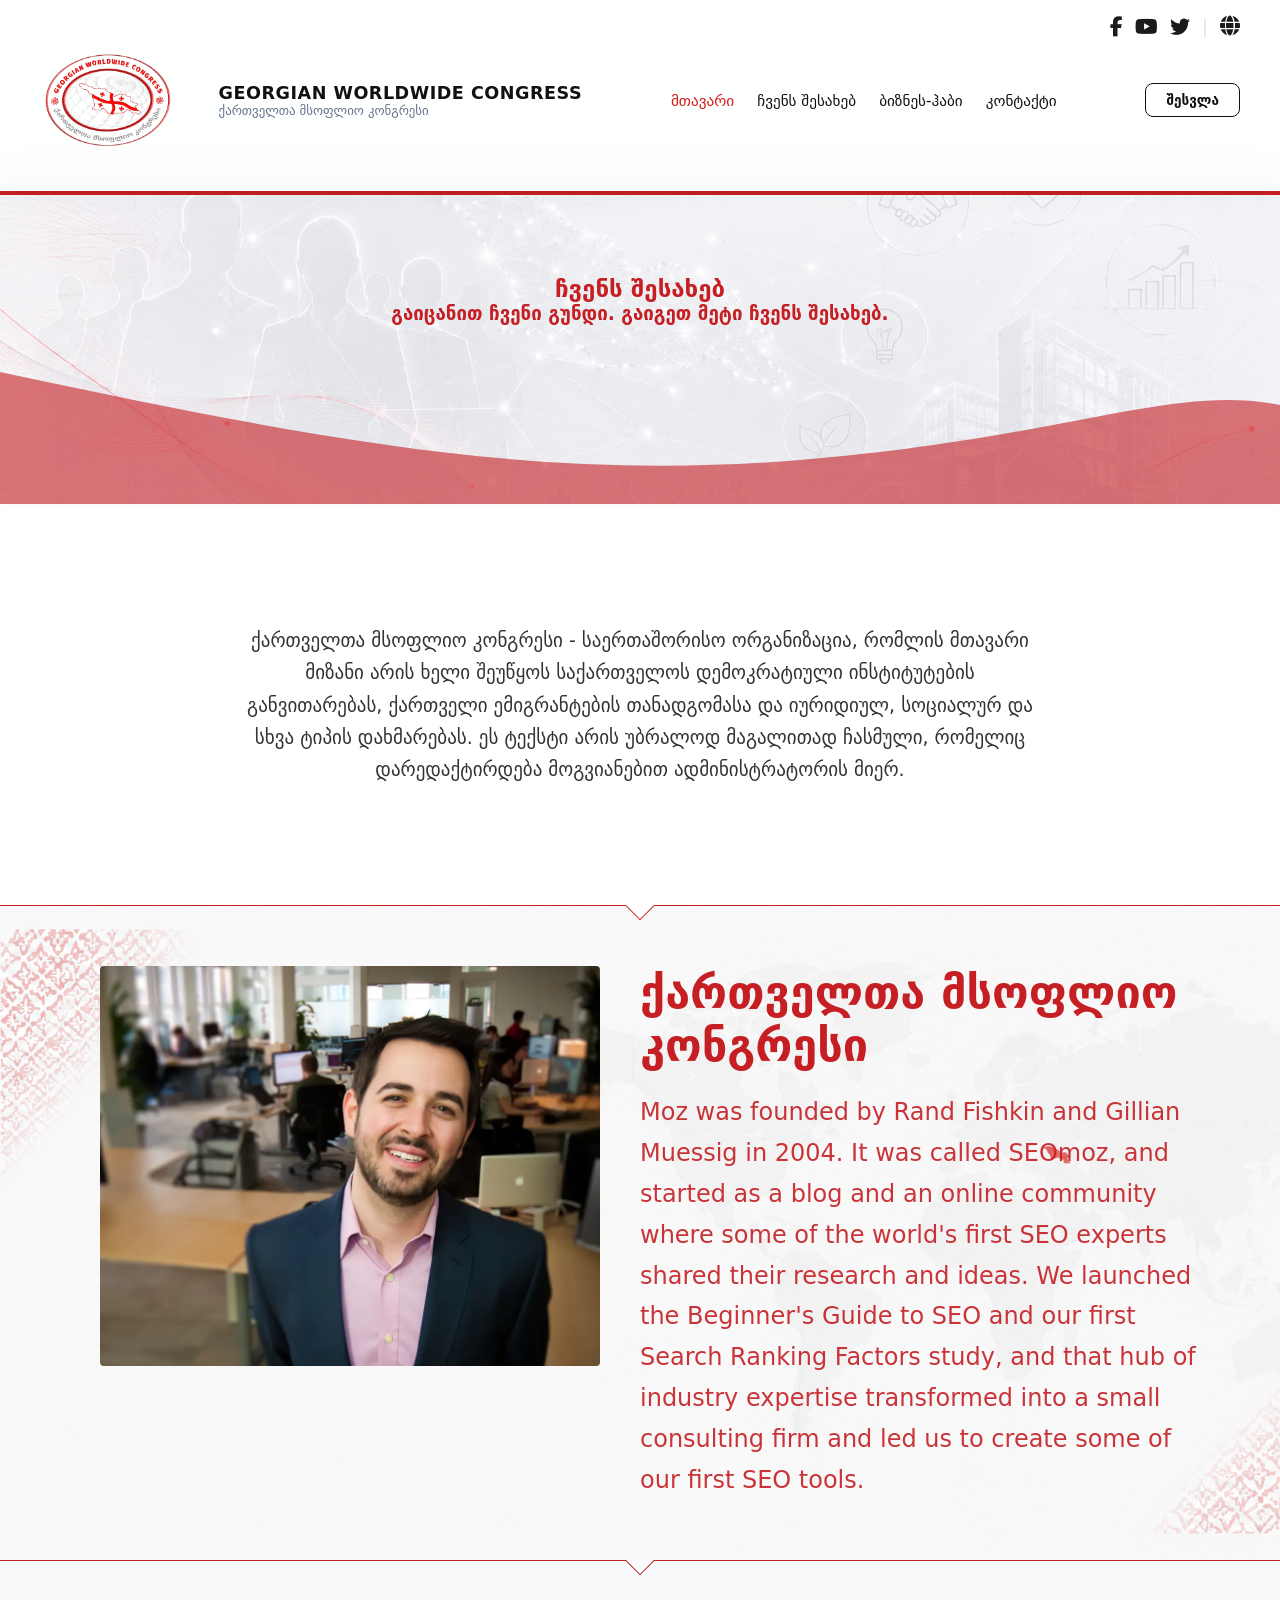
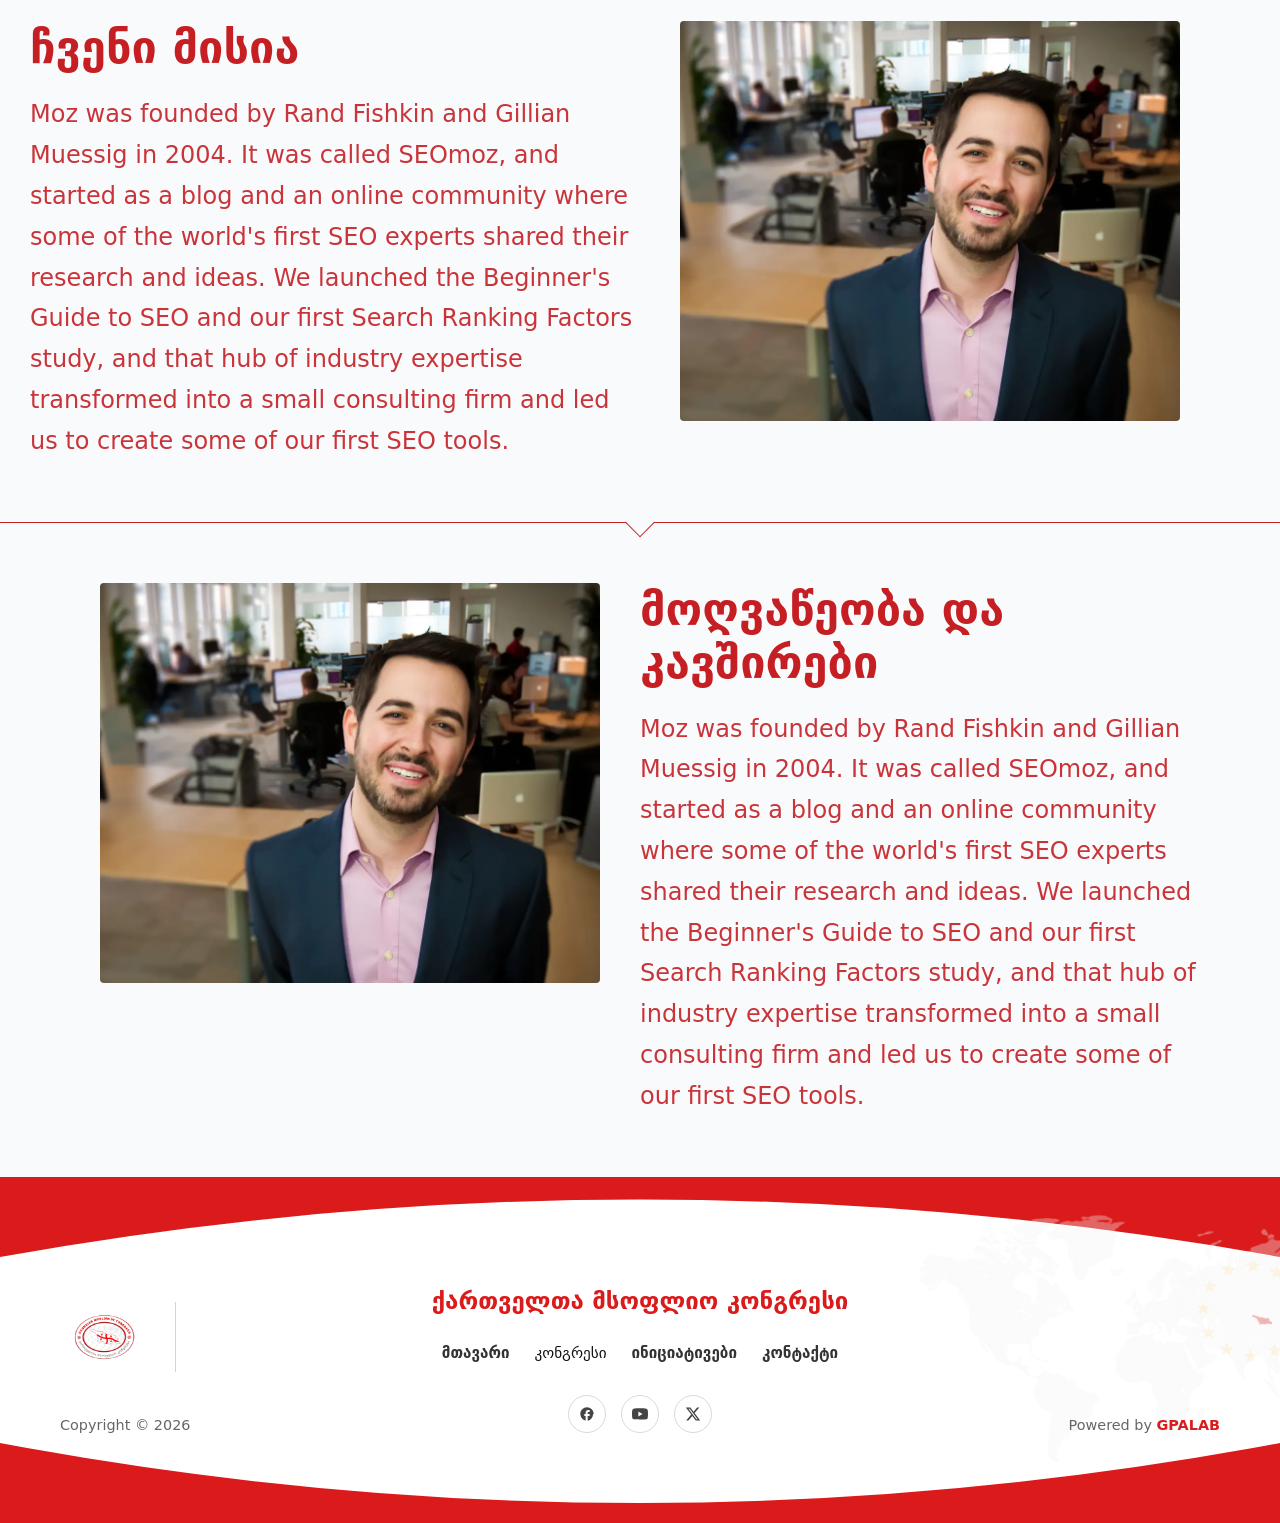
<file: about.html>
<!DOCTYPE html>
<html lang="ka">
<head>
    <meta charset="UTF-8">
    <meta name="viewport" content="width=device-width, initial-scale=1.0">
    <title>Georgian Worldwide Congress</title>
    <link rel="stylesheet" href="css/style.css">
    <link rel="stylesheet" href="css/responsive.css">
    <link rel="stylesheet" href="https://cdnjs.cloudflare.com/ajax/libs/font-awesome/6.4.2/css/all.min.css">
</head>
<body>
    <!-- ქუდი დაბინდული ფონის ეფექტით (Blur) -->
    <header class="header">
        <div class="header__wrap">
            <!-- ლოგო -->
            <a href="#" class="logo">
                <img src="images/logo.png" alt="Logo" class="logo__img">
                <div class="logo__text">
                    <span class="logo__title">Georgian Worldwide Congress</span>
                    <span class="logo__subtitle">ქართველთა მსოფლიო კონგრესი</span>
                </div>
            </a>
            <!-- ნავიგაცია -->
            <nav class="header__nav">
                <ul class="navigation__list">
                    <li><a href="index.html" class="navigation__link navigation__link--active">მთავარი</a></li>
                    <li class="dropdown">
                        <a href="#" class="navigation__link dropdown-toggle">ჩვენს შესახებ</a>
                        <ul class="dropdown-menu">
                            <li><a href="about.html" class="dropdown-item">კონგრესი</a></li>
                            <li><a href="charter.html" class="dropdown-item">წესდება</a></li>
                            <li><a href="protocols.html" class="dropdown-item">ოქმები</a></li>
                            <li><a href="projects.html" class="dropdown-item">პროექტები</a></li>
                        </ul>
                    </li>
                    <li><a href="business-hub.html" class="navigation__link">ბიზნეს-ჰაბი</a></li>
                    <li><a href="contact" class="navigation__link">კონტაქტი</a></li>
                </ul>
                <!-- ბლოკი, რომელიც გამოსახული იქნება მხოლოდ მენიუს მობილურ ვერსიაში -->
                <div class="header__menu-mobile-meta">
                    <div class="header__socials">
                        <a href="https://facebook.com" class="header__social-link" target="_blank"><i class="fab fa-facebook-f"></i></a>
                        <a href="https://youtube.com" class="header__social-link" target="_blank"><i class="fab fa-youtube"></i></a>
                        <a href="https://twitter.com" class="header__social-link" target="_blank"><i class="fab fa-twitter"></i></a>
                    </div>
                    <div class="header__lang">
                        <button class="header__lang-toggle" aria-label="Language"><i class="fas fa-globe"></i> ქართული</button>
                        <ul class="header__lang-dropdown">
                            <li><a href="#" class="header__lang-item active">ქართული</a></li>
                            <li><a href="#" class="header__lang-item">English</a></li>
                            <li><a href="#" class="header__lang-item">Deutsch</a></li>
                        </ul>
                    </div>
                </div>
            </nav>
            <!-- მარჯვენა ნაწილი (სოც.ქსელები, ენა, ღილაკი დესკტოპებისთვის) -->
            <div class="header__right">
                <div class="header__top-bar">
                    <div class="header__socials">
                        <a href="https://facebook.com" class="header__social-link" target="_blank"><i class="fab fa-facebook-f"></i></a>
                        <a href="https://youtube.com" class="header__social-link" target="_blank"><i class="fab fa-youtube"></i></a>
                        <a href="https://twitter.com" class="header__social-link" target="_blank"><i class="fab fa-twitter"></i></a>
                    </div>
                    <span class="header__divider">|</span>
                    <div class="header__lang">
                        <button class="header__lang-toggle" aria-label="Language"><i class="fas fa-globe"></i></button>
                        <ul class="header__lang-dropdown">
                            <li><a href="#" class="header__lang-item active">ქართული</a></li>
                            <li><a href="#" class="header__lang-item">English</a></li>
                            <li><a href="#" class="header__lang-item">Deutsch</a></li>
                        </ul>
                    </div>
                </div>
                <div class="header__action">
                    <a href="#" class="btn btn--outline">შესვლა</a>
                </div>
            </div>
            <!-- ბურგერ-მენიუს ღილაკი -->
            <button class="header__burger" aria-label="Toggle menu">
                <span></span>
                <span></span>
                <span></span>
            </button>
        </div>
    </header>
    <section class="about-hero about-main-banner">
        <div class="container">
            <h1 class="about-hero__title">ჩვენს შესახებ</h1>
            <h3 class="about-hero__subtitle">გაიცანით ჩვენი გუნდი. გაიგეთ მეტი ჩვენს შესახებ.</h3>
        </div>
        <!-- Скорректированная волна (линия поднята выше) -->
        <div class="about-hero__wave">
            <svg viewBox="0 0 1440 200" preserveAspectRatio="none" xmlns="http://www.w3.org/2000/svg">
                <!-- Прозрачность выставлена на 0.6 -->
                <path d="M0,80 C350,140 600,180 900,160 C1200,140 1320,90 1440,110 L1440,200 L0,200 Z" fill="rgba(197, 31, 36, 0.6)"></path>
            </svg>
        </div>
    </section>
    <section class="about-description">
        <div class="about-description__content">
            <p class="about-description__text">
                ქართველთა მსოფლიო კონგრესი - საერთაშორისო ორგანიზაცია, რომლის მთავარი მიზანი არის ხელი შეუწყოს საქართველოს დემოკრატიული ინსტიტუტების განვითარებას, ქართველი ემიგრანტების თანადგომასა და იურიდიულ, სოციალურ და სხვა ტიპის დახმარებას. ეს ტექსტი არის უბრალოდ მაგალითად ჩასმული, რომელიც დარედაქტირდება მოგვიანებით ადმინისტრატორის მიერ.
            </p>
        </div>
    </section>
    <section class="about-founding">
        <div class="about-founding__container">
            <div class="about-founding__image-wrapper">
                <img src="images/about/young-rand.webp" alt="Our founding" class="about-founding__image">
            </div>
            <div class="about-founding__content">
                <h2 class="about-founding__title">ქართველთა მსოფლიო კონგრესი</h2>
                <p class="about-founding__text">
                    Moz was founded by Rand Fishkin and Gillian Muessig in 2004. It was called SEOmoz, and started as a blog and an online community where some of the world's first SEO experts shared their research and ideas. We launched the Beginner's Guide to SEO and our first Search Ranking Factors study, and that hub of industry expertise transformed into a small consulting firm and led us to create some of our first SEO tools.
                </p>
            </div>
        </div>
    </section>
    <section class="about-founding about-founding--reverse">
        <div class="about-founding__container">
            <div class="about-founding__image-wrapper">
                <img class="about-founding__image" src="images/about/young-rand.webp" alt="Early growth">
            </div>
            <div class="about-founding__content">
                <h2 class="about-founding__title">ჩვენი მისია</h2>
                <p class="about-founding__text">Moz was founded by Rand Fishkin and Gillian Muessig in 2004. It was called SEOmoz, and started as a blog and an online community where some of the world's first SEO experts shared their research and ideas. We launched the Beginner's Guide to SEO and our first Search Ranking Factors study, and that hub of industry expertise transformed into a small consulting firm and led us to create some of our first SEO tools.</p>
            </div>
        </div>
    </section>
    <section class="about-map-section">
        <div class="about-map-section__container">
            <div class="about-map-section__image-wrapper">
                <img class="about-map-section__image" src="images/about/young-rand.webp" alt="Photo">
            </div>
            <div class="about-map-section__content">
                <h2 class="about-map-section__title">მოღვაწეობა და კავშირები</h2>
                <p class="about-map-section__text">
                    Moz was founded by Rand Fishkin and Gillian Muessig in 2004. It was called SEOmoz, and started as a blog and an online community where some of the world's first SEO experts shared their research and ideas. We launched the Beginner's Guide to SEO and our first Search Ranking Factors study, and that hub of industry expertise transformed into a small consulting firm and led us to create some of our first SEO tools.
                </p>
            </div>
        </div>
    </section>
    <!-- ==========================================================================
   9. ფუტერი
   ========================================================================== -->
    <footer class="main-footer">
        <div class="footer-wave-top">
            <svg viewBox="0 0 1440 140" fill="none" preserveAspectRatio="none" xmlns="http://www.w3.org/2000/svg">
                <path d="M0,0 L0,80 Q720,-35 1440,80 L1440,0 Z" fill="#DB1B1B"/>
            </svg>
        </div>
        <div class="footer-wave-bottom">
            <svg viewBox="0 0 1440 140" fill="none" preserveAspectRatio="none" xmlns="http://www.w3.org/2000/svg">
                <path d="M0,140 L0,60 Q720,180 1440,60 L1440,140 Z" fill="#DB1B1B"/>
            </svg>
        </div>
        <div class="footer-container">
            <div class="footer-grid">
                <div class="footer-col footer-col-left">
                    <div class="logo-wrapper">
                        <img src="images/logo.png" alt="Logo" class="footer-left-logo">
                        <div class="vertical-divider"></div>
                    </div>
                    <div class="copyright-box">
                        <p class="footer-text">Copyright © 2026</p>
                    </div>
                </div>
                <div class="footer-col footer-col-center">
                    <h3 class="footer-brand-title">ქართველთა მსოფლიო კონგრესი</h3>
                    <nav class="footer-nav">
                        <ul class="footer-nav-list">
                            <li><a href="#" class="footer-nav-link">მთავარი</a></li>
                            <li class="dropdown">
                                <a href="#" class="navigation__link dropdown-toggle">კონგრესი</a>
                                <ul class="dropdown-menu">
                                    <li><a href="#" class="dropdown-item">ჩვენს შესახებ</a></li>
                                    <li><a href="#" class="dropdown-item">წესდება</a></li>
                                    <li><a href="#" class="dropdown-item">ოქმები</a></li>
                                    <li><a href="#" class="dropdown-item">პროექტები</a></li>
                                </ul>
                            </li>
                            <li><a href="#" class="footer-nav-link">ინიციატივები</a></li>
                            <li><a href="#" class="footer-nav-link">კონტაქტი</a></li>
                        </ul>
                    </nav>
                    <div class="footer-socials">
                        <a href="#" class="social-link" aria-label="Facebook">
                            <svg viewBox="0 0 24 24" fill="currentColor"><path d="M22 12c0-5.52-4.48-10-10-10S2 6.48 2 12c0 4.84 3.44 8.87 8 9.8V15H8v-3h2V9.5C10 7.57 11.57 6 13.5 6H16v3h-2c-.55 0-1 .45-1 1v2h3v3h-3v6.95c4.56-.93 8-4.96 8-9.75z"/></svg>
                        </a>
                        <a href="#" class="social-link" aria-label="YouTube">
                            <svg viewBox="0 0 24 24" fill="currentColor"><path d="M23.498 6.163a3.003 3.003 0 0 0-2.11-2.11C19.517 3.545 12 3.545 12 3.545s-7.517 0-9.388.507a3.003 3.003 0 0 0-2.11 2.11C0 8.033 0 12 0 12s0 3.967.502 5.837a3.003 3.003 0 0 0 2.11 2.11c1.871.507 9.388.507 9.388.507s7.517 0 9.388-.507a3.003 3.003 0 0 0 2.11-2.11C24 15.967 24 12 24 12s0-3.967-.502-5.837zM9.545 15.568V8.432L15.818 12l-6.273 3.568z"/></svg>
                        </a>
                        <a href="#" class="social-link" aria-label="Twitter">
                            <svg viewBox="0 0 24 24" fill="currentColor"><path d="M18.244 2.25h3.308l-7.227 8.26 8.502 11.24H16.17l-5.214-6.817L4.99 21.75H1.68l7.73-8.835L1.254 2.25H8.08l4.713 6.231zm-1.161 17.52h1.833L7.084 4.126H5.117z"/></svg>
                        </a>
                    </div>
                </div>
                <div class="footer-col footer-col-right">
                    <div class="placeholder-wrapper">
                    </div>
                    <div class="developer-box">
                        <p class="footer-text">Powered by <a href="#" class="dev-link">GPALAB</a></p>
                    </div>
                </div>
            </div>
            <img src="images/flags/worldMap.png" alt="World Map" class="footer-bg-map">
        </div>
    </footer>
    <!-- ღილაკი ზემოთ (Back to Top) -->
    <button class="back-to-top" id="backToTopBtn" aria-label="Наверх">
        <svg viewBox="0 0 24 24" fill="none" stroke="currentColor" stroke-width="2.5" stroke-linecap="round" stroke-linejoin="round">
            <line x1="12" y1="19" x2="12" y2="5"></line>
            <polyline points="5 12 12 5 19 12"></polyline>
        </svg>
    </button>

    <script src="js/main.js"></script>
</body>
</html>
</file>
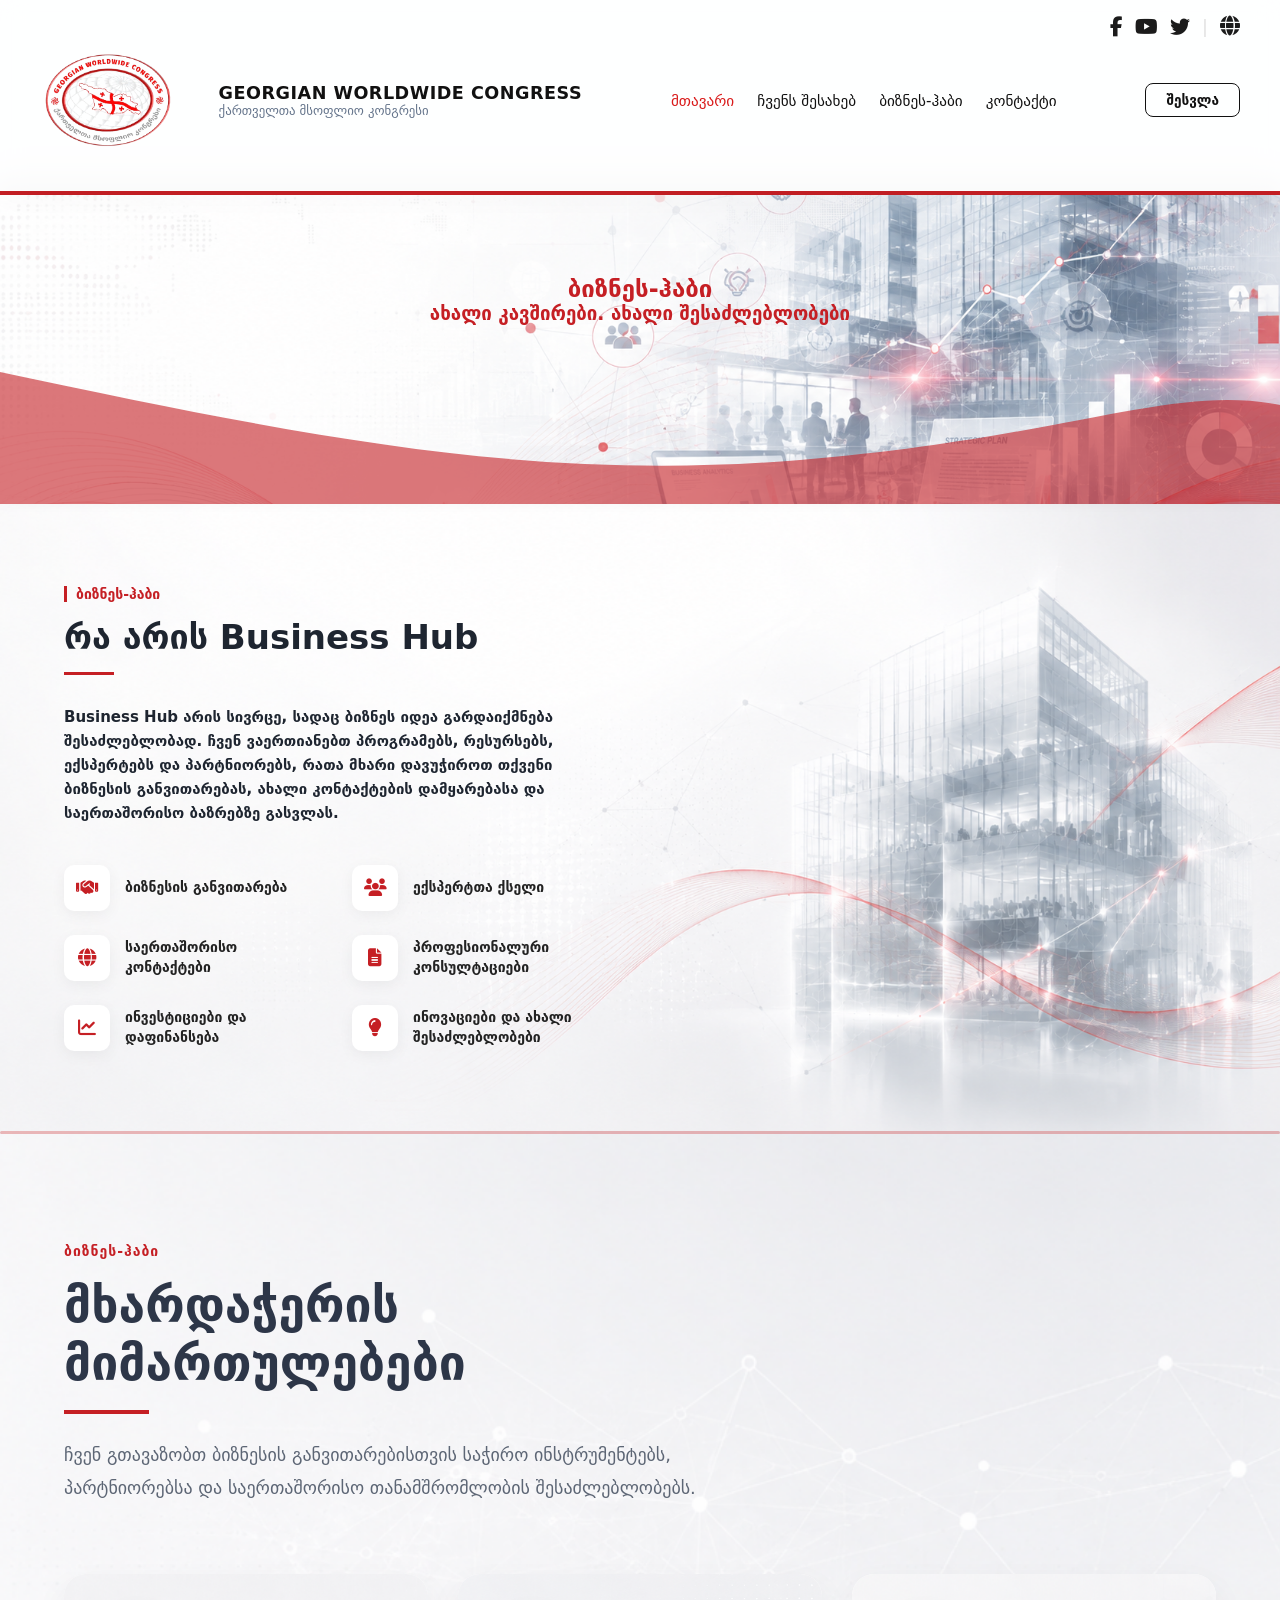
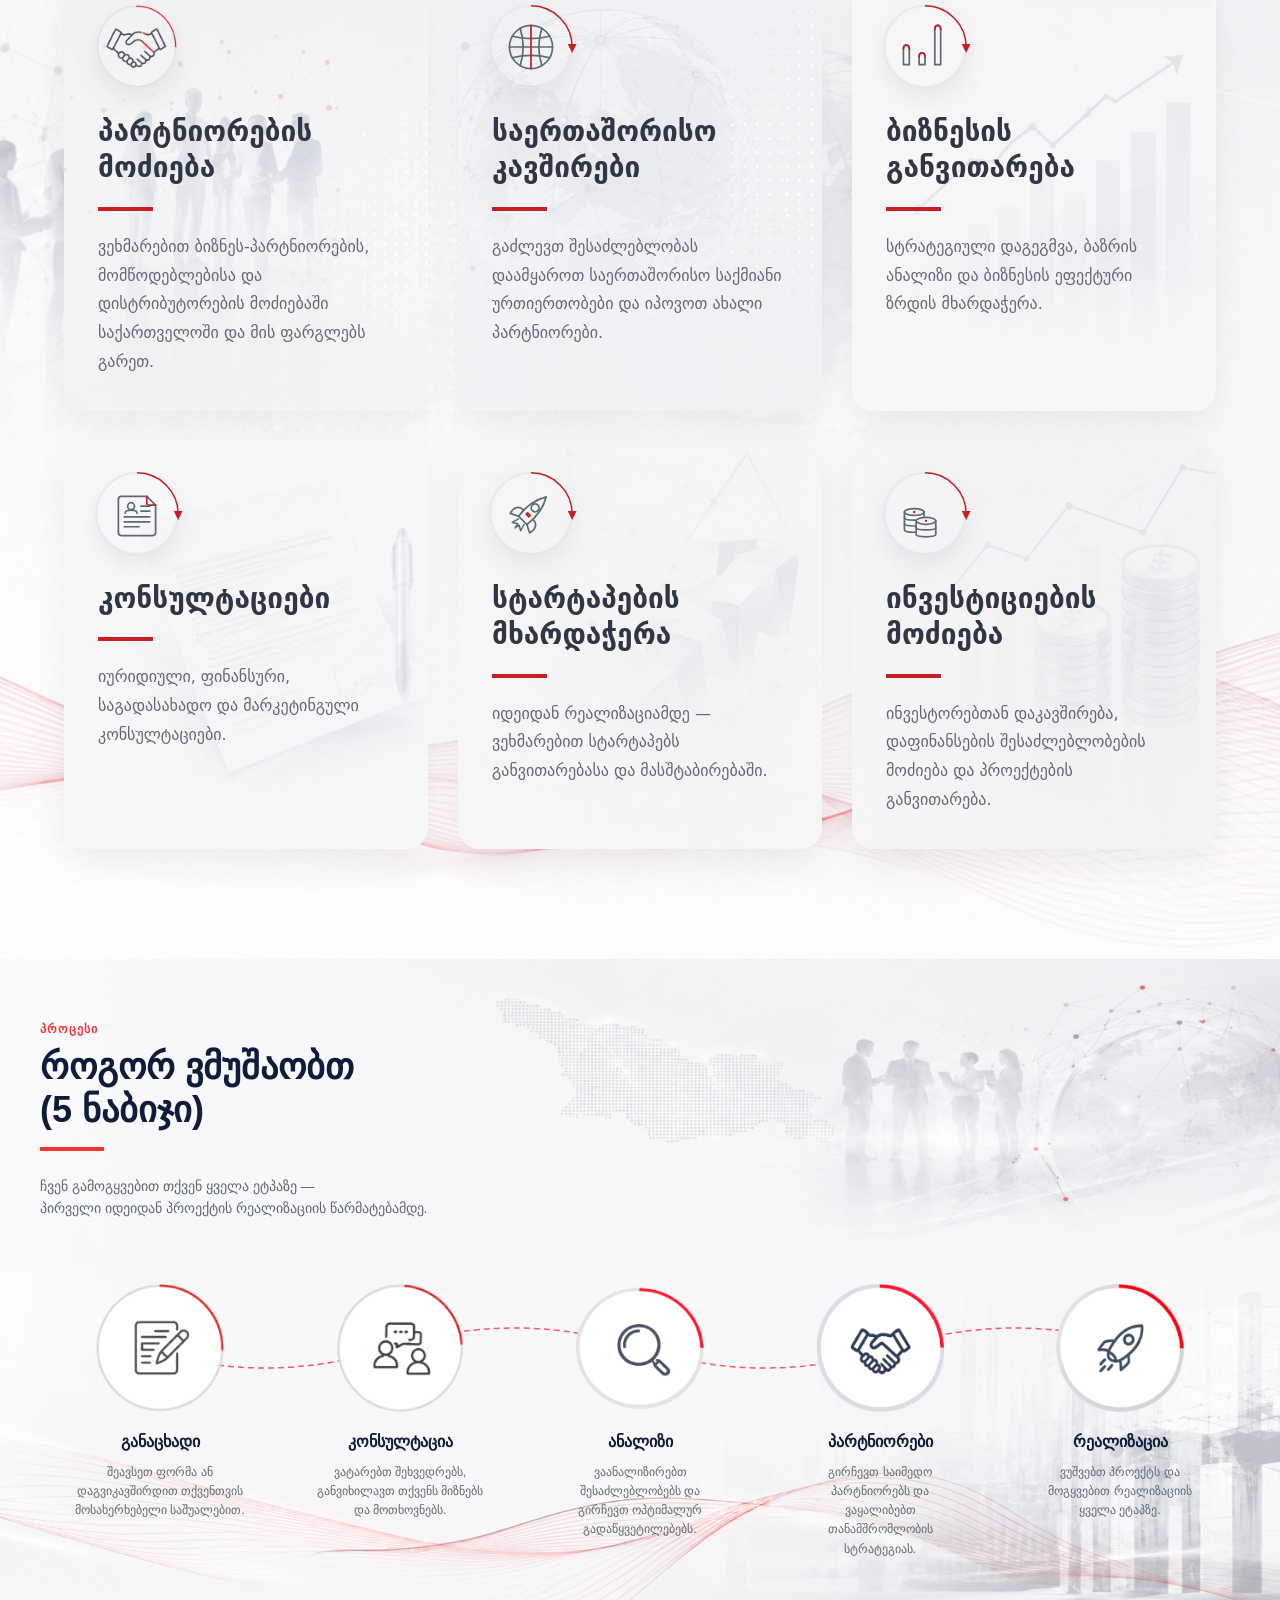
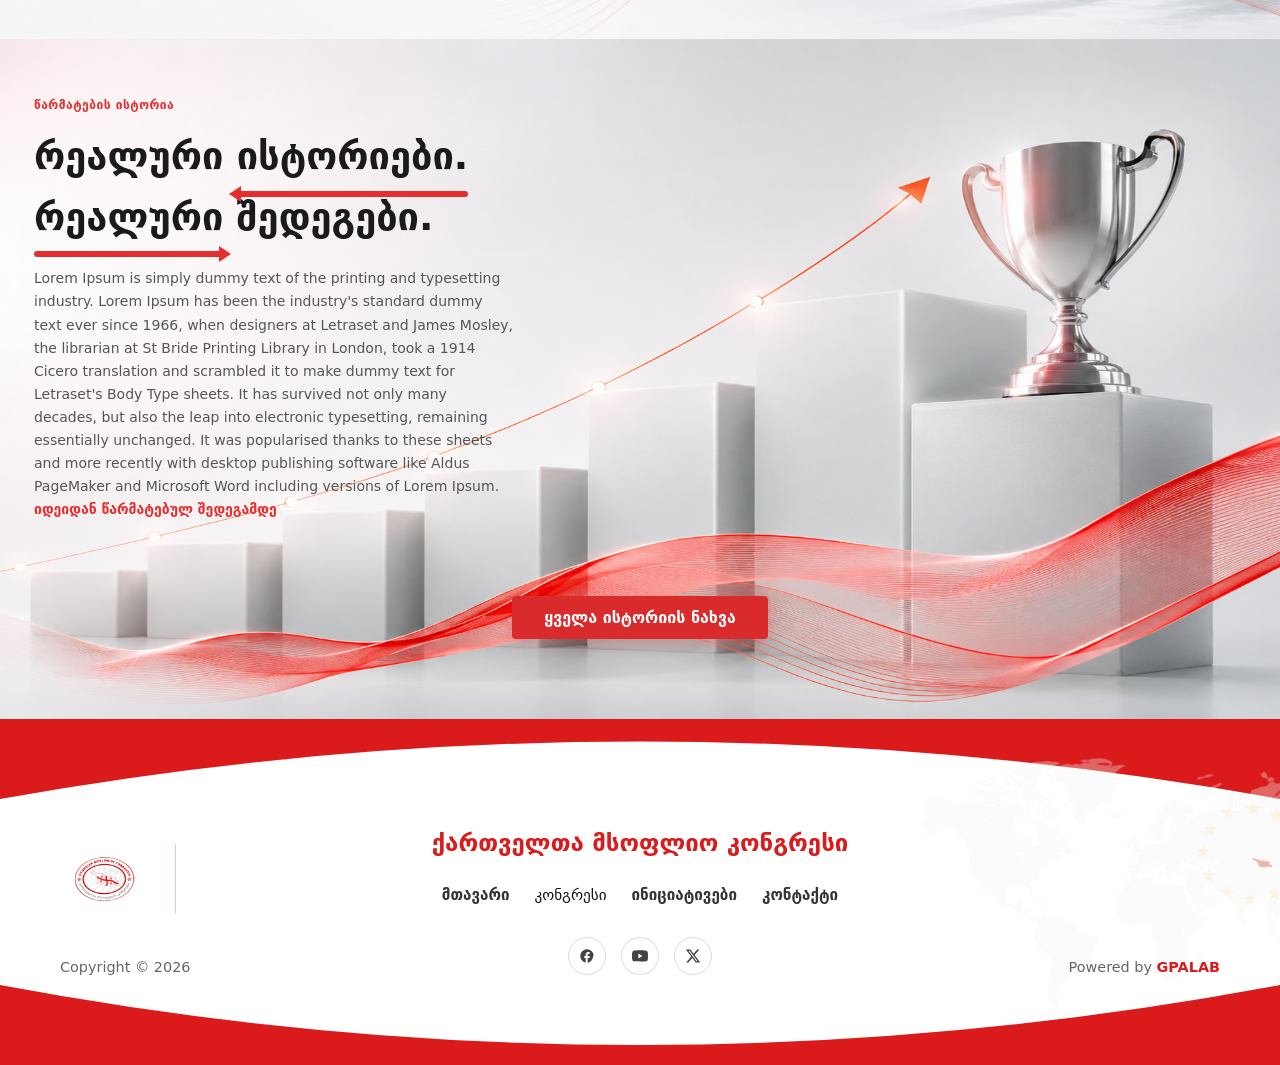
<file: business-hub.html>
<!DOCTYPE html>
<html lang="ka">
<head>
    <meta charset="UTF-8">
    <meta name="viewport" content="width=device-width, initial-scale=1.0">
    <title>Georgian Worldwide Congress</title>
    <link rel="stylesheet" href="css/style.css">
    <link rel="stylesheet" href="css/responsive.css">
    <link rel="stylesheet" href="https://cdnjs.cloudflare.com/ajax/libs/font-awesome/6.4.2/css/all.min.css">
</head>
<body>
<!-- ქუდი დაბინდული ფონის ეფექტით (Blur) -->
<header class="header">
    <div class="header__wrap">
        <!-- ლოგო -->
        <a href="#" class="logo">
            <img src="images/logo.png" alt="Logo" class="logo__img">
            <div class="logo__text">
                <span class="logo__title">Georgian Worldwide Congress</span>
                <span class="logo__subtitle">ქართველთა მსოფლიო კონგრესი</span>
            </div>
        </a>
        <!-- ნავიგაცია -->
        <nav class="header__nav">
            <ul class="navigation__list">
                <li><a href="index.html" class="navigation__link navigation__link--active">მთავარი</a></li>
                <li class="dropdown">
                    <a href="#" class="navigation__link dropdown-toggle">ჩვენს შესახებ</a>
                    <ul class="dropdown-menu">
                        <li><a href="about.html" class="dropdown-item">კონგრესი</a></li>
                        <li><a href="charter.html" class="dropdown-item">წესდება</a></li>
                        <li><a href="protocols.html" class="dropdown-item">ოქმები</a></li>
                        <li><a href="projects.html" class="dropdown-item">პროექტები</a></li>
                    </ul>
                </li>
                <li><a href="business-hub.html" class="navigation__link">ბიზნეს-ჰაბი</a></li>
                <li><a href="contact" class="navigation__link">კონტაქტი</a></li>
            </ul>
            <!-- ბლოკი, რომელიც გამოსახული იქნება მხოლოდ მენიუს მობილურ ვერსიაში -->
            <div class="header__menu-mobile-meta">
                <div class="header__socials">
                    <a href="https://facebook.com" class="header__social-link" target="_blank"><i class="fab fa-facebook-f"></i></a>
                    <a href="https://youtube.com" class="header__social-link" target="_blank"><i class="fab fa-youtube"></i></a>
                    <a href="https://twitter.com" class="header__social-link" target="_blank"><i class="fab fa-twitter"></i></a>
                </div>
                <div class="header__lang">
                    <button class="header__lang-toggle" aria-label="Language"><i class="fas fa-globe"></i> ქართული</button>
                    <ul class="header__lang-dropdown">
                        <li><a href="#" class="header__lang-item active">ქართული</a></li>
                        <li><a href="#" class="header__lang-item">English</a></li>
                        <li><a href="#" class="header__lang-item">Deutsch</a></li>
                    </ul>
                </div>
            </div>
        </nav>
        <!-- მარჯვენა ნაწილი (სოც.ქსელები, ენა, ღილაკი დესკტოპებისთვის) -->
        <div class="header__right">
            <div class="header__top-bar">
                <div class="header__socials">
                    <a href="https://facebook.com" class="header__social-link" target="_blank"><i class="fab fa-facebook-f"></i></a>
                    <a href="https://youtube.com" class="header__social-link" target="_blank"><i class="fab fa-youtube"></i></a>
                    <a href="https://twitter.com" class="header__social-link" target="_blank"><i class="fab fa-twitter"></i></a>
                </div>
                <span class="header__divider">|</span>
                <div class="header__lang">
                    <button class="header__lang-toggle" aria-label="Language"><i class="fas fa-globe"></i></button>
                    <ul class="header__lang-dropdown">
                        <li><a href="#" class="header__lang-item active">ქართული</a></li>
                        <li><a href="#" class="header__lang-item">English</a></li>
                        <li><a href="#" class="header__lang-item">Deutsch</a></li>
                    </ul>
                </div>
            </div>
            <div class="header__action">
                <a href="#" class="btn btn--outline">შესვლა</a>
            </div>
        </div>
        <!-- ბურგერ-მენიუს ღილაკი -->
        <button class="header__burger" aria-label="Toggle menu">
            <span></span>
            <span></span>
            <span></span>
        </button>
    </div>
</header>
<main>
    <section class="about-hero hub-main-banner">
        <div class="container">
            <h1 class="about-hero__title">ბიზნეს-ჰაბი</h1>
            <h3 class="about-hero__subtitle">ახალი კავშირები. ახალი შესაძლებლობები</h3>
        </div>
        <div class="about-hero__wave">
            <svg viewBox="0 0 1440 200" preserveAspectRatio="none" xmlns="http://www.w3.org/2000/svg">
                <path d="M0,80 C350,140 600,180 900,160 C1200,140 1320,90 1440,110 L1440,200 L0,200 Z" fill="rgba(197, 31, 36, 0.6)"></path>
            </svg>
        </div>
    </section>
    <!-- სექცია: რა არის Business Hub -->
    <section class="hub-about-section">
        <div class="container">
            <div class="hub-about-wrapper">
                <div class="hub-about-content">
                    <span class="hub-about-subtitle">ბიზნეს-ჰაბი</span>
                    <h2 class="hub-about-title">რა არის Business Hub</h2>
                    <div class="hub-about-divider"></div>
                    <p class="hub-about-text">
                        Business Hub არის სივრცე, სადაც ბიზნეს იდეა გარდაიქმნება შესაძლებლობად. ჩვენ ვაერთიანებთ პროგრამებს, რესურსებს, ექსპერტებს და პარტნიორებს, რათა მხარი დავუჭიროთ თქვენი ბიზნესის განვითარებას, ახალი კონტაქტების დამყარებასა და საერთაშორისო ბაზრებზე გასვლას.
                    </p>
                    <div class="hub-about-features">
                        <div class="hub-feature-item">
                            <div class="hub-feature-icon">
                                <i class="fas fa-handshake"></i>
                            </div>
                            <span class="hub-feature-text">ბიზნესის განვითარება</span>
                        </div>
                        <div class="hub-feature-item">
                            <div class="hub-feature-icon">
                                <i class="fas fa-users"></i>
                            </div>
                            <span class="hub-feature-text">ექსპერტთა ქსელი</span>
                        </div>
                        <div class="hub-feature-item">
                            <div class="hub-feature-icon">
                                <i class="fas fa-globe"></i>
                            </div>
                            <span class="hub-feature-text">საერთაშორისო კონტაქტები</span>
                        </div>
                        <div class="hub-feature-item">
                            <div class="hub-feature-icon">
                                <i class="fas fa-file-alt"></i>
                            </div>
                            <span class="hub-feature-text">პროფესიონალური კონსულტაციები</span>
                        </div>
                        <div class="hub-feature-item">
                            <div class="hub-feature-icon">
                                <i class="fas fa-chart-line"></i>
                            </div>
                            <span class="hub-feature-text">ინვესტიციები და დაფინანსება</span>
                        </div>
                        <div class="hub-feature-item">
                            <div class="hub-feature-icon">
                                <i class="fas fa-lightbulb"></i>
                            </div>
                            <span class="hub-feature-text">ინოვაციები და ახალი შესაძლებლობები</span>
                        </div>
                    </div>
                </div>
                <div class="hub-about-media"></div>
            </div>
        </div>
    </section>
    <!-- სექცია: მხარდაჭერის მიმართულებები -->
    <section class="business-support">
        <div class="container">
            <div class="section-heading">
            <span class="section-heading__subtitle">
                ბიზნეს-ჰაბი
            </span>
                <h2 class="section-heading__title">
                    მხარდაჭერის მიმართულებები
                </h2>
                <p class="section-heading__text">
                    ჩვენ გთავაზობთ ბიზნესის განვითარებისთვის საჭირო ინსტრუმენტებს,
                    პარტნიორებსა და საერთაშორისო თანამშრომლობის შესაძლებლობებს.
                </p>
            </div>
            <!-- ბარათები -->
            <div class="support-grid">
                <article class="support-card card-partners">
                    <div class="support-card__icon">
                        <img src="images/icons/business-icon1.png" alt="">
                    </div>
                    <h3>პარტნიორების მოძიება</h3>
                    <span class="support-card__line"></span>
                    <p>
                        ვეხმარებით ბიზნეს-პარტნიორების,
                        მომწოდებლებისა და
                        დისტრიბუტორების მოძიებაში
                        საქართველოში და მის ფარგლებს გარეთ.
                    </p>
                </article>
                <article class="support-card card-world">
                    <div class="support-card__icon">
                        <img src="images/icons/business-icon2.svg" alt="">
                    </div>
                    <h3>საერთაშორისო კავშირები</h3>
                    <span class="support-card__line"></span>
                    <p>
                        გაძლევთ შესაძლებლობას დაამყაროთ
                        საერთაშორისო საქმიანი ურთიერთობები
                        და იპოვოთ ახალი პარტნიორები.
                    </p>
                </article>
                <article class="support-card card-growth">
                    <div class="support-card__icon">
                        <img src="images/icons/business-icon3.svg" alt="">
                    </div>
                    <h3>ბიზნესის განვითარება</h3>
                    <span class="support-card__line"></span>
                    <p>
                        სტრატეგიული დაგეგმვა,
                        ბაზრის ანალიზი
                        და ბიზნესის ეფექტური ზრდის
                        მხარდაჭერა.
                    </p>
                </article>
                <article class="support-card card-consulting">
                    <div class="support-card__icon">
                        <img src="images/icons/business-icon4.svg" alt="">
                    </div>
                    <h3>კონსულტაციები</h3>
                    <span class="support-card__line"></span>
                    <p>
                        იურიდიული,
                        ფინანსური,
                        საგადასახადო
                        და მარკეტინგული კონსულტაციები.
                    </p>
                </article>
                <article class="support-card card-startup">
                    <div class="support-card__icon">
                        <img src="images/icons/business-icon5.svg" alt="">
                    </div>
                    <h3>სტარტაპების მხარდაჭერა</h3>
                    <span class="support-card__line"></span>
                    <p>
                        იდეიდან რეალიზაციამდე —
                        ვეხმარებით სტარტაპებს
                        განვითარებასა და
                        მასშტაბირებაში.
                    </p>
                </article>
                <article class="support-card card-investment">
                    <div class="support-card__icon">
                        <img src="images/icons/business-icon6.svg" alt="">
                    </div>
                    <h3>ინვესტიციების მოძიება</h3>
                    <span class="support-card__line"></span>
                    <p>
                        ინვესტორებთან დაკავშირება,
                        დაფინანსების შესაძლებლობების მოძიება
                        და პროექტების განვითარება.
                    </p>
                </article>
            </div>
        </div>
    </section>
    <!-- სექცია: ნაბიჯები -->
    <section class="steps-sec-block">
        <div class="steps-sec-container">
            <header class="steps-sec-header">
                <span class="steps-sec-category">პროცესი</span>
                <h2 class="steps-sec-title">როგორ ვმუშაობთ<br>(5 ნაბიჯი)</h2>
                <div class="steps-sec-underline"></div>
                <p class="steps-sec-description">
                    ჩვენ გამოგყვებით თქვენ ყველა ეტპაზე —<br>
                    პირველი იდეიდან პროექტის რეალიზაციის წარმატებამდე.
                </p>
            </header>
            <div class="steps-sec-content-wrapper">
                <ol class="steps-sec-list">
                    <li class="steps-sec-item step-1">
                        <div class="steps-sec-icon-box">
                            <img src="images/icons/steps-icon1.png" alt="განაცხადი" class="steps-sec-img" />
                        </div>
                        <h3 class="steps-sec-name">განაცხადი</h3>
                        <p class="steps-sec-text">შეავსეთ ფორმა ან დაგვიკავშირდით თქვენთვის მოსახერხებელი საშუალებით.</p>
                    </li>
                    <li class="steps-sec-item step-2">
                        <div class="steps-sec-icon-box">
                            <img src="images/icons/steps-icon2.png" alt="კონსულტაცია" class="steps-sec-img" />
                        </div>
                        <h3 class="steps-sec-name">კონსულტაცია</h3>
                        <p class="steps-sec-text">ვატარებთ შეხვედრებს, განვიხილავთ თქვენს მიზნებს და მოთხოვნებს.</p>
                    </li>
                    <li class="steps-sec-item step-3">
                        <div class="steps-sec-icon-box">
                            <img src="images/icons/steps-icon3.png" alt="Анализ" class="steps-sec-img" />
                        </div>
                        <h3 class="steps-sec-name">ანალიზი</h3>
                        <p class="steps-sec-text">ვაანალიზირებთ შესაძლებლობებს და გირჩევთ ოპტიმალურ გადაწყვეტილებებს.</p>
                    </li>
                    <li class="steps-sec-item step-4">
                        <div class="steps-sec-icon-box">
                            <img src="images/icons/steps-icon4.png" alt="პარტნიორები" class="steps-sec-img" />
                        </div>
                        <h3 class="steps-sec-name">პარტნიორები</h3>
                        <p class="steps-sec-text">გირჩევთ საიმედო პარტნიორებს და ვაყალიბებთ თანამშრომლობის სტრატეგიას.</p>
                    </li>
                    <li class="steps-sec-item step-5">
                        <div class="steps-sec-icon-box">
                            <img src="images/icons/steps-icon5.png" alt="რეალიზაცია" class="steps-sec-img" />
                        </div>
                        <h3 class="steps-sec-name">რეალიზაცია</h3>
                        <p class="steps-sec-text">ვუშვებთ პროექტს და მოგყვებით რეალიზაციის ყველა ეტაპზე.</p>
                    </li>
                </ol>
            </div>
        </div>
    </section>
    <!-- სექცია: წარმატების ისტორია -->
    <section class="success-stories-sec">
        <div class="container">
            <div class="stories-header">
                <span class="stories-subtitle">წარმატების ისტორია</span>
                <h2 class="stories-title">
                    რეალური <span class="title-underline-second">ისტორიები.</span><br>
                    <span class="title-underline">რეალური</span> შედეგები.
                </h2>
                <p class="stories-desc">
                    Lorem Ipsum is simply dummy text of the printing and typesetting industry. Lorem Ipsum has been the industry's standard dummy text ever since 1966, when designers at Letraset and James Mosley, the librarian at St Bride Printing Library in London, took a 1914 Cicero translation and scrambled it to make dummy text for Letraset's Body Type sheets. It has survived not only many decades, but also the leap into electronic typesetting, remaining essentially unchanged. It was popularised thanks to these sheets and more recently with desktop publishing software like Aldus PageMaker and Microsoft Word including versions of Lorem Ipsum.<br>
                    <span class="desc-highlight">იდეიდან წარმატებულ შედეგამდე</span>
                </p>
            </div>

            <div class="stories-btn-wrapper">
                <a href="#" class="stories-btn">ყველა ისტორიის ნახვა</a>
            </div>
        </div>
    </section>
</main>
<footer class="main-footer">
    <div class="footer-wave-top">
        <svg viewBox="0 0 1440 140" fill="none" preserveAspectRatio="none" xmlns="http://www.w3.org/2000/svg">
            <path d="M0,0 L0,80 Q720,-35 1440,80 L1440,0 Z" fill="#DB1B1B"/>
        </svg>
    </div>
    <div class="footer-wave-bottom">
        <svg viewBox="0 0 1440 140" fill="none" preserveAspectRatio="none" xmlns="http://www.w3.org/2000/svg">
            <path d="M0,140 L0,60 Q720,180 1440,60 L1440,140 Z" fill="#DB1B1B"/>
        </svg>
    </div>
    <div class="footer-container">
        <div class="footer-grid">
            <div class="footer-col footer-col-left">
                <div class="logo-wrapper">
                    <img src="images/logo.png" alt="Logo" class="footer-left-logo">
                    <div class="vertical-divider"></div>
                </div>
                <div class="copyright-box">
                    <p class="footer-text">Copyright © 2026</p>
                </div>
            </div>
            <div class="footer-col footer-col-center">
                <h3 class="footer-brand-title">ქართველთა მსოფლიო კონგრესი</h3>
                <nav class="footer-nav">
                    <ul class="footer-nav-list">
                        <li><a href="#" class="footer-nav-link">მთავარი</a></li>
                        <li class="dropdown">
                            <a href="#" class="navigation__link dropdown-toggle">კონგრესი</a>
                            <ul class="dropdown-menu">
                                <li><a href="#" class="dropdown-item">ჩვენს შესახებ</a></li>
                                <li><a href="#" class="dropdown-item">წესდება</a></li>
                                <li><a href="#" class="dropdown-item">ოქმები</a></li>
                                <li><a href="#" class="dropdown-item">პროექტები</a></li>
                            </ul>
                        </li>
                        <li><a href="#" class="footer-nav-link">ინიციატივები</a></li>
                        <li><a href="#" class="footer-nav-link">კონტაქტი</a></li>
                    </ul>
                </nav>
                <div class="footer-socials">
                    <a href="#" class="social-link" aria-label="Facebook">
                        <svg viewBox="0 0 24 24" fill="currentColor"><path d="M22 12c0-5.52-4.48-10-10-10S2 6.48 2 12c0 4.84 3.44 8.87 8 9.8V15H8v-3h2V9.5C10 7.57 11.57 6 13.5 6H16v3h-2c-.55 0-1 .45-1 1v2h3v3h-3v6.95c4.56-.93 8-4.96 8-9.75z"/></svg>
                    </a>
                    <a href="#" class="social-link" aria-label="YouTube">
                        <svg viewBox="0 0 24 24" fill="currentColor"><path d="M23.498 6.163a3.003 3.003 0 0 0-2.11-2.11C19.517 3.545 12 3.545 12 3.545s-7.517 0-9.388.507a3.003 3.003 0 0 0-2.11 2.11C0 8.033 0 12 0 12s0 3.967.502 5.837a3.003 3.003 0 0 0 2.11 2.11c1.871.507 9.388.507 9.388.507s7.517 0 9.388-.507a3.003 3.003 0 0 0 2.11-2.11C24 15.967 24 12 24 12s0-3.967-.502-5.837zM9.545 15.568V8.432L15.818 12l-6.273 3.568z"/></svg>
                    </a>
                    <a href="#" class="social-link" aria-label="Twitter">
                        <svg viewBox="0 0 24 24" fill="currentColor"><path d="M18.244 2.25h3.308l-7.227 8.26 8.502 11.24H16.17l-5.214-6.817L4.99 21.75H1.68l7.73-8.835L1.254 2.25H8.08l4.713 6.231zm-1.161 17.52h1.833L7.084 4.126H5.117z"/></svg>
                    </a>
                </div>
            </div>
            <div class="footer-col footer-col-right">
                <div class="placeholder-wrapper">
                </div>
                <div class="developer-box">
                    <p class="footer-text">Powered by <a href="#" class="dev-link">GPALAB</a></p>
                </div>
            </div>
        </div>
        <img src="images/flags/worldMap.png" alt="World Map" class="footer-bg-map">
    </div>
</footer>
<button class="back-to-top" id="backToTopBtn" aria-label="Наверх">
    <svg viewBox="0 0 24 24" fill="none" stroke="currentColor" stroke-width="2.5" stroke-linecap="round" stroke-linejoin="round">
        <line x1="12" y1="19" x2="12" y2="5"></line>
        <polyline points="5 12 12 5 19 12"></polyline>
    </svg>
</button>

<script src="js/main.js"></script>
</body>
</html>
</file>
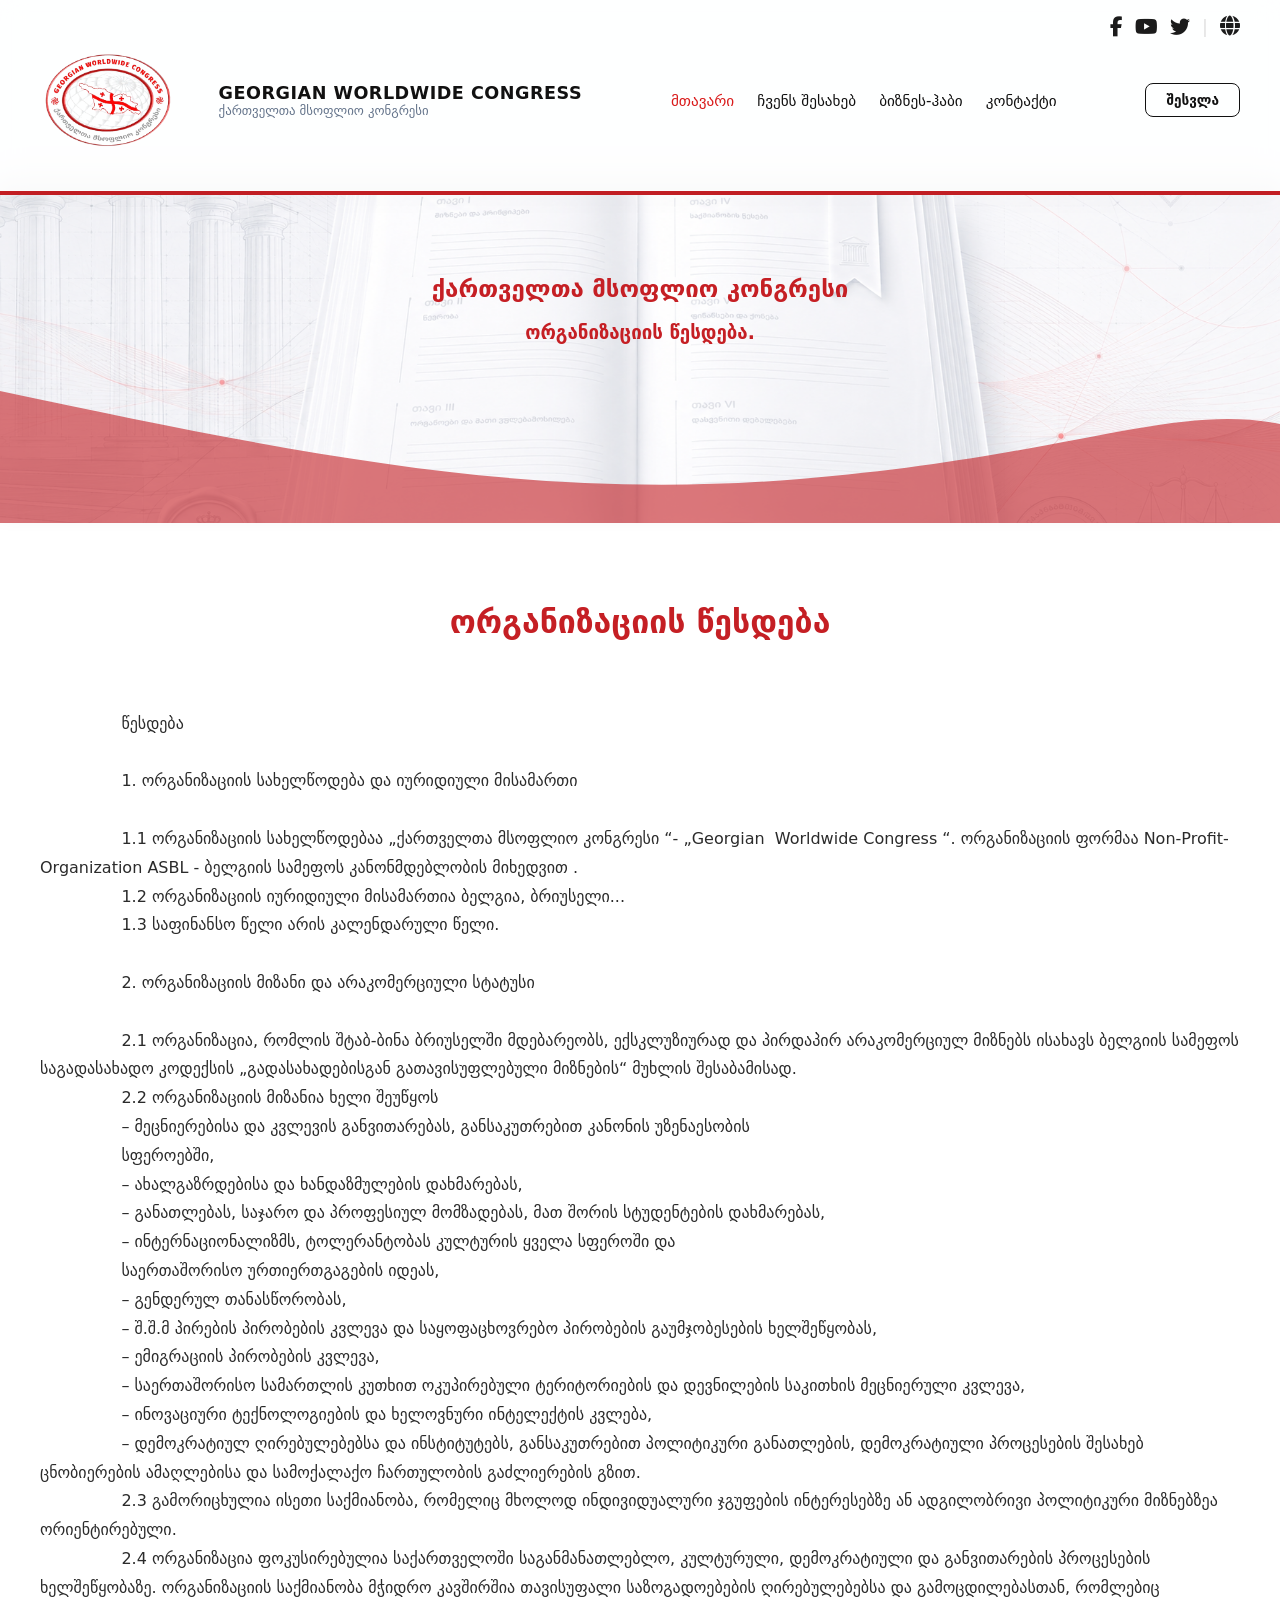
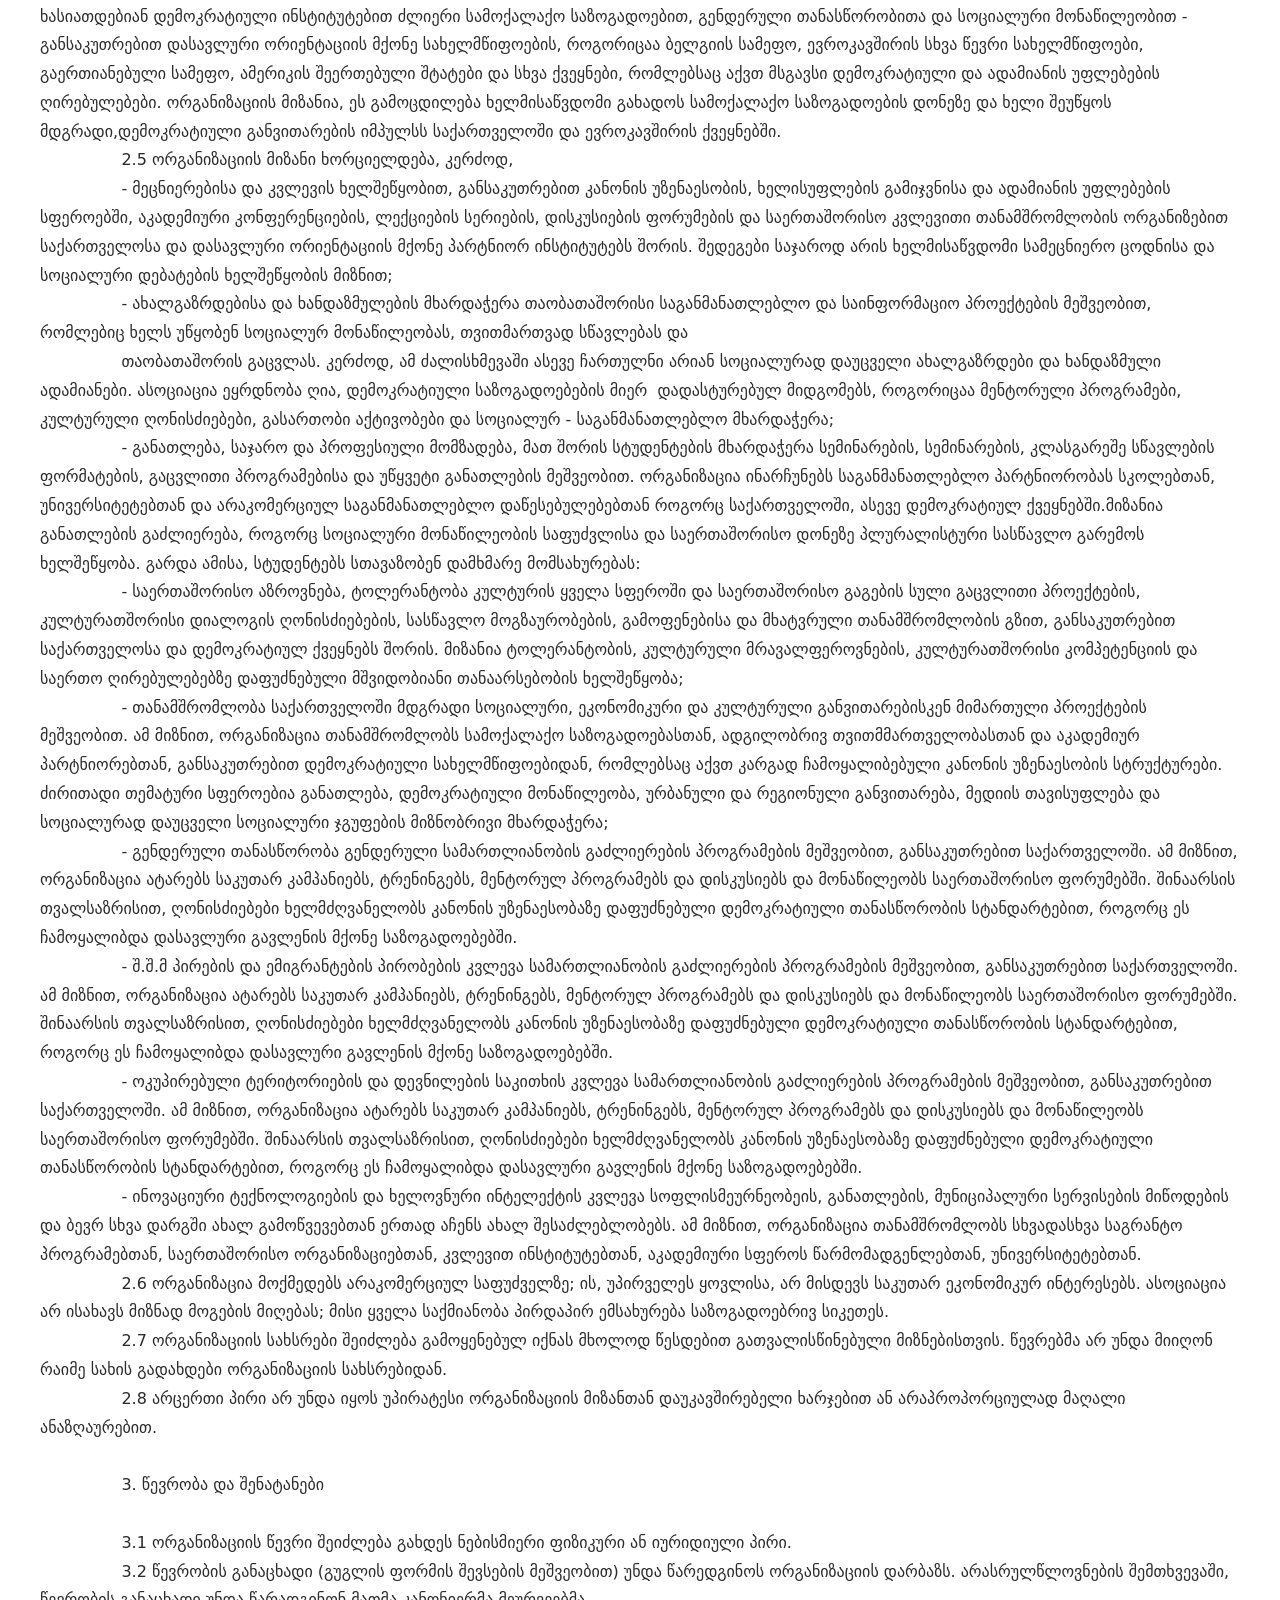
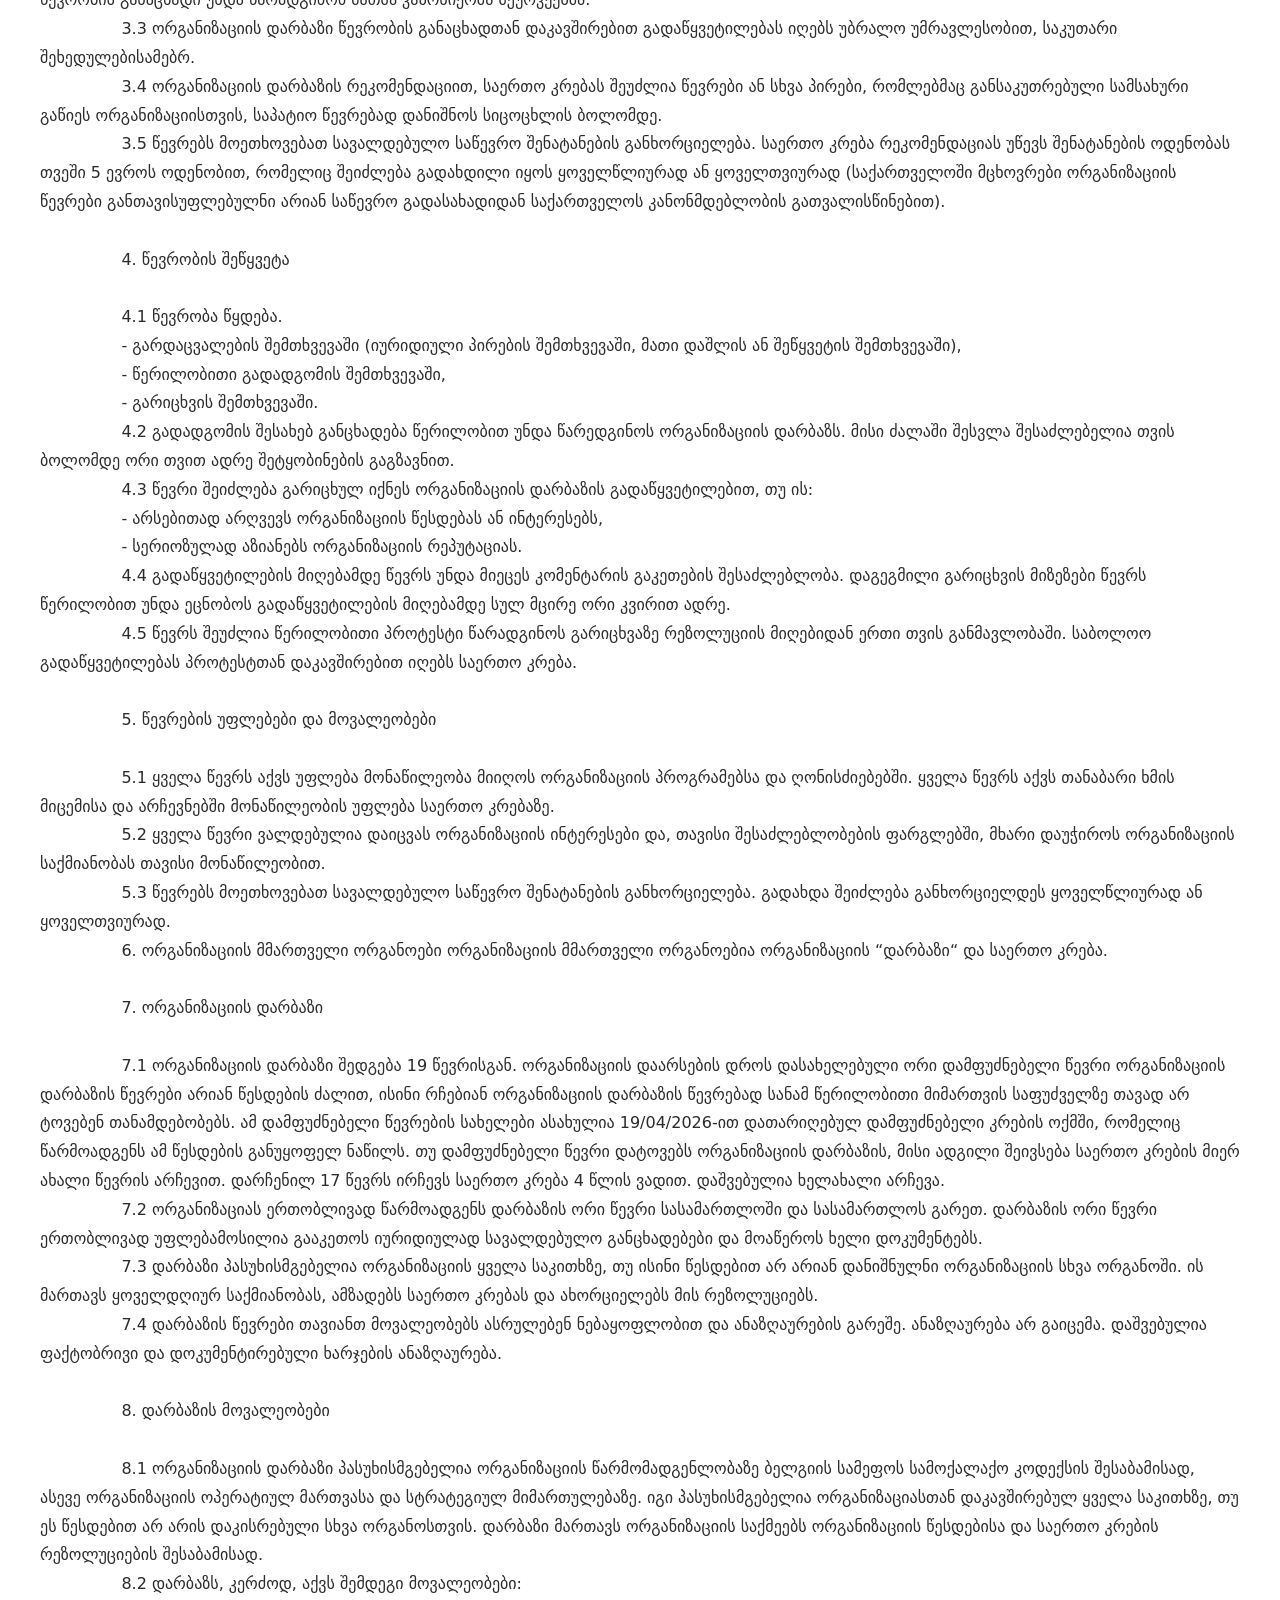
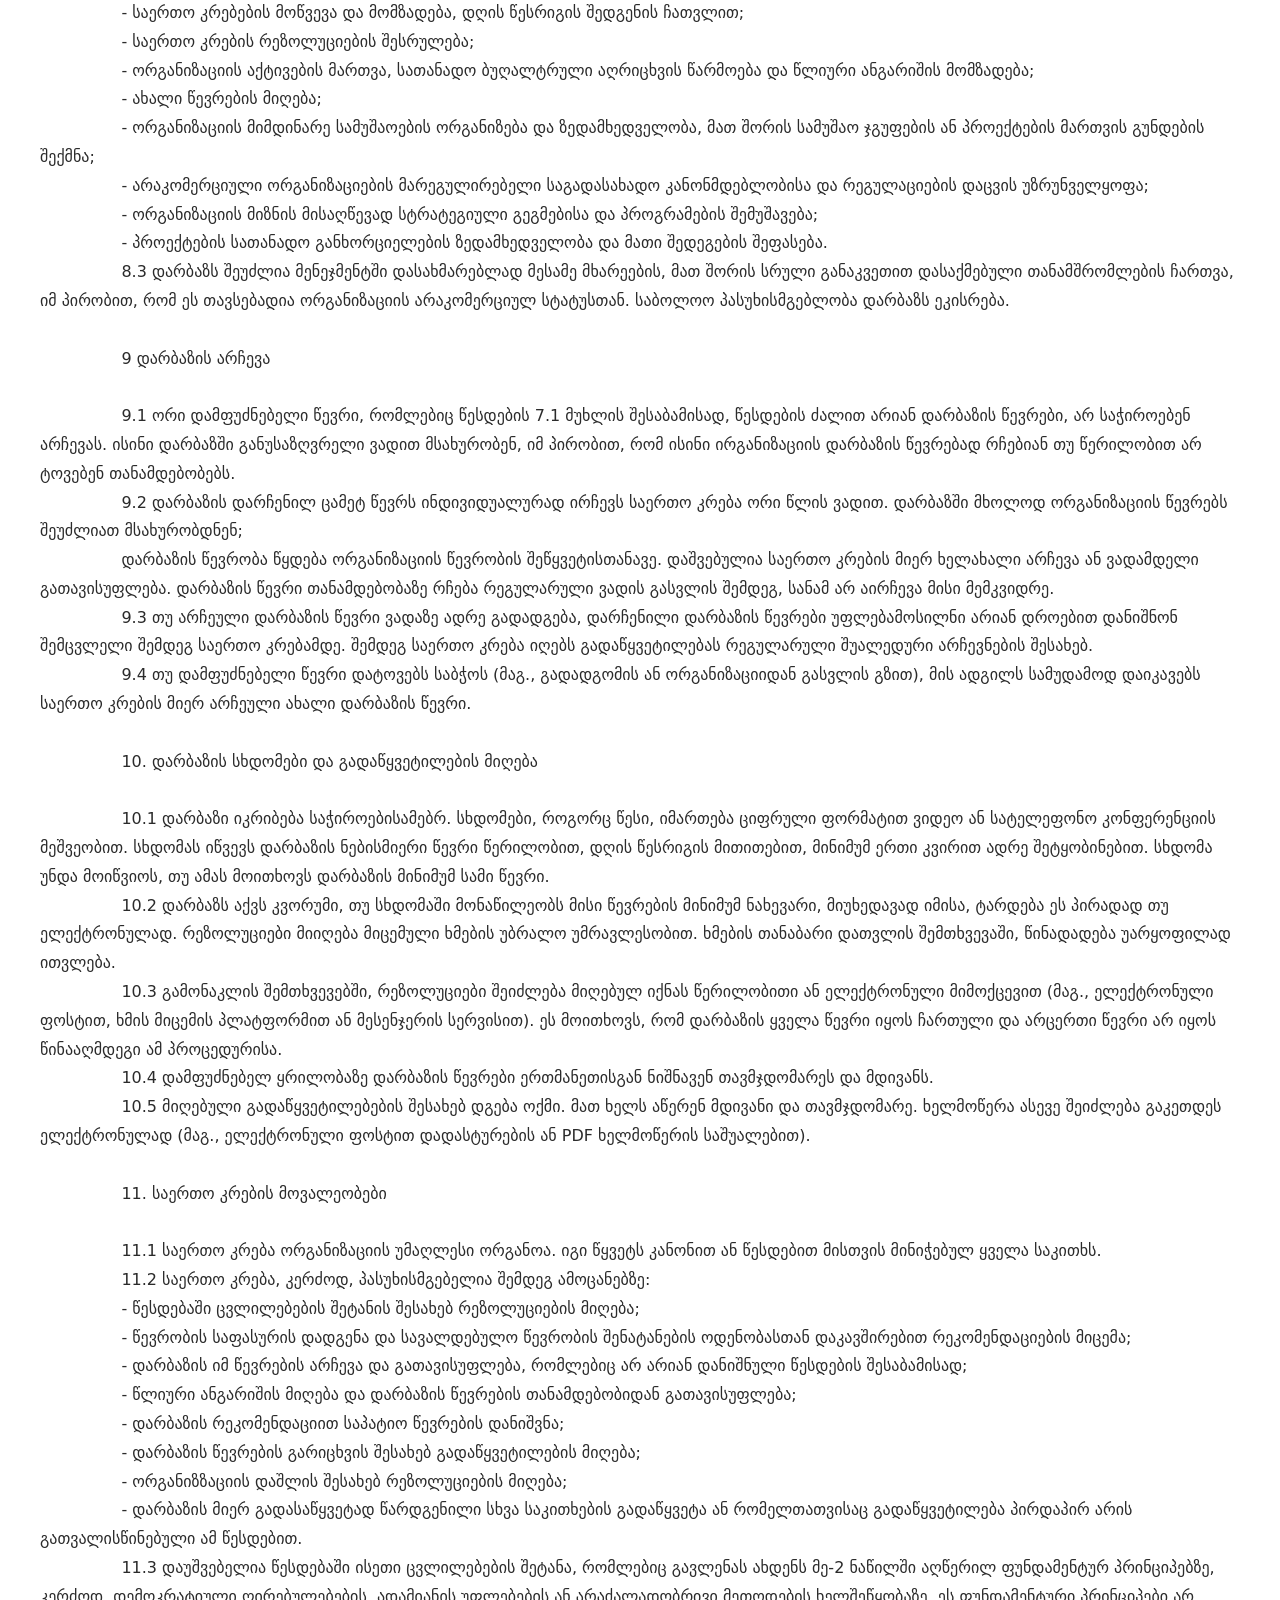
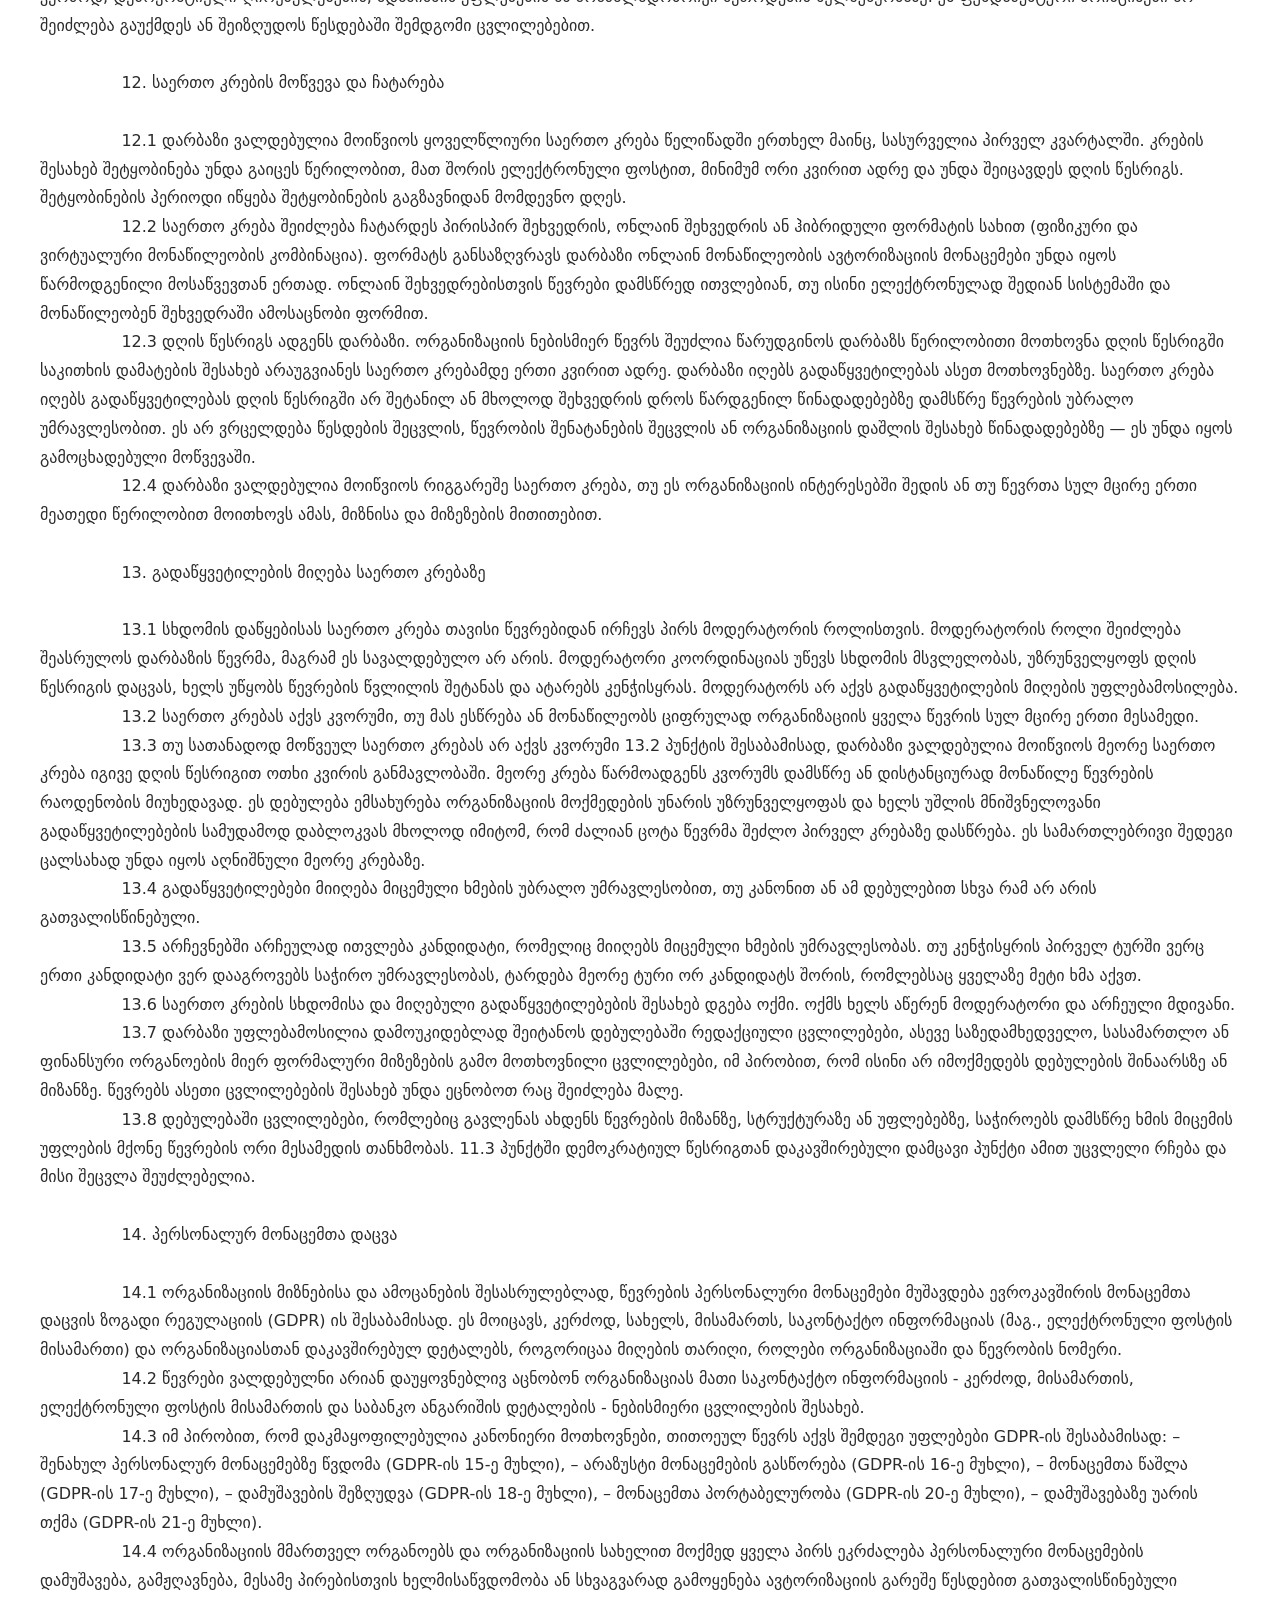
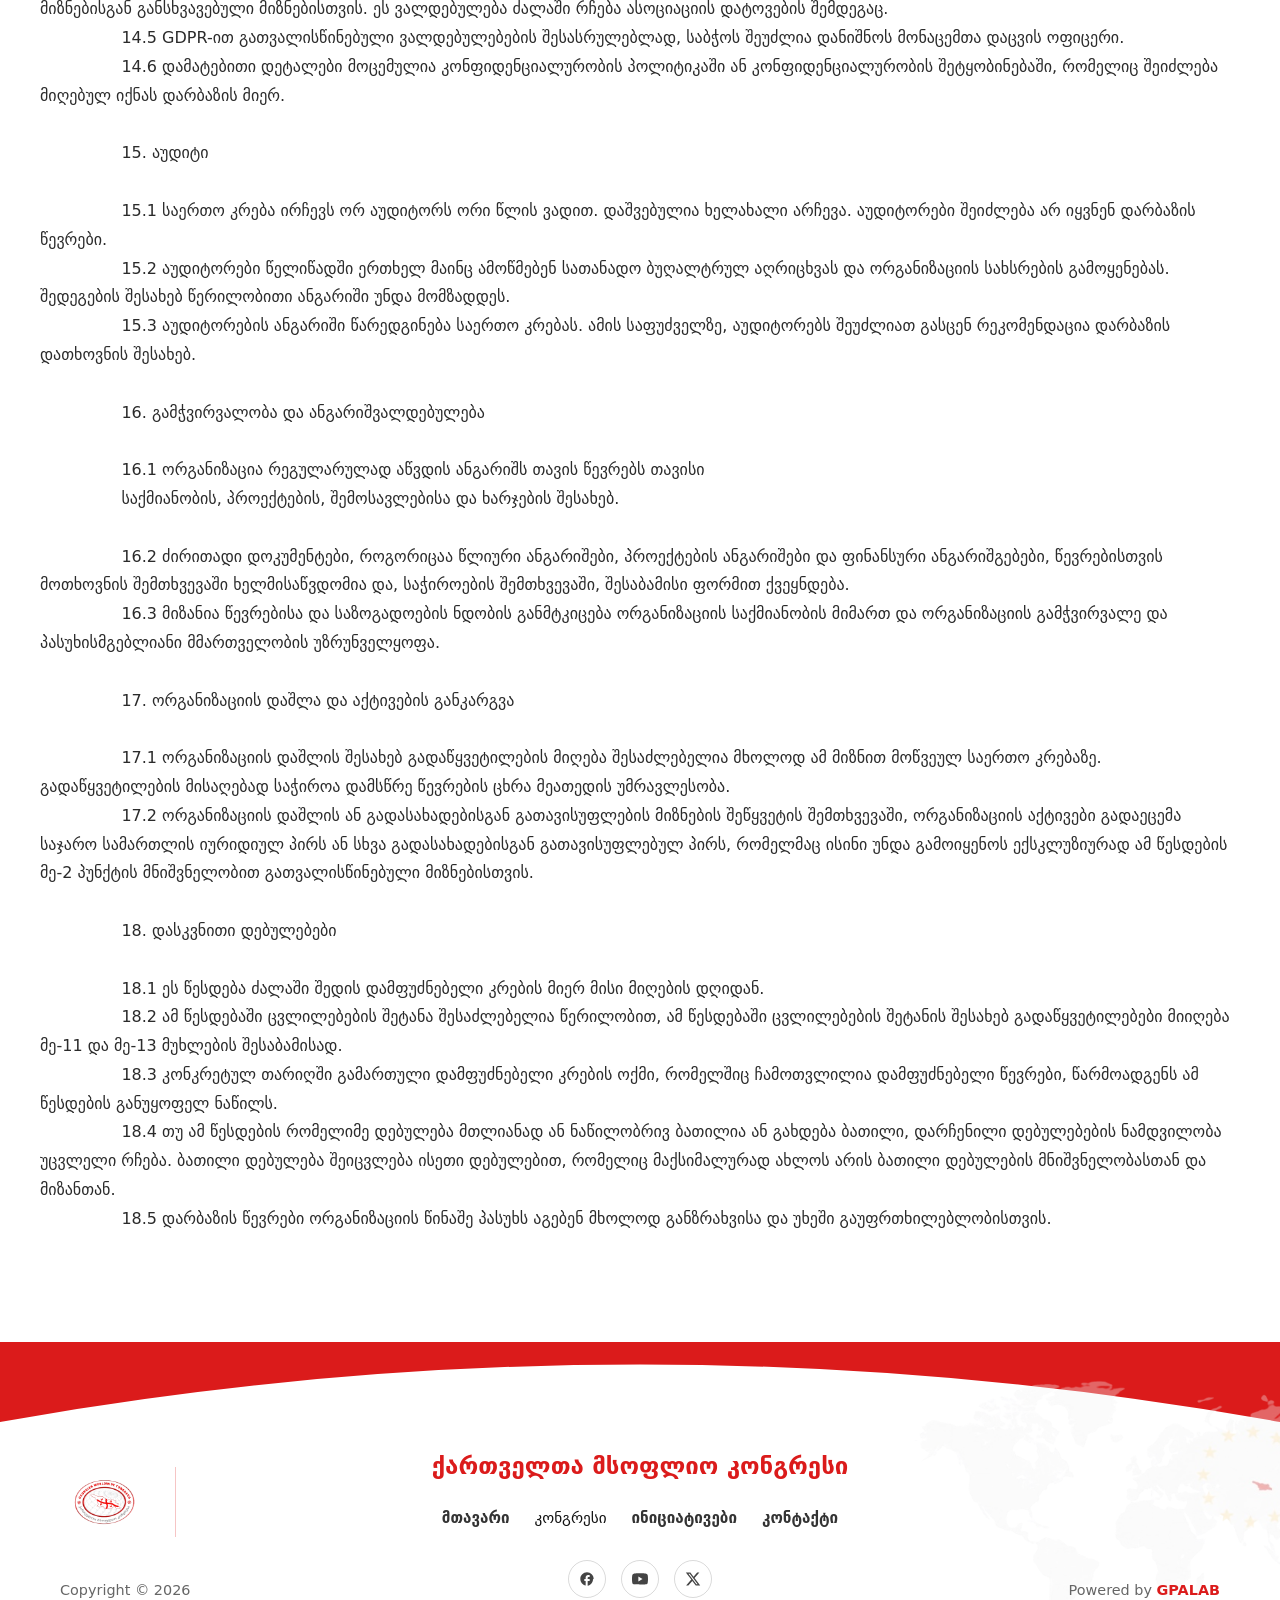
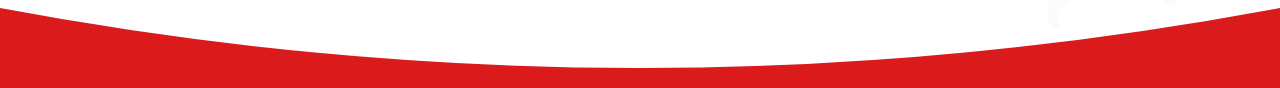
<file: charter.html>
<!DOCTYPE html>
<html lang="ka">
<head>
    <meta charset="UTF-8">
    <meta name="viewport" content="width=device-width, initial-scale=1.0">
    <title>Georgian Worldwide Congress</title>
    <link rel="stylesheet" href="css/style.css">
    <link rel="stylesheet" href="css/responsive.css">
    <link rel="stylesheet" href="https://cdnjs.cloudflare.com/ajax/libs/font-awesome/6.4.2/css/all.min.css">
</head>
<body>
<!-- ქუდი დაბინდული ფონის ეფექტით (Blur) -->
<header class="header">
    <div class="header__wrap">
        <!-- ლოგო -->
        <a href="#" class="logo">
            <img src="images/logo.png" alt="Logo" class="logo__img">
            <div class="logo__text">
                <span class="logo__title">Georgian Worldwide Congress</span>
                <span class="logo__subtitle">ქართველთა მსოფლიო კონგრესი</span>
            </div>
        </a>
        <!-- ნავიგაცია -->
        <nav class="header__nav">
            <ul class="navigation__list">
                <li><a href="index.html" class="navigation__link navigation__link--active">მთავარი</a></li>
                <li class="dropdown">
                    <a href="#" class="navigation__link dropdown-toggle">ჩვენს შესახებ</a>
                    <ul class="dropdown-menu">
                        <li><a href="about.html" class="dropdown-item">კონგრესი</a></li>
                        <li><a href="charter.html" class="dropdown-item">წესდება</a></li>
                        <li><a href="protocols.html" class="dropdown-item">ოქმები</a></li>
                        <li><a href="projects.html" class="dropdown-item">პროექტები</a></li>
                    </ul>
                </li>
                <li><a href="business-hub.html" class="navigation__link">ბიზნეს-ჰაბი</a></li>
                <li><a href="contact" class="navigation__link">კონტაქტი</a></li>
            </ul>
            <!-- ბლოკი, რომელიც გამოსახული იქნება მხოლოდ მენიუს მობილურ ვერსიაში -->
            <div class="header__menu-mobile-meta">
                <div class="header__socials">
                    <a href="https://facebook.com" class="header__social-link" target="_blank"><i class="fab fa-facebook-f"></i></a>
                    <a href="https://youtube.com" class="header__social-link" target="_blank"><i class="fab fa-youtube"></i></a>
                    <a href="https://twitter.com" class="header__social-link" target="_blank"><i class="fab fa-twitter"></i></a>
                </div>
                <div class="header__lang">
                    <button class="header__lang-toggle" aria-label="Language"><i class="fas fa-globe"></i> ქართული</button>
                    <ul class="header__lang-dropdown">
                        <li><a href="#" class="header__lang-item active">ქართული</a></li>
                        <li><a href="#" class="header__lang-item">English</a></li>
                        <li><a href="#" class="header__lang-item">Deutsch</a></li>
                    </ul>
                </div>
            </div>
        </nav>
        <!-- მარჯვენა ნაწილი (სოც.ქსელები, ენა, ღილაკი დესკტოპებისთვის) -->
        <div class="header__right">
            <div class="header__top-bar">
                <div class="header__socials">
                    <a href="https://facebook.com" class="header__social-link" target="_blank"><i class="fab fa-facebook-f"></i></a>
                    <a href="https://youtube.com" class="header__social-link" target="_blank"><i class="fab fa-youtube"></i></a>
                    <a href="https://twitter.com" class="header__social-link" target="_blank"><i class="fab fa-twitter"></i></a>
                </div>
                <span class="header__divider">|</span>
                <div class="header__lang">
                    <button class="header__lang-toggle" aria-label="Language"><i class="fas fa-globe"></i></button>
                    <ul class="header__lang-dropdown">
                        <li><a href="#" class="header__lang-item active">ქართული</a></li>
                        <li><a href="#" class="header__lang-item">English</a></li>
                        <li><a href="#" class="header__lang-item">Deutsch</a></li>
                    </ul>
                </div>
            </div>
            <div class="header__action">
                <a href="#" class="btn btn--outline">შესვლა</a>
            </div>
        </div>
        <!-- ბურგერ-მენიუს ღილაკი -->
        <button class="header__burger" aria-label="Toggle menu">
            <span></span>
            <span></span>
            <span></span>
        </button>
    </div>
</header>
<main>
    <section class="about-hero charter-banner">
        <div class="container">
            <h1 class="about-hero__title">ქართველთა მსოფლიო კონგრესი</h1>
            <br>
            <h3 class="about-hero__subtitle">ორგანიზაციის წესდება.</h3>
        </div>
        <!-- Скорректированная волна (линия поднята выше) -->
        <div class="about-hero__wave">
            <svg viewBox="0 0 1440 200" preserveAspectRatio="none" xmlns="http://www.w3.org/2000/svg">
                <!-- Прозрачность выставлена на 0.6 -->
                <path d="M0,80 C350,140 600,180 900,160 C1200,140 1320,90 1440,110 L1440,200 L0,200 Z" fill="rgba(197, 31, 36, 0.6)"></path>
            </svg>
        </div>
    </section>
    <section class="charter-section">
        <div class="charter-container">
            <h1 class="charter-title">ორგანიზაციის წესდება</h1>
            <div class="charter-content">
                წესდება

                1. ორგანიზაციის სახელწოდება და იურიდიული მისამართი

                1.1 ორგანიზაციის სახელწოდებაა „ქართველთა მსოფლიო კონგრესი “- „Georgian  Worldwide Congress “. ორგანიზაციის ფორმაა Non-Profit-Organization ASBL - ბელგიის სამეფოს კანონმდებლობის მიხედვით .
                1.2 ორგანიზაციის იურიდიული მისამართია ბელგია, ბრიუსელი...
                1.3 საფინანსო წელი არის კალენდარული წელი.

                2. ორგანიზაციის მიზანი და არაკომერციული სტატუსი

                2.1 ორგანიზაცია, რომლის შტაბ-ბინა ბრიუსელში მდებარეობს, ექსკლუზიურად და პირდაპირ არაკომერციულ მიზნებს ისახავს ბელგიის სამეფოს საგადასახადო კოდექსის „გადასახადებისგან გათავისუფლებული მიზნების“ მუხლის შესაბამისად.
                2.2 ორგანიზაციის მიზანია ხელი შეუწყოს
                – მეცნიერებისა და კვლევის განვითარებას, განსაკუთრებით კანონის უზენაესობის
                სფეროებში,
                – ახალგაზრდებისა და ხანდაზმულების დახმარებას,
                – განათლებას, საჯარო და პროფესიულ მომზადებას, მათ შორის სტუდენტების დახმარებას,
                – ინტერნაციონალიზმს, ტოლერანტობას კულტურის ყველა სფეროში და
                საერთაშორისო ურთიერთგაგების იდეას,
                – გენდერულ თანასწორობას,
                – შ.შ.მ პირების პირობების კვლევა და საყოფაცხოვრებო პირობების გაუმჯობესების ხელშეწყობას,
                – ემიგრაციის პირობების კვლევა,
                – საერთაშორისო სამართლის კუთხით ოკუპირებული ტერიტორიების და დევნილების საკითხის მეცნიერული კვლევა,
                – ინოვაციური ტექნოლოგიების და ხელოვნური ინტელექტის კვლება,
                – დემოკრატიულ ღირებულებებსა და ინსტიტუტებს, განსაკუთრებით პოლიტიკური განათლების, დემოკრატიული პროცესების შესახებ ცნობიერების ამაღლებისა და სამოქალაქო ჩართულობის გაძლიერების გზით.
                2.3 გამორიცხულია ისეთი საქმიანობა, რომელიც მხოლოდ ინდივიდუალური ჯგუფების ინტერესებზე ან ადგილობრივი პოლიტიკური მიზნებზეა ორიენტირებული.
                2.4 ორგანიზაცია ფოკუსირებულია საქართველოში საგანმანათლებლო, კულტურული, დემოკრატიული და განვითარების პროცესების ხელშეწყობაზე. ორგანიზაციის საქმიანობა მჭიდრო კავშირშია თავისუფალი საზოგადოებების ღირებულებებსა და გამოცდილებასთან, რომლებიც ხასიათდებიან დემოკრატიული ინსტიტუტებით ძლიერი სამოქალაქო საზოგადოებით, გენდერული თანასწორობითა და სოციალური მონაწილეობით - განსაკუთრებით დასავლური ორიენტაციის მქონე სახელმწიფოების, როგორიცაა ბელგიის სამეფო, ევროკავშირის სხვა წევრი სახელმწიფოები, გაერთიანებული სამეფო, ამერიკის შეერთებული შტატები და სხვა ქვეყნები, რომლებსაც აქვთ მსგავსი დემოკრატიული და ადამიანის უფლებების ღირებულებები. ორგანიზაციის მიზანია, ეს გამოცდილება ხელმისაწვდომი გახადოს სამოქალაქო საზოგადოების დონეზე და ხელი შეუწყოს მდგრადი,დემოკრატიული განვითარების იმპულსს საქართველოში და ევროკავშირის ქვეყნებში.
                2.5 ორგანიზაციის მიზანი ხორციელდება, კერძოდ,
                - მეცნიერებისა და კვლევის ხელშეწყობით, განსაკუთრებით კანონის უზენაესობის, ხელისუფლების გამიჯვნისა და ადამიანის უფლებების სფეროებში, აკადემიური კონფერენციების, ლექციების სერიების, დისკუსიების ფორუმების და საერთაშორისო კვლევითი თანამშრომლობის ორგანიზებით საქართველოსა და დასავლური ორიენტაციის მქონე პარტნიორ ინსტიტუტებს შორის. შედეგები საჯაროდ არის ხელმისაწვდომი სამეცნიერო ცოდნისა და სოციალური დებატების ხელშეწყობის მიზნით;
                - ახალგაზრდებისა და ხანდაზმულების მხარდაჭერა თაობათაშორისი საგანმანათლებლო და საინფორმაციო პროექტების მეშვეობით, რომლებიც ხელს უწყობენ სოციალურ მონაწილეობას, თვითმართვად სწავლებას და
                თაობათაშორის გაცვლას. კერძოდ, ამ ძალისხმევაში ასევე ჩართულნი არიან სოციალურად დაუცველი ახალგაზრდები და ხანდაზმული ადამიანები. ასოციაცია ეყრდნობა ღია, დემოკრატიული საზოგადოებების მიერ  დადასტურებულ მიდგომებს, როგორიცაა მენტორული პროგრამები, კულტურული ღონისძიებები, გასართობი აქტივობები და სოციალურ - საგანმანათლებლო მხარდაჭერა;
                - განათლება, საჯარო და პროფესიული მომზადება, მათ შორის სტუდენტების მხარდაჭერა სემინარების, სემინარების, კლასგარეშე სწავლების ფორმატების, გაცვლითი პროგრამებისა და უწყვეტი განათლების მეშვეობით. ორგანიზაცია ინარჩუნებს საგანმანათლებლო პარტნიორობას სკოლებთან, უნივერსიტეტებთან და არაკომერციულ საგანმანათლებლო დაწესებულებებთან როგორც საქართველოში, ასევე დემოკრატიულ ქვეყნებში.მიზანია განათლების გაძლიერება, როგორც სოციალური მონაწილეობის საფუძვლისა და საერთაშორისო დონეზე პლურალისტური სასწავლო გარემოს ხელშეწყობა. გარდა ამისა, სტუდენტებს სთავაზობენ დამხმარე მომსახურებას:
                - საერთაშორისო აზროვნება, ტოლერანტობა კულტურის ყველა სფეროში და საერთაშორისო გაგების სული გაცვლითი პროექტების, კულტურათშორისი დიალოგის ღონისძიებების, სასწავლო მოგზაურობების, გამოფენებისა და მხატვრული თანამშრომლობის გზით, განსაკუთრებით საქართველოსა და დემოკრატიულ ქვეყნებს შორის. მიზანია ტოლერანტობის, კულტურული მრავალფეროვნების, კულტურათშორისი კომპეტენციის და საერთო ღირებულებებზე დაფუძნებული მშვიდობიანი თანაარსებობის ხელშეწყობა;
                - თანამშრომლობა საქართველოში მდგრადი სოციალური, ეკონომიკური და კულტურული განვითარებისკენ მიმართული პროექტების მეშვეობით. ამ მიზნით, ორგანიზაცია თანამშრომლობს სამოქალაქო საზოგადოებასთან, ადგილობრივ თვითმმართველობასთან და აკადემიურ პარტნიორებთან, განსაკუთრებით დემოკრატიული სახელმწიფოებიდან, რომლებსაც აქვთ კარგად ჩამოყალიბებული კანონის უზენაესობის სტრუქტურები. ძირითადი თემატური სფეროებია განათლება, დემოკრატიული მონაწილეობა, ურბანული და რეგიონული განვითარება, მედიის თავისუფლება და სოციალურად დაუცველი სოციალური ჯგუფების მიზნობრივი მხარდაჭერა;
                - გენდერული თანასწორობა გენდერული სამართლიანობის გაძლიერების პროგრამების მეშვეობით, განსაკუთრებით საქართველოში. ამ მიზნით, ორგანიზაცია ატარებს საკუთარ კამპანიებს, ტრენინგებს, მენტორულ პროგრამებს და დისკუსიებს და მონაწილეობს საერთაშორისო ფორუმებში. შინაარსის თვალსაზრისით, ღონისძიებები ხელმძღვანელობს კანონის უზენაესობაზე დაფუძნებული დემოკრატიული თანასწორობის სტანდარტებით, როგორც ეს ჩამოყალიბდა დასავლური გავლენის მქონე საზოგადოებებში.
                - შ.შ.მ პირების და ემიგრანტების პირობების კვლევა სამართლიანობის გაძლიერების პროგრამების მეშვეობით, განსაკუთრებით საქართველოში. ამ მიზნით, ორგანიზაცია ატარებს საკუთარ კამპანიებს, ტრენინგებს, მენტორულ პროგრამებს და დისკუსიებს და მონაწილეობს საერთაშორისო ფორუმებში. შინაარსის თვალსაზრისით, ღონისძიებები ხელმძღვანელობს კანონის უზენაესობაზე დაფუძნებული დემოკრატიული თანასწორობის სტანდარტებით, როგორც ეს ჩამოყალიბდა დასავლური გავლენის მქონე საზოგადოებებში.
                - ოკუპირებული ტერიტორიების და დევნილების საკითხის კვლევა სამართლიანობის გაძლიერების პროგრამების მეშვეობით, განსაკუთრებით საქართველოში. ამ მიზნით, ორგანიზაცია ატარებს საკუთარ კამპანიებს, ტრენინგებს, მენტორულ პროგრამებს და დისკუსიებს და მონაწილეობს საერთაშორისო ფორუმებში. შინაარსის თვალსაზრისით, ღონისძიებები ხელმძღვანელობს კანონის უზენაესობაზე დაფუძნებული დემოკრატიული თანასწორობის სტანდარტებით, როგორც ეს ჩამოყალიბდა დასავლური გავლენის მქონე საზოგადოებებში.
                - ინოვაციური ტექნოლოგიების და ხელოვნური ინტელექტის კვლევა სოფლისმეურნეობეის, განათლების, მუნიციპალური სერვისების მიწოდების და ბევრ სხვა დარგში ახალ გამოწვევებთან ერთად აჩენს ახალ შესაძლებლობებს. ამ მიზნით, ორგანიზაცია თანამშრომლობს სხვადასხვა საგრანტო პროგრამებთან, საერთაშორისო ორგანიზაციებთან, კვლევით ინსტიტუტებთან, აკადემიური სფეროს წარმომადგენლებთან, უნივერსიტეტებთან.
                2.6 ორგანიზაცია მოქმედებს არაკომერციულ საფუძველზე; ის, უპირველეს ყოვლისა, არ მისდევს საკუთარ ეკონომიკურ ინტერესებს. ასოციაცია არ ისახავს მიზნად მოგების მიღებას; მისი ყველა საქმიანობა პირდაპირ ემსახურება საზოგადოებრივ სიკეთეს.
                2.7 ორგანიზაციის სახსრები შეიძლება გამოყენებულ იქნას მხოლოდ წესდებით გათვალისწინებული მიზნებისთვის. წევრებმა არ უნდა მიიღონ რაიმე სახის გადახდები ორგანიზაციის სახსრებიდან.
                2.8 არცერთი პირი არ უნდა იყოს უპირატესი ორგანიზაციის მიზანთან დაუკავშირებელი ხარჯებით ან არაპროპორციულად მაღალი ანაზღაურებით.

                3. წევრობა და შენატანები

                3.1 ორგანიზაციის წევრი შეიძლება გახდეს ნებისმიერი ფიზიკური ან იურიდიული პირი.
                3.2 წევრობის განაცხადი (გუგლის ფორმის შევსების მეშვეობით) უნდა წარედგინოს ორგანიზაციის დარბაზს. არასრულწლოვნების შემთხვევაში, წევრობის განაცხადი უნდა წარადგინონ მათმა კანონიერმა მეურვეებმა.
                3.3 ორგანიზაციის დარბაზი წევრობის განაცხადთან დაკავშირებით გადაწყვეტილებას იღებს უბრალო უმრავლესობით, საკუთარი შეხედულებისამებრ.
                3.4 ორგანიზაციის დარბაზის რეკომენდაციით, საერთო კრებას შეუძლია წევრები ან სხვა პირები, რომლებმაც განსაკუთრებული სამსახური გაწიეს ორგანიზაციისთვის, საპატიო წევრებად დანიშნოს სიცოცხლის ბოლომდე.
                3.5 წევრებს მოეთხოვებათ სავალდებულო საწევრო შენატანების განხორციელება. საერთო კრება რეკომენდაციას უწევს შენატანების ოდენობას თვეში 5 ევროს ოდენობით, რომელიც შეიძლება გადახდილი იყოს ყოველწლიურად ან ყოველთვიურად (საქართველოში მცხოვრები ორგანიზაციის წევრები განთავისუფლებულნი არიან საწევრო გადასახადიდან საქართველოს კანონმდებლობის გათვალისწინებით).

                4. წევრობის შეწყვეტა

                4.1 წევრობა წყდება.
                - გარდაცვალების შემთხვევაში (იურიდიული პირების შემთხვევაში, მათი დაშლის ან შეწყვეტის შემთხვევაში),
                - წერილობითი გადადგომის შემთხვევაში,
                - გარიცხვის შემთხვევაში.
                4.2 გადადგომის შესახებ განცხადება წერილობით უნდა წარედგინოს ორგანიზაციის დარბაზს. მისი ძალაში შესვლა შესაძლებელია თვის ბოლომდე ორი თვით ადრე შეტყობინების გაგზავნით.
                4.3 წევრი შეიძლება გარიცხულ იქნეს ორგანიზაციის დარბაზის გადაწყვეტილებით, თუ ის:
                - არსებითად არღვევს ორგანიზაციის წესდებას ან ინტერესებს,
                - სერიოზულად აზიანებს ორგანიზაციის რეპუტაციას.
                4.4 გადაწყვეტილების მიღებამდე წევრს უნდა მიეცეს კომენტარის გაკეთების შესაძლებლობა. დაგეგმილი გარიცხვის მიზეზები წევრს წერილობით უნდა ეცნობოს გადაწყვეტილების მიღებამდე სულ მცირე ორი კვირით ადრე.
                4.5 წევრს შეუძლია წერილობითი პროტესტი წარადგინოს გარიცხვაზე რეზოლუციის მიღებიდან ერთი თვის განმავლობაში. საბოლოო გადაწყვეტილებას პროტესტთან დაკავშირებით იღებს საერთო კრება.

                5. წევრების უფლებები და მოვალეობები

                5.1 ყველა წევრს აქვს უფლება მონაწილეობა მიიღოს ორგანიზაციის პროგრამებსა და ღონისძიებებში. ყველა წევრს აქვს თანაბარი ხმის მიცემისა და არჩევნებში მონაწილეობის უფლება საერთო კრებაზე.
                5.2 ყველა წევრი ვალდებულია დაიცვას ორგანიზაციის ინტერესები და, თავისი შესაძლებლობების ფარგლებში, მხარი დაუჭიროს ორგანიზაციის საქმიანობას თავისი მონაწილეობით.
                5.3 წევრებს მოეთხოვებათ სავალდებულო საწევრო შენატანების განხორციელება. გადახდა შეიძლება განხორციელდეს ყოველწლიურად ან ყოველთვიურად.
                6. ორგანიზაციის მმართველი ორგანოები ორგანიზაციის მმართველი ორგანოებია ორგანიზაციის “დარბაზი“ და საერთო კრება.

                7. ორგანიზაციის დარბაზი

                7.1 ორგანიზაციის დარბაზი შედგება 19 წევრისგან. ორგანიზაციის დაარსების დროს დასახელებული ორი დამფუძნებელი წევრი ორგანიზაციის დარბაზის წევრები არიან წესდების ძალით, ისინი რჩებიან ორგანიზაციის დარბაზის წევრებად სანამ წერილობითი მიმართვის საფუძველზე თავად არ ტოვებენ თანამდებობებს. ამ დამფუძნებელი წევრების სახელები ასახულია 19/04/2026-ით დათარიღებულ დამფუძნებელი კრების ოქმში, რომელიც წარმოადგენს ამ წესდების განუყოფელ ნაწილს. თუ დამფუძნებელი წევრი დატოვებს ორგანიზაციის დარბაზის, მისი ადგილი შეივსება საერთო კრების მიერ ახალი წევრის არჩევით. დარჩენილ 17 წევრს ირჩევს საერთო კრება 4 წლის ვადით. დაშვებულია ხელახალი არჩევა.
                7.2 ორგანიზაციას ერთობლივად წარმოადგენს დარბაზის ორი წევრი სასამართლოში და სასამართლოს გარეთ. დარბაზის ორი წევრი ერთობლივად უფლებამოსილია გააკეთოს იურიდიულად სავალდებულო განცხადებები და მოაწეროს ხელი დოკუმენტებს.
                7.3 დარბაზი პასუხისმგებელია ორგანიზაციის ყველა საკითხზე, თუ ისინი წესდებით არ არიან დანიშნულნი ორგანიზაციის სხვა ორგანოში. ის მართავს ყოველდღიურ საქმიანობას, ამზადებს საერთო კრებას და ახორციელებს მის რეზოლუციებს.
                7.4 დარბაზის წევრები თავიანთ მოვალეობებს ასრულებენ ნებაყოფლობით და ანაზღაურების გარეშე. ანაზღაურება არ გაიცემა. დაშვებულია ფაქტობრივი და დოკუმენტირებული ხარჯების ანაზღაურება.

                8. დარბაზის მოვალეობები

                8.1 ორგანიზაციის დარბაზი პასუხისმგებელია ორგანიზაციის წარმომადგენლობაზე ბელგიის სამეფოს სამოქალაქო კოდექსის შესაბამისად, ასევე ორგანიზაციის ოპერატიულ მართვასა და სტრატეგიულ მიმართულებაზე. იგი პასუხისმგებელია ორგანიზაციასთან დაკავშირებულ ყველა საკითხზე, თუ ეს წესდებით არ არის დაკისრებული სხვა ორგანოსთვის. დარბაზი მართავს ორგანიზაციის საქმეებს ორგანიზაციის წესდებისა და საერთო კრების რეზოლუციების შესაბამისად.
                8.2 დარბაზს, კერძოდ, აქვს შემდეგი მოვალეობები:
                - საერთო კრებების მოწვევა და მომზადება, დღის წესრიგის შედგენის ჩათვლით;
                - საერთო კრების რეზოლუციების შესრულება;
                - ორგანიზაციის აქტივების მართვა, სათანადო ბუღალტრული აღრიცხვის წარმოება და წლიური ანგარიშის მომზადება;
                - ახალი წევრების მიღება;
                - ორგანიზაციის მიმდინარე სამუშაოების ორგანიზება და ზედამხედველობა, მათ შორის სამუშაო ჯგუფების ან პროექტების მართვის გუნდების შექმნა;
                - არაკომერციული ორგანიზაციების მარეგულირებელი საგადასახადო კანონმდებლობისა და რეგულაციების დაცვის უზრუნველყოფა;
                - ორგანიზაციის მიზნის მისაღწევად სტრატეგიული გეგმებისა და პროგრამების შემუშავება;
                - პროექტების სათანადო განხორციელების ზედამხედველობა და მათი შედეგების შეფასება.
                8.3 დარბაზს შეუძლია მენეჯმენტში დასახმარებლად მესამე მხარეების, მათ შორის სრული განაკვეთით დასაქმებული თანამშრომლების ჩართვა, იმ პირობით, რომ ეს თავსებადია ორგანიზაციის არაკომერციულ სტატუსთან. საბოლოო პასუხისმგებლობა დარბაზს ეკისრება.

                9 დარბაზის არჩევა

                9.1 ორი დამფუძნებელი წევრი, რომლებიც წესდების 7.1 მუხლის შესაბამისად, წესდების ძალით არიან დარბაზის წევრები, არ საჭიროებენ არჩევას. ისინი დარბაზში განუსაზღვრელი ვადით მსახურობენ, იმ პირობით, რომ ისინი ირგანიზაციის დარბაზის წევრებად რჩებიან თუ წერილობით არ ტოვებენ თანამდებობებს.
                9.2 დარბაზის დარჩენილ ცამეტ წევრს ინდივიდუალურად ირჩევს საერთო კრება ორი წლის ვადით. დარბაზში მხოლოდ ორგანიზაციის წევრებს შეუძლიათ მსახურობდნენ;
                დარბაზის წევრობა წყდება ორგანიზაციის წევრობის შეწყვეტისთანავე. დაშვებულია საერთო კრების მიერ ხელახალი არჩევა ან ვადამდელი გათავისუფლება. დარბაზის წევრი თანამდებობაზე რჩება რეგულარული ვადის გასვლის შემდეგ, სანამ არ აირჩევა მისი მემკვიდრე.
                9.3 თუ არჩეული დარბაზის წევრი ვადაზე ადრე გადადგება, დარჩენილი დარბაზის წევრები უფლებამოსილნი არიან დროებით დანიშნონ შემცვლელი შემდეგ საერთო კრებამდე. შემდეგ საერთო კრება იღებს გადაწყვეტილებას რეგულარული შუალედური არჩევნების შესახებ.
                9.4 თუ დამფუძნებელი წევრი დატოვებს საბჭოს (მაგ., გადადგომის ან ორგანიზაციიდან გასვლის გზით), მის ადგილს სამუდამოდ დაიკავებს საერთო კრების მიერ არჩეული ახალი დარბაზის წევრი.

                10. დარბაზის სხდომები და გადაწყვეტილების მიღება

                10.1 დარბაზი იკრიბება საჭიროებისამებრ. სხდომები, როგორც წესი, იმართება ციფრული ფორმატით ვიდეო ან სატელეფონო კონფერენციის მეშვეობით. სხდომას იწვევს დარბაზის ნებისმიერი წევრი წერილობით, დღის წესრიგის მითითებით, მინიმუმ ერთი კვირით ადრე შეტყობინებით. სხდომა უნდა მოიწვიოს, თუ ამას მოითხოვს დარბაზის მინიმუმ სამი წევრი.
                10.2 დარბაზს აქვს კვორუმი, თუ სხდომაში მონაწილეობს მისი წევრების მინიმუმ ნახევარი, მიუხედავად იმისა, ტარდება ეს პირადად თუ ელექტრონულად. რეზოლუციები მიიღება მიცემული ხმების უბრალო უმრავლესობით. ხმების თანაბარი დათვლის შემთხვევაში, წინადადება უარყოფილად ითვლება.
                10.3 გამონაკლის შემთხვევებში, რეზოლუციები შეიძლება მიღებულ იქნას წერილობითი ან ელექტრონული მიმოქცევით (მაგ., ელექტრონული ფოსტით, ხმის მიცემის პლატფორმით ან მესენჯერის სერვისით). ეს მოითხოვს, რომ დარბაზის ყველა წევრი იყოს ჩართული და არცერთი წევრი არ იყოს წინააღმდეგი ამ პროცედურისა.
                10.4 დამფუძნებელ ყრილობაზე დარბაზის წევრები ერთმანეთისგან ნიშნავენ თავმჯდომარეს და მდივანს.
                10.5 მიღებული გადაწყვეტილებების შესახებ დგება ოქმი. მათ ხელს აწერენ მდივანი და თავმჯდომარე. ხელმოწერა ასევე შეიძლება გაკეთდეს ელექტრონულად (მაგ., ელექტრონული ფოსტით დადასტურების ან PDF ხელმოწერის საშუალებით).

                11. საერთო კრების მოვალეობები

                11.1 საერთო კრება ორგანიზაციის უმაღლესი ორგანოა. იგი წყვეტს კანონით ან წესდებით მისთვის მინიჭებულ ყველა საკითხს.
                11.2 საერთო კრება, კერძოდ, პასუხისმგებელია შემდეგ ამოცანებზე:
                - წესდებაში ცვლილებების შეტანის შესახებ რეზოლუციების მიღება;
                - წევრობის საფასურის დადგენა და სავალდებულო წევრობის შენატანების ოდენობასთან დაკავშირებით რეკომენდაციების მიცემა;
                - დარბაზის იმ წევრების არჩევა და გათავისუფლება, რომლებიც არ არიან დანიშნული წესდების შესაბამისად;
                - წლიური ანგარიშის მიღება და დარბაზის წევრების თანამდებობიდან გათავისუფლება;
                - დარბაზის რეკომენდაციით საპატიო წევრების დანიშვნა;
                - დარბაზის წევრების გარიცხვის შესახებ გადაწყვეტილების მიღება;
                - ორგანიზზაციის დაშლის შესახებ რეზოლუციების მიღება;
                - დარბაზის მიერ გადასაწყვეტად წარდგენილი სხვა საკითხების გადაწყვეტა ან რომელთათვისაც გადაწყვეტილება პირდაპირ არის გათვალისწინებული ამ წესდებით.
                11.3 დაუშვებელია წესდებაში ისეთი ცვლილებების შეტანა, რომლებიც გავლენას ახდენს მე-2 ნაწილში აღწერილ ფუნდამენტურ პრინციპებზე, კერძოდ, დემოკრატიული ღირებულებების, ადამიანის უფლებების ან არაძალადობრივი მეთოდების ხელშეწყობაზე. ეს ფუნდამენტური პრინციპები არ შეიძლება გაუქმდეს ან შეიზღუდოს წესდებაში შემდგომი ცვლილებებით.

                12. საერთო კრების მოწვევა და ჩატარება

                12.1 დარბაზი ვალდებულია მოიწვიოს ყოველწლიური საერთო კრება წელიწადში ერთხელ მაინც, სასურველია პირველ კვარტალში. კრების შესახებ შეტყობინება უნდა გაიცეს წერილობით, მათ შორის ელექტრონული ფოსტით, მინიმუმ ორი კვირით ადრე და უნდა შეიცავდეს დღის წესრიგს. შეტყობინების პერიოდი იწყება შეტყობინების გაგზავნიდან მომდევნო დღეს.
                12.2 საერთო კრება შეიძლება ჩატარდეს პირისპირ შეხვედრის, ონლაინ შეხვედრის ან ჰიბრიდული ფორმატის სახით (ფიზიკური და ვირტუალური მონაწილეობის კომბინაცია). ფორმატს განსაზღვრავს დარბაზი ონლაინ მონაწილეობის ავტორიზაციის მონაცემები უნდა იყოს წარმოდგენილი მოსაწვევთან ერთად. ონლაინ შეხვედრებისთვის წევრები დამსწრედ ითვლებიან, თუ ისინი ელექტრონულად შედიან სისტემაში და მონაწილეობენ შეხვედრაში ამოსაცნობი ფორმით.
                12.3 დღის წესრიგს ადგენს დარბაზი. ორგანიზაციის ნებისმიერ წევრს შეუძლია წარუდგინოს დარბაზს წერილობითი მოთხოვნა დღის წესრიგში საკითხის დამატების შესახებ არაუგვიანეს საერთო კრებამდე ერთი კვირით ადრე. დარბაზი იღებს გადაწყვეტილებას ასეთ მოთხოვნებზე. საერთო კრება იღებს გადაწყვეტილებას დღის წესრიგში არ შეტანილ ან მხოლოდ შეხვედრის დროს წარდგენილ წინადადებებზე დამსწრე წევრების უბრალო უმრავლესობით. ეს არ ვრცელდება წესდების შეცვლის, წევრობის შენატანების შეცვლის ან ორგანიზაციის დაშლის შესახებ წინადადებებზე — ეს უნდა იყოს გამოცხადებული მოწვევაში.
                12.4 დარბაზი ვალდებულია მოიწვიოს რიგგარეშე საერთო კრება, თუ ეს ორგანიზაციის ინტერესებში შედის ან თუ წევრთა სულ მცირე ერთი მეათედი წერილობით მოითხოვს ამას, მიზნისა და მიზეზების მითითებით.

                13. გადაწყვეტილების მიღება საერთო კრებაზე

                13.1 სხდომის დაწყებისას საერთო კრება თავისი წევრებიდან ირჩევს პირს მოდერატორის როლისთვის. მოდერატორის როლი შეიძლება შეასრულოს დარბაზის წევრმა, მაგრამ ეს სავალდებულო არ არის. მოდერატორი კოორდინაციას უწევს სხდომის მსვლელობას, უზრუნველყოფს დღის წესრიგის დაცვას, ხელს უწყობს წევრების წვლილის შეტანას და ატარებს კენჭისყრას. მოდერატორს არ აქვს გადაწყვეტილების მიღების უფლებამოსილება.
                13.2 საერთო კრებას აქვს კვორუმი, თუ მას ესწრება ან მონაწილეობს ციფრულად ორგანიზაციის ყველა წევრის სულ მცირე ერთი მესამედი.
                13.3 თუ სათანადოდ მოწვეულ საერთო კრებას არ აქვს კვორუმი 13.2 პუნქტის შესაბამისად, დარბაზი ვალდებულია მოიწვიოს მეორე საერთო კრება იგივე დღის წესრიგით ოთხი კვირის განმავლობაში. მეორე კრება წარმოადგენს კვორუმს დამსწრე ან დისტანციურად მონაწილე წევრების რაოდენობის მიუხედავად. ეს დებულება ემსახურება ორგანიზაციის მოქმედების უნარის უზრუნველყოფას და ხელს უშლის მნიშვნელოვანი გადაწყვეტილებების სამუდამოდ დაბლოკვას მხოლოდ იმიტომ, რომ ძალიან ცოტა წევრმა შეძლო პირველ კრებაზე დასწრება. ეს სამართლებრივი შედეგი ცალსახად უნდა იყოს აღნიშნული მეორე კრებაზე.
                13.4 გადაწყვეტილებები მიიღება მიცემული ხმების უბრალო უმრავლესობით, თუ კანონით ან ამ დებულებით სხვა რამ არ არის გათვალისწინებული.
                13.5 არჩევნებში არჩეულად ითვლება კანდიდატი, რომელიც მიიღებს მიცემული ხმების უმრავლესობას. თუ კენჭისყრის პირველ ტურში ვერც ერთი კანდიდატი ვერ დააგროვებს საჭირო უმრავლესობას, ტარდება მეორე ტური ორ კანდიდატს შორის, რომლებსაც ყველაზე მეტი ხმა აქვთ.
                13.6 საერთო კრების სხდომისა და მიღებული გადაწყვეტილებების შესახებ დგება ოქმი. ოქმს ხელს აწერენ მოდერატორი და არჩეული მდივანი.
                13.7 დარბაზი უფლებამოსილია დამოუკიდებლად შეიტანოს დებულებაში რედაქციული ცვლილებები, ასევე საზედამხედველო, სასამართლო ან ფინანსური ორგანოების მიერ ფორმალური მიზეზების გამო მოთხოვნილი ცვლილებები, იმ პირობით, რომ ისინი არ იმოქმედებს დებულების შინაარსზე ან მიზანზე. წევრებს ასეთი ცვლილებების შესახებ უნდა ეცნობოთ რაც შეიძლება მალე.
                13.8 დებულებაში ცვლილებები, რომლებიც გავლენას ახდენს წევრების მიზანზე, სტრუქტურაზე ან უფლებებზე, საჭიროებს დამსწრე ხმის მიცემის უფლების მქონე წევრების ორი მესამედის თანხმობას. 11.3 პუნქტში დემოკრატიულ წესრიგთან დაკავშირებული დამცავი პუნქტი ამით უცვლელი რჩება და მისი შეცვლა შეუძლებელია.

                14. პერსონალურ მონაცემთა დაცვა

                14.1 ორგანიზაციის მიზნებისა და ამოცანების შესასრულებლად, წევრების პერსონალური მონაცემები მუშავდება ევროკავშირის მონაცემთა დაცვის ზოგადი რეგულაციის (GDPR) ის შესაბამისად. ეს მოიცავს, კერძოდ, სახელს, მისამართს, საკონტაქტო ინფორმაციას (მაგ., ელექტრონული ფოსტის მისამართი) და ორგანიზაციასთან დაკავშირებულ დეტალებს, როგორიცაა მიღების თარიღი, როლები ორგანიზაციაში და წევრობის ნომერი.
                14.2 წევრები ვალდებულნი არიან დაუყოვნებლივ აცნობონ ორგანიზაციას მათი საკონტაქტო ინფორმაციის - კერძოდ, მისამართის, ელექტრონული ფოსტის მისამართის და საბანკო ანგარიშის დეტალების - ნებისმიერი ცვლილების შესახებ.
                14.3 იმ პირობით, რომ დაკმაყოფილებულია კანონიერი მოთხოვნები, თითოეულ წევრს აქვს შემდეგი უფლებები GDPR-ის შესაბამისად: – შენახულ პერსონალურ მონაცემებზე წვდომა (GDPR-ის 15-ე მუხლი), – არაზუსტი მონაცემების გასწორება (GDPR-ის 16-ე მუხლი), – მონაცემთა წაშლა (GDPR-ის 17-ე მუხლი), – დამუშავების შეზღუდვა (GDPR-ის 18-ე მუხლი), – მონაცემთა პორტაბელურობა (GDPR-ის 20-ე მუხლი), – დამუშავებაზე უარის თქმა (GDPR-ის 21-ე მუხლი).
                14.4 ორგანიზაციის მმართველ ორგანოებს და ორგანიზაციის სახელით მოქმედ ყველა პირს ეკრძალება პერსონალური მონაცემების დამუშავება, გამჟღავნება, მესამე პირებისთვის ხელმისაწვდომობა ან სხვაგვარად გამოყენება ავტორიზაციის გარეშე წესდებით გათვალისწინებული მიზნებისგან განსხვავებული მიზნებისთვის. ეს ვალდებულება ძალაში რჩება ასოციაციის დატოვების შემდეგაც.
                14.5 GDPR-ით გათვალისწინებული ვალდებულებების შესასრულებლად, საბჭოს შეუძლია დანიშნოს მონაცემთა დაცვის ოფიცერი.
                14.6 დამატებითი დეტალები მოცემულია კონფიდენციალურობის პოლიტიკაში ან კონფიდენციალურობის შეტყობინებაში, რომელიც შეიძლება მიღებულ იქნას დარბაზის მიერ.

                15. აუდიტი

                15.1 საერთო კრება ირჩევს ორ აუდიტორს ორი წლის ვადით. დაშვებულია ხელახალი არჩევა. აუდიტორები შეიძლება არ იყვნენ დარბაზის წევრები.
                15.2 აუდიტორები წელიწადში ერთხელ მაინც ამოწმებენ სათანადო ბუღალტრულ აღრიცხვას და ორგანიზაციის სახსრების გამოყენებას. შედეგების შესახებ წერილობითი ანგარიში უნდა მომზადდეს.
                15.3 აუდიტორების ანგარიში წარედგინება საერთო კრებას. ამის საფუძველზე, აუდიტორებს შეუძლიათ გასცენ რეკომენდაცია დარბაზის დათხოვნის შესახებ.

                16. გამჭვირვალობა და ანგარიშვალდებულება

                16.1 ორგანიზაცია რეგულარულად აწვდის ანგარიშს თავის წევრებს თავისი
                საქმიანობის, პროექტების, შემოსავლებისა და ხარჯების შესახებ.

                16.2 ძირითადი დოკუმენტები, როგორიცაა წლიური ანგარიშები, პროექტების ანგარიშები და ფინანსური ანგარიშგებები, წევრებისთვის მოთხოვნის შემთხვევაში ხელმისაწვდომია და, საჭიროების შემთხვევაში, შესაბამისი ფორმით ქვეყნდება.
                16.3 მიზანია წევრებისა და საზოგადოების ნდობის განმტკიცება ორგანიზაციის საქმიანობის მიმართ და ორგანიზაციის გამჭვირვალე და პასუხისმგებლიანი მმართველობის უზრუნველყოფა.

                17. ორგანიზაციის დაშლა და აქტივების განკარგვა

                17.1 ორგანიზაციის დაშლის შესახებ გადაწყვეტილების მიღება შესაძლებელია მხოლოდ ამ მიზნით მოწვეულ საერთო კრებაზე. გადაწყვეტილების მისაღებად საჭიროა დამსწრე წევრების ცხრა მეათედის უმრავლესობა.
                17.2 ორგანიზაციის დაშლის ან გადასახადებისგან გათავისუფლების მიზნების შეწყვეტის შემთხვევაში, ორგანიზაციის აქტივები გადაეცემა საჯარო სამართლის იურიდიულ პირს ან სხვა გადასახადებისგან გათავისუფლებულ პირს, რომელმაც ისინი უნდა გამოიყენოს ექსკლუზიურად ამ წესდების მე-2 პუნქტის მნიშვნელობით გათვალისწინებული მიზნებისთვის.

                18. დასკვნითი დებულებები

                18.1 ეს წესდება ძალაში შედის დამფუძნებელი კრების მიერ მისი მიღების დღიდან.
                18.2 ამ წესდებაში ცვლილებების შეტანა შესაძლებელია წერილობით, ამ წესდებაში ცვლილებების შეტანის შესახებ გადაწყვეტილებები მიიღება მე-11 და მე-13 მუხლების შესაბამისად.
                18.3 კონკრეტულ თარიღში გამართული დამფუძნებელი კრების ოქმი, რომელშიც ჩამოთვლილია დამფუძნებელი წევრები, წარმოადგენს ამ წესდების განუყოფელ ნაწილს.
                18.4 თუ ამ წესდების რომელიმე დებულება მთლიანად ან ნაწილობრივ ბათილია ან გახდება ბათილი, დარჩენილი დებულებების ნამდვილობა უცვლელი რჩება. ბათილი დებულება შეიცვლება ისეთი დებულებით, რომელიც მაქსიმალურად ახლოს არის ბათილი დებულების მნიშვნელობასთან და მიზანთან.
                18.5 დარბაზის წევრები ორგანიზაციის წინაშე პასუხს აგებენ მხოლოდ განზრახვისა და უხეში გაუფრთხილებლობისთვის.
            </div>
        </div>
    </section>
</main>

<footer class="main-footer">
    <div class="footer-wave-top">
        <svg viewBox="0 0 1440 140" fill="none" preserveAspectRatio="none" xmlns="http://www.w3.org/2000/svg">
            <path d="M0,0 L0,80 Q720,-35 1440,80 L1440,0 Z" fill="#DB1B1B"/>
        </svg>
    </div>
    <div class="footer-wave-bottom">
        <svg viewBox="0 0 1440 140" fill="none" preserveAspectRatio="none" xmlns="http://www.w3.org/2000/svg">
            <path d="M0,140 L0,60 Q720,180 1440,60 L1440,140 Z" fill="#DB1B1B"/>
        </svg>
    </div>
    <div class="footer-container">
        <div class="footer-grid">
            <div class="footer-col footer-col-left">
                <div class="logo-wrapper">
                    <img src="images/logo.png" alt="Logo" class="footer-left-logo">
                    <div class="vertical-divider"></div>
                </div>
                <div class="copyright-box">
                    <p class="footer-text">Copyright © 2026</p>
                </div>
            </div>
            <div class="footer-col footer-col-center">
                <h3 class="footer-brand-title">ქართველთა მსოფლიო კონგრესი</h3>
                <nav class="footer-nav">
                    <ul class="footer-nav-list">
                        <li><a href="#" class="footer-nav-link">მთავარი</a></li>
                        <li class="dropdown">
                            <a href="#" class="navigation__link dropdown-toggle">კონგრესი</a>
                            <ul class="dropdown-menu">
                                <li><a href="#" class="dropdown-item">ჩვენს შესახებ</a></li>
                                <li><a href="#" class="dropdown-item">წესდება</a></li>
                                <li><a href="#" class="dropdown-item">ოქმები</a></li>
                                <li><a href="#" class="dropdown-item">პროექტები</a></li>
                            </ul>
                        </li>
                        <li><a href="#" class="footer-nav-link">ინიციატივები</a></li>
                        <li><a href="#" class="footer-nav-link">კონტაქტი</a></li>
                    </ul>
                </nav>
                <div class="footer-socials">
                    <a href="#" class="social-link" aria-label="Facebook">
                        <svg viewBox="0 0 24 24" fill="currentColor"><path d="M22 12c0-5.52-4.48-10-10-10S2 6.48 2 12c0 4.84 3.44 8.87 8 9.8V15H8v-3h2V9.5C10 7.57 11.57 6 13.5 6H16v3h-2c-.55 0-1 .45-1 1v2h3v3h-3v6.95c4.56-.93 8-4.96 8-9.75z"/></svg>
                    </a>
                    <a href="#" class="social-link" aria-label="YouTube">
                        <svg viewBox="0 0 24 24" fill="currentColor"><path d="M23.498 6.163a3.003 3.003 0 0 0-2.11-2.11C19.517 3.545 12 3.545 12 3.545s-7.517 0-9.388.507a3.003 3.003 0 0 0-2.11 2.11C0 8.033 0 12 0 12s0 3.967.502 5.837a3.003 3.003 0 0 0 2.11 2.11c1.871.507 9.388.507 9.388.507s7.517 0 9.388-.507a3.003 3.003 0 0 0 2.11-2.11C24 15.967 24 12 24 12s0-3.967-.502-5.837zM9.545 15.568V8.432L15.818 12l-6.273 3.568z"/></svg>
                    </a>
                    <a href="#" class="social-link" aria-label="Twitter">
                        <svg viewBox="0 0 24 24" fill="currentColor"><path d="M18.244 2.25h3.308l-7.227 8.26 8.502 11.24H16.17l-5.214-6.817L4.99 21.75H1.68l7.73-8.835L1.254 2.25H8.08l4.713 6.231zm-1.161 17.52h1.833L7.084 4.126H5.117z"/></svg>
                    </a>
                </div>
            </div>
            <div class="footer-col footer-col-right">
                <div class="placeholder-wrapper">
                </div>
                <div class="developer-box">
                    <p class="footer-text">Powered by <a href="#" class="dev-link">GPALAB</a></p>
                </div>
            </div>
        </div>
        <img src="images/flags/worldMap.png" alt="World Map" class="footer-bg-map">
    </div>
</footer>

<button class="back-to-top" id="backToTopBtn" aria-label="Наверх">
    <svg viewBox="0 0 24 24" fill="none" stroke="currentColor" stroke-width="2.5" stroke-linecap="round" stroke-linejoin="round">
        <line x1="12" y1="19" x2="12" y2="5"></line>
        <polyline points="5 12 12 5 19 12"></polyline>
    </svg>
</button>

<script src="js/main.js"></script>
</body>
</html>
</file>
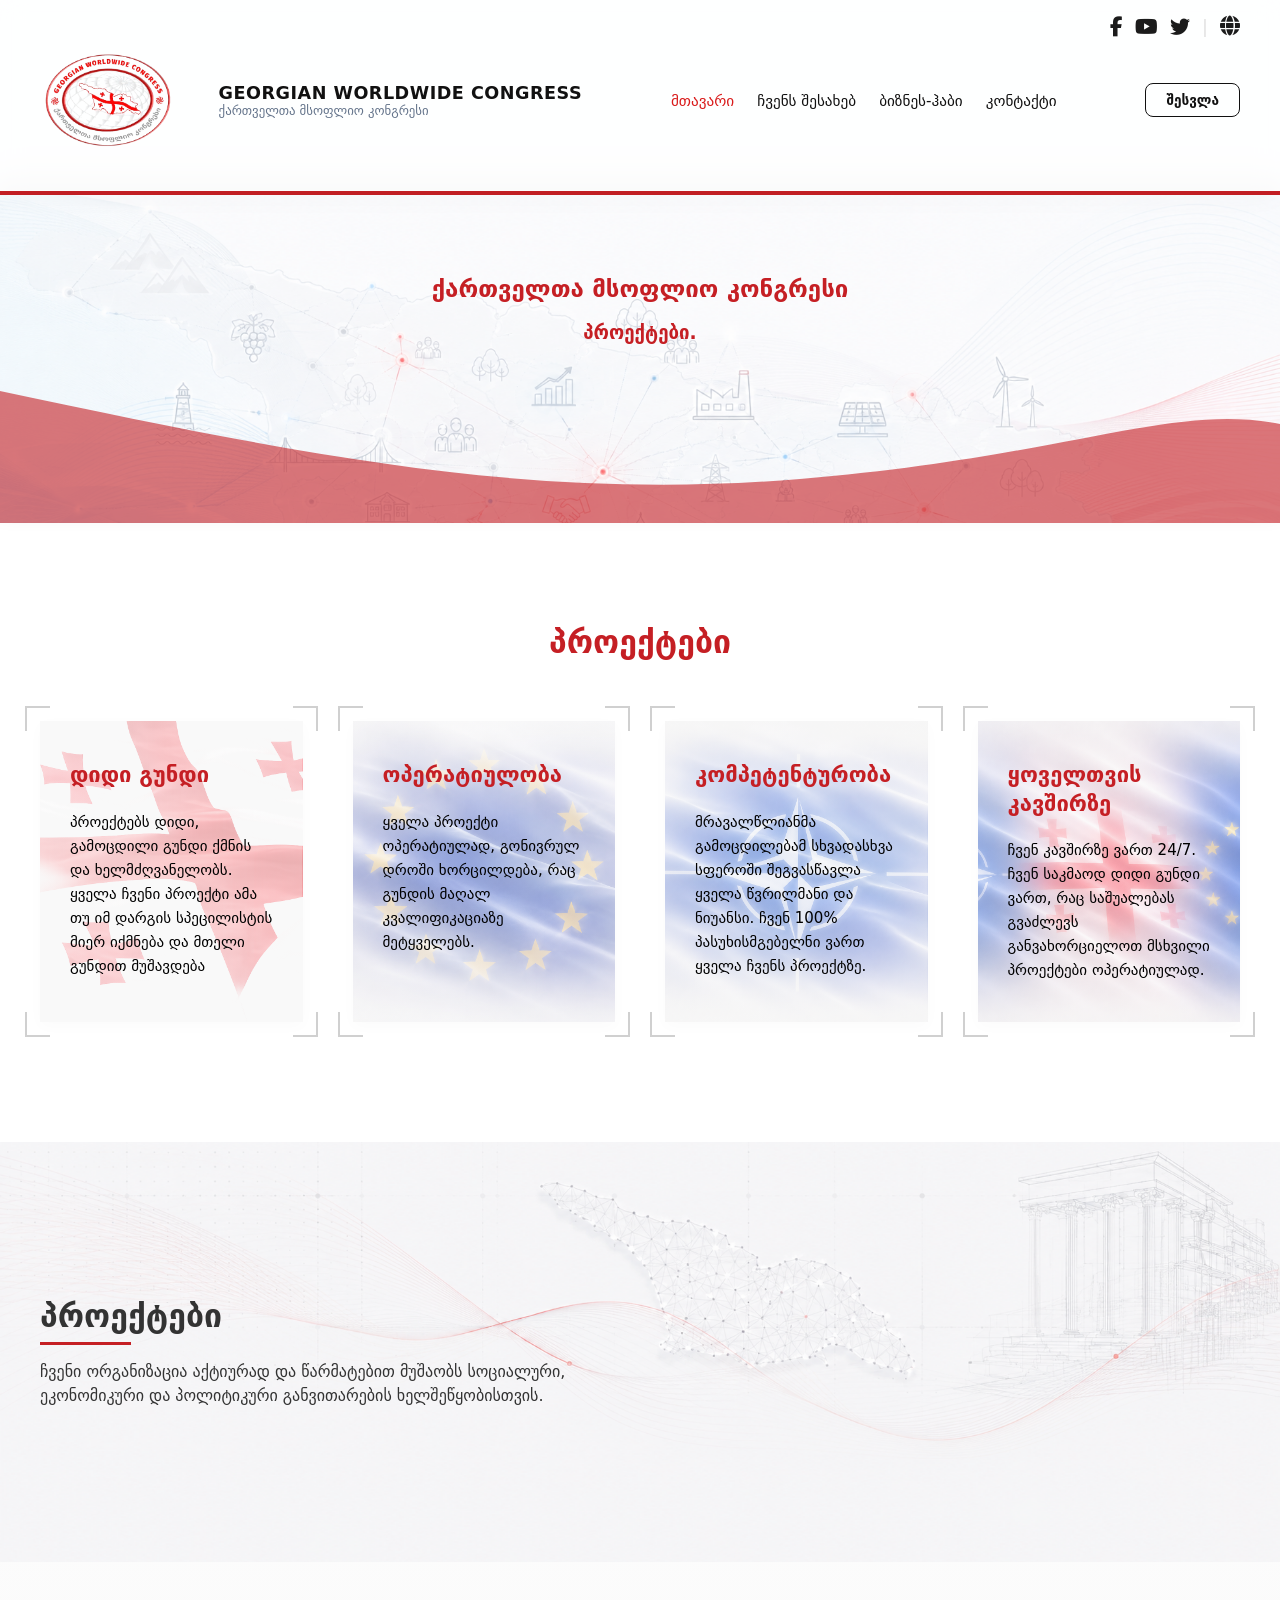
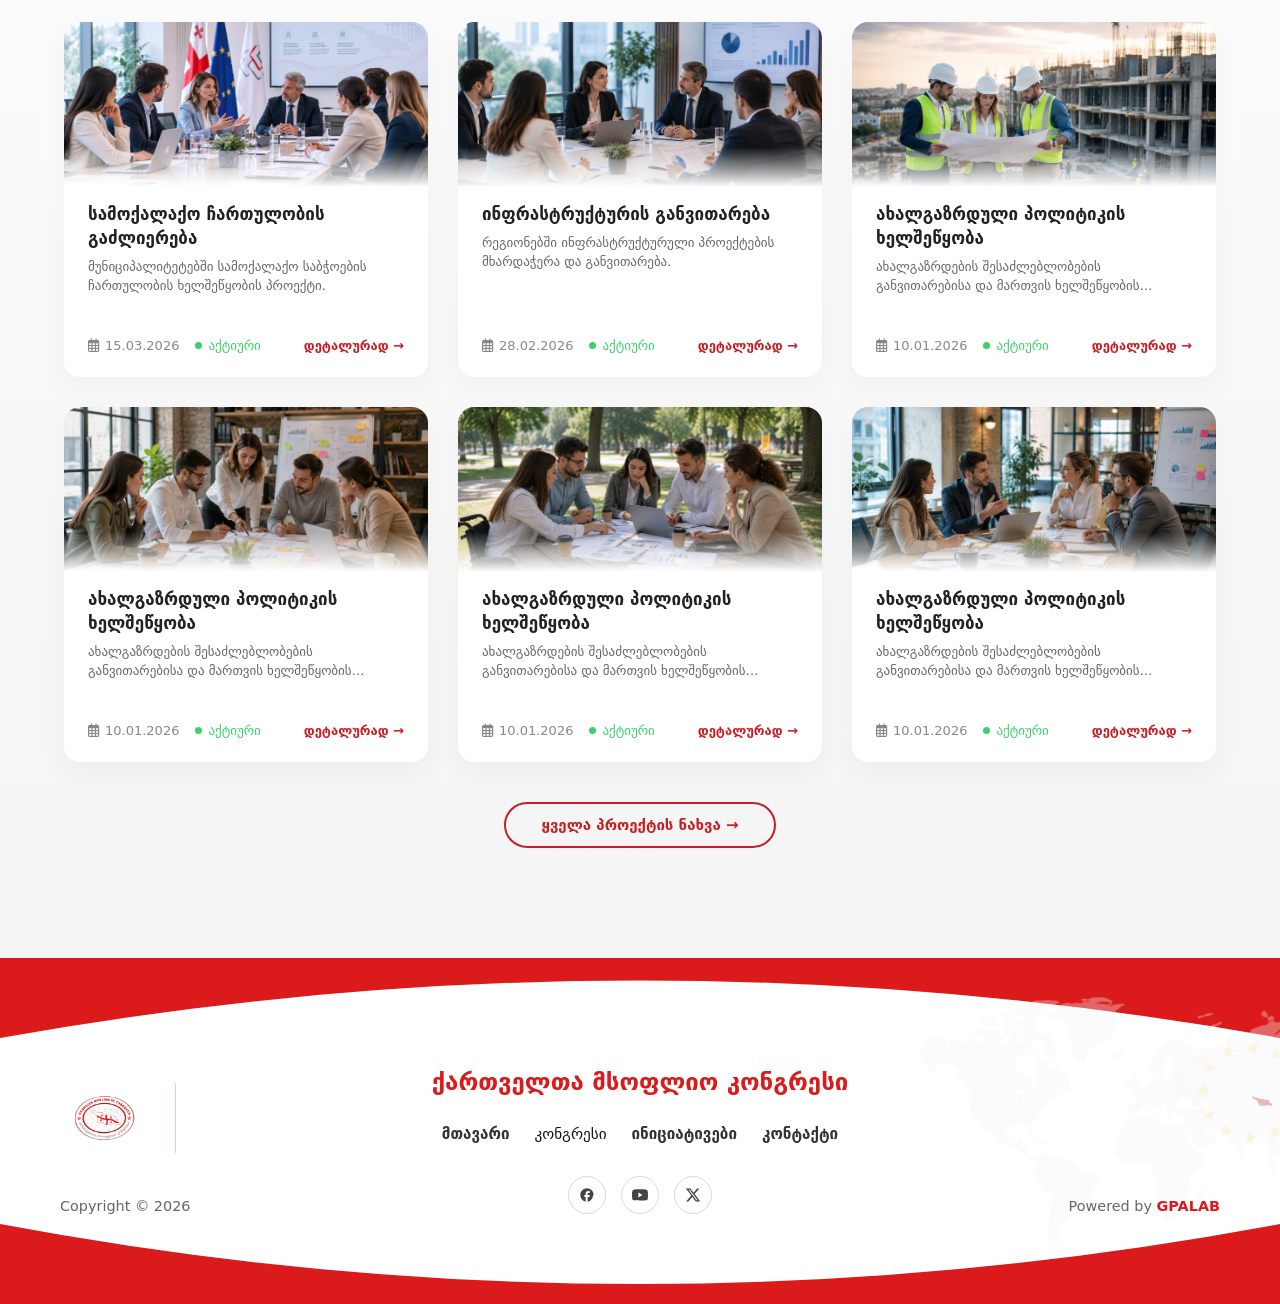
<file: projects.html>
<!DOCTYPE html>
<html lang="ka">
<head>
    <meta charset="UTF-8">
    <meta name="viewport" content="width=device-width, initial-scale=1.0">
    <title>Georgian Worldwide Congress</title>
    <link rel="stylesheet" href="css/style.css">
    <link rel="stylesheet" href="css/responsive.css">
    <link rel="stylesheet" href="https://cdnjs.cloudflare.com/ajax/libs/font-awesome/6.4.2/css/all.min.css">
</head>
<body>
<!-- ქუდი დაბინდული ფონის ეფექტით (Blur) -->
<header class="header">
    <div class="header__wrap">
        <!-- ლოგო -->
        <a href="#" class="logo">
            <img src="images/logo.png" alt="Logo" class="logo__img">
            <div class="logo__text">
                <span class="logo__title">Georgian Worldwide Congress</span>
                <span class="logo__subtitle">ქართველთა მსოფლიო კონგრესი</span>
            </div>
        </a>
        <!-- ნავიგაცია -->
        <nav class="header__nav">
            <ul class="navigation__list">
                <li><a href="index.html" class="navigation__link navigation__link--active">მთავარი</a></li>
                <li class="dropdown">
                    <a href="#" class="navigation__link dropdown-toggle">ჩვენს შესახებ</a>
                    <ul class="dropdown-menu">
                        <li><a href="about.html" class="dropdown-item">კონგრესი</a></li>
                        <li><a href="charter.html" class="dropdown-item">წესდება</a></li>
                        <li><a href="protocols.html" class="dropdown-item">ოქმები</a></li>
                        <li><a href="projects.html" class="dropdown-item">პროექტები</a></li>
                    </ul>
                </li>
                <li><a href="business-hub.html" class="navigation__link">ბიზნეს-ჰაბი</a></li>
                <li><a href="contact" class="navigation__link">კონტაქტი</a></li>
            </ul>
            <!-- ბლოკი, რომელიც გამოსახული იქნება მხოლოდ მენიუს მობილურ ვერსიაში -->
            <div class="header__menu-mobile-meta">
                <div class="header__socials">
                    <a href="https://facebook.com" class="header__social-link" target="_blank"><i class="fab fa-facebook-f"></i></a>
                    <a href="https://youtube.com" class="header__social-link" target="_blank"><i class="fab fa-youtube"></i></a>
                    <a href="https://twitter.com" class="header__social-link" target="_blank"><i class="fab fa-twitter"></i></a>
                </div>
                <div class="header__lang">
                    <button class="header__lang-toggle" aria-label="Language"><i class="fas fa-globe"></i> ქართული</button>
                    <ul class="header__lang-dropdown">
                        <li><a href="#" class="header__lang-item active">ქართული</a></li>
                        <li><a href="#" class="header__lang-item">English</a></li>
                        <li><a href="#" class="header__lang-item">Deutsch</a></li>
                    </ul>
                </div>
            </div>
        </nav>
        <!-- მარჯვენა ნაწილი (სოც.ქსელები, ენა, ღილაკი დესკტოპებისთვის) -->
        <div class="header__right">
            <div class="header__top-bar">
                <div class="header__socials">
                    <a href="https://facebook.com" class="header__social-link" target="_blank"><i class="fab fa-facebook-f"></i></a>
                    <a href="https://youtube.com" class="header__social-link" target="_blank"><i class="fab fa-youtube"></i></a>
                    <a href="https://twitter.com" class="header__social-link" target="_blank"><i class="fab fa-twitter"></i></a>
                </div>
                <span class="header__divider">|</span>
                <div class="header__lang">
                    <button class="header__lang-toggle" aria-label="Language"><i class="fas fa-globe"></i></button>
                    <ul class="header__lang-dropdown">
                        <li><a href="#" class="header__lang-item active">ქართული</a></li>
                        <li><a href="#" class="header__lang-item">English</a></li>
                        <li><a href="#" class="header__lang-item">Deutsch</a></li>
                    </ul>
                </div>
            </div>
            <div class="header__action">
                <a href="#" class="btn btn--outline">შესვლა</a>
            </div>
        </div>
        <!-- ბურგერ-მენიუს ღილაკი -->
        <button class="header__burger" aria-label="Toggle menu">
            <span></span>
            <span></span>
            <span></span>
        </button>
    </div>
</header>
<main>
    <section class="about-hero projects-banner">
        <div class="container">
            <h1 class="about-hero__title">ქართველთა მსოფლიო კონგრესი</h1>
            <br>
            <h3 class="about-hero__subtitle">პროექტები.</h3>
        </div>
        <div class="about-hero__wave">
            <svg viewBox="0 0 1440 200" preserveAspectRatio="none" xmlns="http://www.w3.org/2000/svg">
                <!-- Оптимальная прозрачность 0.6 -->
                <path d="M0,80 C350,140 600,180 900,160 C1200,140 1320,90 1440,110 L1440,200 L0,200 Z" fill="rgba(197, 31, 36, 0.6)"></path>
            </svg>
        </div>
    </section>
    <section class="proektebi-section">
        <div class="proektebi-container">
            <h1 class="proektebi-title">პროექტები</h1>
            <div class="projects-grid">
                <!-- Добавил класс flag-card сюда -->
                <div class="project-card flag-card">
                    <div class="corner top-left"></div>
                    <div class="corner top-right"></div>
                    <div class="corner bottom-left"></div>
                    <div class="corner bottom-right"></div>
                    <div class="card-inner">
                        <h3 class="card-title">დიდი გუნდი</h3>
                        <p class="card-text">პროექტებს დიდი, გამოცდილი გუნდი ქმნის და ხელმძღვანელობს. ყველა ჩვენი პროექტი ამა თუ იმ დარგის სპეცილისტის მიერ იქმნება და მთელი გუნდით მუშავდება</p>
                    </div>
                </div>
                <div class="project-card eu-card">
                    <div class="corner top-left"></div>
                    <div class="corner top-right"></div>
                    <div class="corner bottom-left"></div>
                    <div class="corner bottom-right"></div>
                    <div class="card-inner">
                        <h3 class="card-title">ოპერატიულობა</h3>
                        <p class="card-text">ყველა პროექტი ოპერატიულად, გონივრულ დროში ხორცილდება, რაც გუნდის მაღალ კვალიფიკაციაზე მეტყველებს.</p>
                    </div>
                </div>
                <div class="project-card nato-card">
                    <div class="corner top-left"></div>
                    <div class="corner top-right"></div>
                    <div class="corner bottom-left"></div>
                    <div class="corner bottom-right"></div>
                    <div class="card-inner">
                        <h3 class="card-title">კომპეტენტურობა</h3>
                        <p class="card-text">მრავალწლიანმა გამოცდილებამ სხვადასხვა სფეროში შეგვასწავლა ყველა წვრილმანი და ნიუანსი. ჩვენ 100% პასუხისმგებელნი ვართ ყველა ჩვენს პროექტზე.</p>
                    </div>
                </div>
                <div class="project-card all-flags-card">
                    <div class="corner top-left"></div>
                    <div class="corner top-right"></div>
                    <div class="corner bottom-left"></div>
                    <div class="corner bottom-right"></div>
                    <div class="card-inner">
                        <h3 class="card-title">ყოველთვის კავშირზე</h3>
                        <p class="card-text">ჩვენ კავშირზე ვართ 24/7. ჩვენ საკმაოდ დიდი გუნდი ვართ, რაც საშუალებას გვაძლევს განვახორციელოთ მსხვილი პროექტები ოპერატიულად.</p>
                    </div>
                </div>
            </div>
        </div>
    </section>
    <section class="projects-section">
        <!-- პირველი ბლოკი: სათაური და ტექსტი თავისი ფონით -->
        <div class="projects-header-block">
            <div class="container">
                <h2 class="projects-section__title">პროექტები</h2>
                <p class="projects-section__text">ჩვენი ორგანიზაცია აქტიურად და წარმატებით მუშაობს სოციალური, ეკონომიკური და პოლიტიკური განვითარების ხელშეწყობისთვის.</p>
            </div>
        </div>
        <!-- მეორე ნაწილი: ბლოკები პროექტებით -->
        <!-- მეორე ნაწილი: ბლოკები პროექტებით -->
        <div class="projects-grid-block">
            <div class="container">
                <!-- Изменен класс сетки, чтобы изолировать вторую часть от первой -->
                <div class="projects-actual-grid">
                    <!-- images 1672 X 941-->
                    <!-- card 1 -->
                    <div class="project-item-card">
                        <div class="project-item-img-wrap">
                            <img src="images/projects/project1.png" alt="სამოქალაქო ჩართულობის გაძლიერება" class="project-item-img">
                        </div>
                        <div class="project-item-content">
                            <h3 class="project-item-title">სამოქალაქო ჩართულობის გაძლიერება</h3>
                            <p class="project-item-text">მუნიციპალიტეტებში სამოქალაქო საბჭოების ჩართულობის ხელშეწყობის პროექტი.</p>
                        </div>
                        <div class="project-item-footer">
                            <div class="project-item-meta">
                        <span class="project-item-date">
                            <i class="far fa-calendar-alt"></i> 15.03.2026
                        </span>
                                <span class="project-item-status project-item-status--active">აქტიური</span>
                            </div>
                            <a href="#" class="project-item-link">დეტალურად &rarr;</a>
                        </div>
                    </div>
                    <!-- card 2 -->
                    <div class="project-item-card">
                        <div class="project-item-img-wrap">
                            <img src="images/projects/project2.png" alt="ინფრასტრუქტურის განვითარება" class="project-item-img">
                        </div>
                        <div class="project-item-content">
                            <h3 class="project-item-title">ინფრასტრუქტურის განვითარება</h3>
                            <p class="project-item-text">რეგიონებში ინფრასტრუქტურული პროექტების მხარდაჭერა და განვითარება.</p>
                        </div>
                        <div class="project-item-footer">
                            <div class="project-item-meta">
                        <span class="project-item-date">
                            <i class="far fa-calendar-alt"></i> 28.02.2026
                        </span>
                                <span class="project-item-status project-item-status--active">აქტიური</span>
                            </div>
                            <a href="#" class="project-item-link">დეტალურად &rarr;</a>
                        </div>
                    </div>
                    <!-- card 3 -->
                    <div class="project-item-card">
                        <div class="project-item-img-wrap">
                            <img src="images/projects/project3.png" alt="ახალგაზრდული პოლიტიკის ხელშეწყობა" class="project-item-img">
                        </div>
                        <div class="project-item-content">
                            <h3 class="project-item-title">ახალგაზრდული პოლიტიკის ხელშეწყობა</h3>
                            <p class="project-item-text">ახალგაზრდების შესაძლებლობების განვითარებისა და მართვის ხელშეწყობის პროექტი.</p>
                        </div>
                        <div class="project-item-footer">
                            <div class="project-item-meta">
                        <span class="project-item-date">
                            <i class="far fa-calendar-alt"></i> 10.01.2026
                        </span>
                                <span class="project-item-status project-item-status--active">აქტიური</span>
                            </div>
                            <a href="#" class="project-item-link">დეტალურად &rarr;</a>
                        </div>
                    </div>
                    <!-- card 4 -->
                    <div class="project-item-card">
                        <div class="project-item-img-wrap">
                            <img src="images/projects/project4.png" alt="ახალგაზრდული პოლიტიკის ხელშეწყობა" class="project-item-img">
                        </div>
                        <div class="project-item-content">
                            <h3 class="project-item-title">ახალგაზრდული პოლიტიკის ხელშეწყობა</h3>
                            <p class="project-item-text">ახალგაზრდების შესაძლებლობების განვითარებისა და მართვის ხელშეწყობის პროექტი.</p>
                        </div>
                        <div class="project-item-footer">
                            <div class="project-item-meta">
                        <span class="project-item-date">
                            <i class="far fa-calendar-alt"></i> 10.01.2026
                        </span>
                                <span class="project-item-status project-item-status--active">აქტიური</span>
                            </div>
                            <a href="#" class="project-item-link">დეტალურად &rarr;</a>
                        </div>
                    </div>
                    <!-- card 5 -->
                    <div class="project-item-card">
                        <div class="project-item-img-wrap">
                            <img src="images/projects/project5.png" alt="ახალგაზრდული პოლიტიკის ხელშეწყობა" class="project-item-img">
                        </div>
                        <div class="project-item-content">
                            <h3 class="project-item-title">ახალგაზრდული პოლიტიკის ხელშეწყობა</h3>
                            <p class="project-item-text">ახალგაზრდების შესაძლებლობების განვითარებისა და მართვის ხელშეწყობის პროექტი.</p>
                        </div>
                        <div class="project-item-footer">
                            <div class="project-item-meta">
                        <span class="project-item-date">
                            <i class="far fa-calendar-alt"></i> 10.01.2026
                        </span>
                                <span class="project-item-status project-item-status--active">აქტიური</span>
                            </div>
                            <a href="#" class="project-item-link">დეტალურად &rarr;</a>
                        </div>
                    </div>
                    <!-- card 6 -->
                    <div class="project-item-card">
                        <div class="project-item-img-wrap">
                            <img src="images/projects/project6.png" alt="ახალგაზრდული პოლიტიკის ხელშეწყობა" class="project-item-img">
                        </div>
                        <div class="project-item-content">
                            <h3 class="project-item-title">ახალგაზრდული პოლიტიკის ხელშეწყობა</h3>
                            <p class="project-item-text">ახალგაზრდების შესაძლებლობების განვითარებისა და მართვის ხელშეწყობის პროექტი.</p>
                        </div>
                        <div class="project-item-footer">
                            <div class="project-item-meta">
                        <span class="project-item-date">
                            <i class="far fa-calendar-alt"></i> 10.01.2026
                        </span>
                                <span class="project-item-status project-item-status--active">აქტიური</span>
                            </div>
                            <a href="#" class="project-item-link">დეტალურად &rarr;</a>
                        </div>
                    </div>
                </div>
                <!-- ქვედა ღილაკი -->
                <div class="projects-more-action">
                    <a href="#" class="btn-view-all">ყველა პროექტის ნახვა &rarr;</a>
                </div>
            </div>
        </div>
    </section>
    <footer class="main-footer">
        <div class="footer-wave-top">
            <svg viewBox="0 0 1440 140" fill="none" preserveAspectRatio="none" xmlns="http://www.w3.org/2000/svg">
                <path d="M0,0 L0,80 Q720,-35 1440,80 L1440,0 Z" fill="#DB1B1B"/>
            </svg>
        </div>
        <div class="footer-wave-bottom">
            <svg viewBox="0 0 1440 140" fill="none" preserveAspectRatio="none" xmlns="http://www.w3.org/2000/svg">
                <path d="M0,140 L0,60 Q720,180 1440,60 L1440,140 Z" fill="#DB1B1B"/>
            </svg>
        </div>
        <div class="footer-container">
            <div class="footer-grid">
                <div class="footer-col footer-col-left">
                    <div class="logo-wrapper">
                        <img src="images/logo.png" alt="Logo" class="footer-left-logo">
                        <div class="vertical-divider"></div>
                    </div>
                    <div class="copyright-box">
                        <p class="footer-text">Copyright © 2026</p>
                    </div>
                </div>
                <div class="footer-col footer-col-center">
                    <h3 class="footer-brand-title">ქართველთა მსოფლიო კონგრესი</h3>
                    <nav class="footer-nav">
                        <ul class="footer-nav-list">
                            <li><a href="#" class="footer-nav-link">მთავარი</a></li>
                            <li class="dropdown">
                                <a href="#" class="navigation__link dropdown-toggle">კონგრესი</a>
                                <ul class="dropdown-menu">
                                    <li><a href="#" class="dropdown-item">ჩვენს შესახებ</a></li>
                                    <li><a href="#" class="dropdown-item">წესდება</a></li>
                                    <li><a href="#" class="dropdown-item">ოქმები</a></li>
                                    <li><a href="#" class="dropdown-item">პროექტები</a></li>
                                </ul>
                            </li>
                            <li><a href="#" class="footer-nav-link">ინიციატივები</a></li>
                            <li><a href="#" class="footer-nav-link">კონტაქტი</a></li>
                        </ul>
                    </nav>
                    <div class="footer-socials">
                        <a href="#" class="social-link" aria-label="Facebook">
                            <svg viewBox="0 0 24 24" fill="currentColor"><path d="M22 12c0-5.52-4.48-10-10-10S2 6.48 2 12c0 4.84 3.44 8.87 8 9.8V15H8v-3h2V9.5C10 7.57 11.57 6 13.5 6H16v3h-2c-.55 0-1 .45-1 1v2h3v3h-3v6.95c4.56-.93 8-4.96 8-9.75z"/></svg>
                        </a>
                        <a href="#" class="social-link" aria-label="YouTube">
                            <svg viewBox="0 0 24 24" fill="currentColor"><path d="M23.498 6.163a3.003 3.003 0 0 0-2.11-2.11C19.517 3.545 12 3.545 12 3.545s-7.517 0-9.388.507a3.003 3.003 0 0 0-2.11 2.11C0 8.033 0 12 0 12s0 3.967.502 5.837a3.003 3.003 0 0 0 2.11 2.11c1.871.507 9.388.507 9.388.507s7.517 0 9.388-.507a3.003 3.003 0 0 0 2.11-2.11C24 15.967 24 12 24 12s0-3.967-.502-5.837zM9.545 15.568V8.432L15.818 12l-6.273 3.568z"/></svg>
                        </a>
                        <a href="#" class="social-link" aria-label="Twitter">
                            <svg viewBox="0 0 24 24" fill="currentColor"><path d="M18.244 2.25h3.308l-7.227 8.26 8.502 11.24H16.17l-5.214-6.817L4.99 21.75H1.68l7.73-8.835L1.254 2.25H8.08l4.713 6.231zm-1.161 17.52h1.833L7.084 4.126H5.117z"/></svg>
                        </a>
                    </div>
                </div>
                <div class="footer-col footer-col-right">
                    <div class="placeholder-wrapper">
                    </div>
                    <div class="developer-box">
                        <p class="footer-text">Powered by <a href="#" class="dev-link">GPALAB</a></p>
                    </div>
                </div>
            </div>
            <img src="images/flags/worldMap.png" alt="World Map" class="footer-bg-map">
        </div>
    </footer>
    <!-- ღილაკი ზემოთ (Back to Top) -->
    <button class="back-to-top" id="backToTopBtn" aria-label="Наверх">
        <svg viewBox="0 0 24 24" fill="none" stroke="currentColor" stroke-width="2.5" stroke-linecap="round" stroke-linejoin="round">
            <line x1="12" y1="19" x2="12" y2="5"></line>
            <polyline points="5 12 12 5 19 12"></polyline>
        </svg>
    </button>

    <script src="js/main.js"></script>
</main>
</body>
</html>
</file>
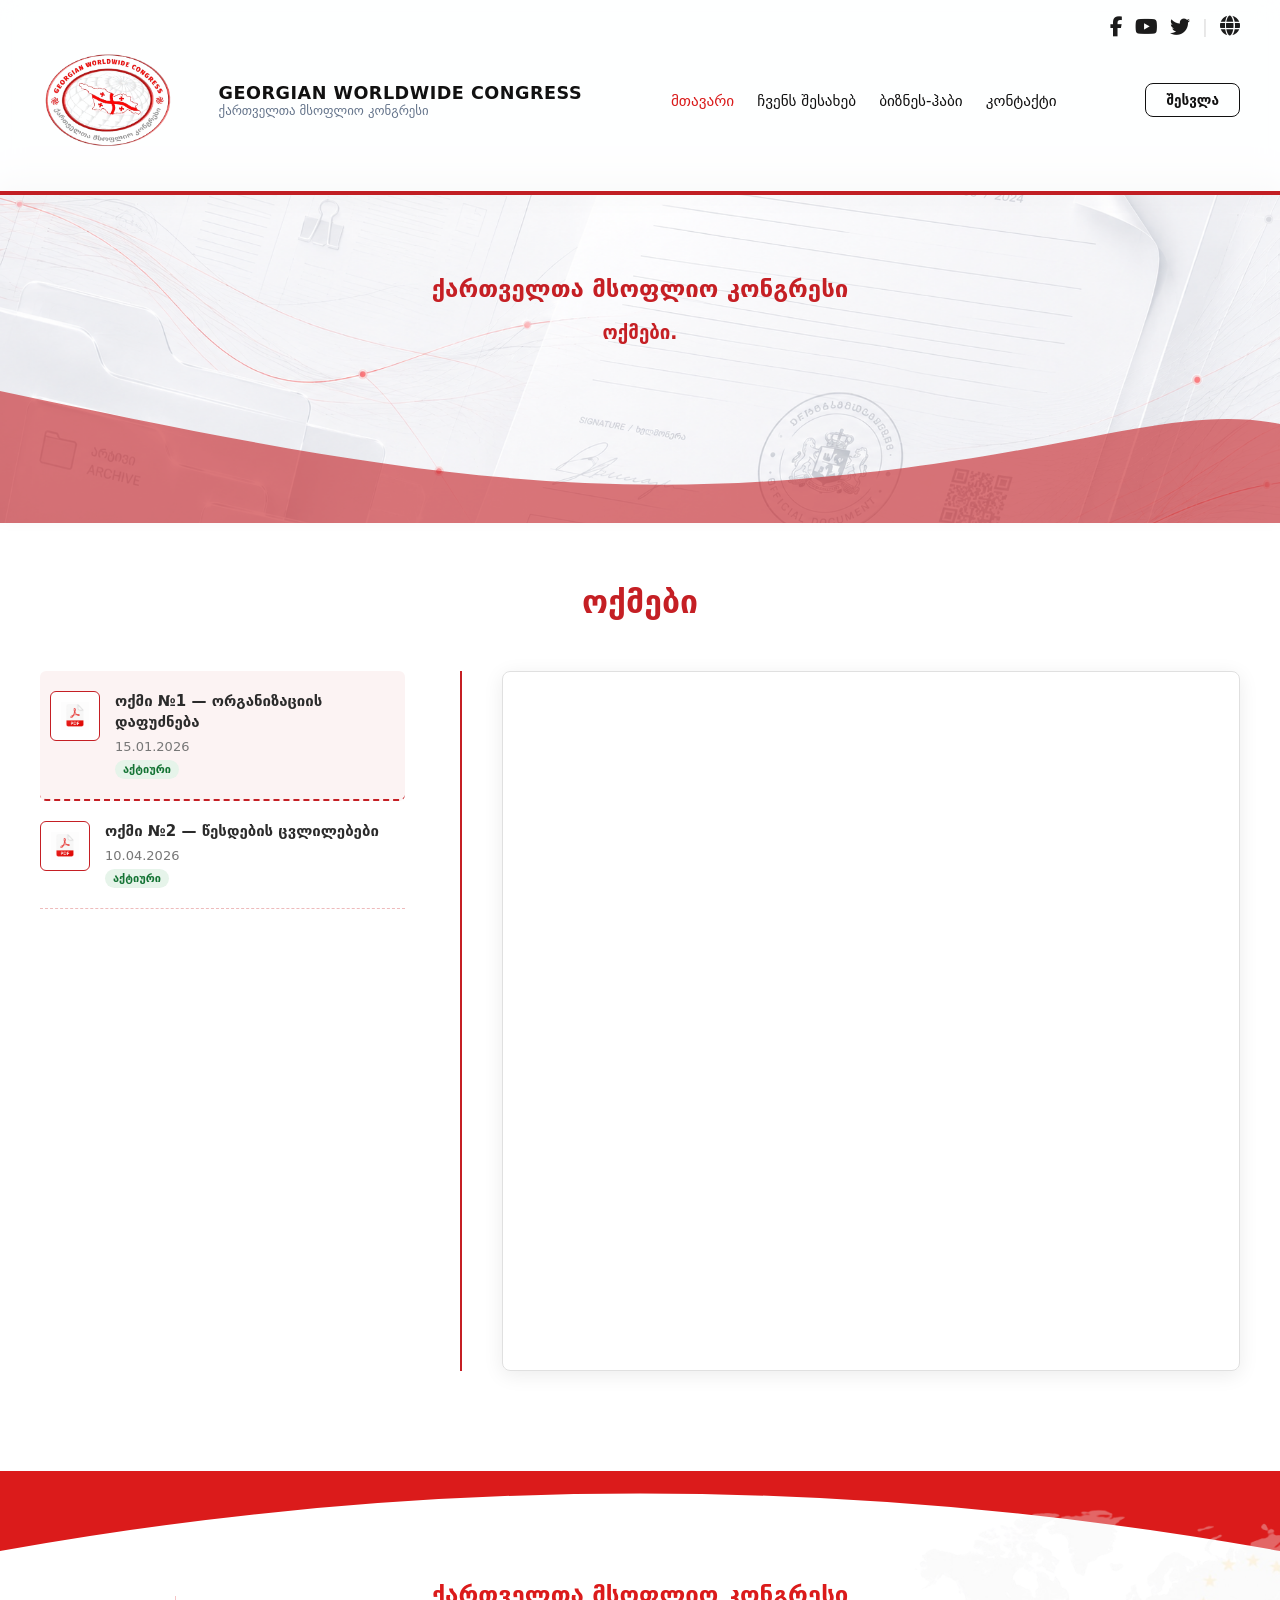
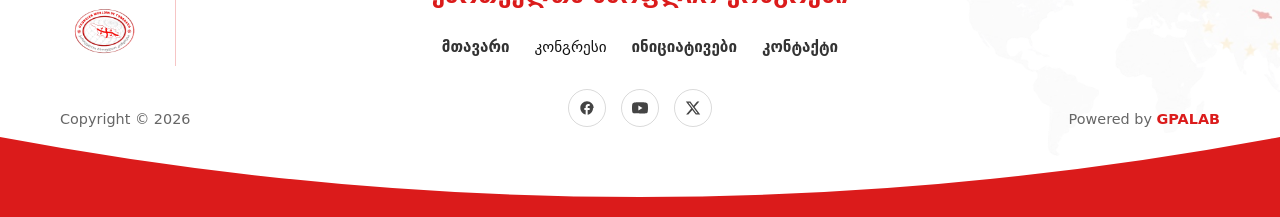
<file: protocols.html>
<!DOCTYPE html>
<html lang="ka">
<head>
    <meta charset="UTF-8">
    <meta name="viewport" content="width=device-width, initial-scale=1.0">
    <title>Georgian Worldwide Congress</title>
    <link rel="stylesheet" href="css/style.css">
    <link rel="stylesheet" href="css/responsive.css">
    <link rel="stylesheet" href="https://cdnjs.cloudflare.com/ajax/libs/font-awesome/6.4.2/css/all.min.css">
</head>
<body>
<!-- ქუდი დაბინდული ფონის ეფექტით (Blur) -->
<header class="header">
    <div class="header__wrap">
        <!-- ლოგო -->
        <a href="#" class="logo">
            <img src="images/logo.png" alt="Logo" class="logo__img">
            <div class="logo__text">
                <span class="logo__title">Georgian Worldwide Congress</span>
                <span class="logo__subtitle">ქართველთა მსოფლიო კონგრესი</span>
            </div>
        </a>
        <!-- ნავიგაცია -->
        <nav class="header__nav">
            <ul class="navigation__list">
                <li><a href="index.html" class="navigation__link navigation__link--active">მთავარი</a></li>
                <li class="dropdown">
                    <a href="#" class="navigation__link dropdown-toggle">ჩვენს შესახებ</a>
                    <ul class="dropdown-menu">
                        <li><a href="about.html" class="dropdown-item">კონგრესი</a></li>
                        <li><a href="charter.html" class="dropdown-item">წესდება</a></li>
                        <li><a href="protocols.html" class="dropdown-item">ოქმები</a></li>
                        <li><a href="projects.html" class="dropdown-item">პროექტები</a></li>
                    </ul>
                </li>
                <li><a href="business-hub.html" class="navigation__link">ბიზნეს-ჰაბი</a></li>
                <li><a href="contact" class="navigation__link">კონტაქტი</a></li>
            </ul>
            <!-- ბლოკი, რომელიც გამოსახული იქნება მხოლოდ მენიუს მობილურ ვერსიაში -->
            <div class="header__menu-mobile-meta">
                <div class="header__socials">
                    <a href="https://facebook.com" class="header__social-link" target="_blank"><i class="fab fa-facebook-f"></i></a>
                    <a href="https://youtube.com" class="header__social-link" target="_blank"><i class="fab fa-youtube"></i></a>
                    <a href="https://twitter.com" class="header__social-link" target="_blank"><i class="fab fa-twitter"></i></a>
                </div>
                <div class="header__lang">
                    <button class="header__lang-toggle" aria-label="Language"><i class="fas fa-globe"></i> ქართული</button>
                    <ul class="header__lang-dropdown">
                        <li><a href="#" class="header__lang-item active">ქართული</a></li>
                        <li><a href="#" class="header__lang-item">English</a></li>
                        <li><a href="#" class="header__lang-item">Deutsch</a></li>
                    </ul>
                </div>
            </div>
        </nav>
        <!-- მარჯვენა ნაწილი (სოც.ქსელები, ენა, ღილაკი დესკტოპებისთვის) -->
        <div class="header__right">
            <div class="header__top-bar">
                <div class="header__socials">
                    <a href="https://facebook.com" class="header__social-link" target="_blank"><i class="fab fa-facebook-f"></i></a>
                    <a href="https://youtube.com" class="header__social-link" target="_blank"><i class="fab fa-youtube"></i></a>
                    <a href="https://twitter.com" class="header__social-link" target="_blank"><i class="fab fa-twitter"></i></a>
                </div>
                <span class="header__divider">|</span>
                <div class="header__lang">
                    <button class="header__lang-toggle" aria-label="Language"><i class="fas fa-globe"></i></button>
                    <ul class="header__lang-dropdown">
                        <li><a href="#" class="header__lang-item active">ქართული</a></li>
                        <li><a href="#" class="header__lang-item">English</a></li>
                        <li><a href="#" class="header__lang-item">Deutsch</a></li>
                    </ul>
                </div>
            </div>
            <div class="header__action">
                <a href="#" class="btn btn--outline">შესვლა</a>
            </div>
        </div>
        <!-- ბურგერ-მენიუს ღილაკი -->
        <button class="header__burger" aria-label="Toggle menu">
            <span></span>
            <span></span>
            <span></span>
        </button>
    </div>
</header>
<main>
    <section class="about-hero protocol-banner">
        <div class="container">
            <h1 class="about-hero__title">ქართველთა მსოფლიო კონგრესი</h1>
            <br>
            <h3 class="about-hero__subtitle">ოქმები.</h3>
        </div>
        <div class="about-hero__wave">
            <svg viewBox="0 0 1440 200" preserveAspectRatio="none" xmlns="http://www.w3.org/2000/svg">
                <path d="M0,80 C350,140 600,180 900,160 C1200,140 1320,90 1440,110 L1440,200 L0,200 Z" fill="rgba(197, 31, 36, 0.6)"></path>
            </svg>
        </div>
    </section>
    <section class="oqmebi-section">
        <div class="oqmebi-container">

            <!-- Заголовок страницы -->
            <h1 class="oqmebi-title">ოქმები</h1>

            <!-- Двухколоночный макет внутри секции -->
            <div class="minutes-layout">

                <!-- Левый сайдбар (теперь открывающий тег на месте) -->
                <aside class="minutes-sidebar">
                    <!-- Протокол 1 -->
                    <div class="minute-item active" data-pdf="protocols/protocol_1.pdf">
                        <div class="minute-icon">
                            <img src="images/icons/pdf_icon.png" alt="PDF">
                        </div>
                        <div class="minute-info">
                            <h3 class="minute-name">ოქმი №1 — ორგანიზაციის დაფუძნება</h3>
                            <span class="minute-date">15.01.2026</span>
                            <span class="minute-status status-active">აქტიური</span>
                        </div>
                    </div>
                    <!-- Протокол 2 -->
                    <div class="minute-item" data-pdf="protocols/protocol_2.pdf">
                        <div class="minute-icon">
                            <img src="images/icons/pdf_icon.png" alt="PDF">
                        </div>
                        <div class="minute-info">
                            <h3 class="minute-name">ოქმი №2 — წესდების ცვლილებები</h3>
                            <span class="minute-date">10.04.2026</span>
                            <span class="minute-status status-active">აქტიური</span>
                        </div>
                    </div>
                </aside>

                <!-- Правая область с просмотрщиком PDF -->
                <main class="minutes-viewer">
                    <iframe id="pdf-frame" src="protocols/protocol_1.pdf" frameborder="0"></iframe>
                </main>

            </div>

        </div>
    </section>
</main>
<!-- ==========================================================================
   9. ფუტერი
   ========================================================================== -->
<footer class="main-footer">
    <div class="footer-wave-top">
        <svg viewBox="0 0 1440 140" fill="none" preserveAspectRatio="none" xmlns="http://www.w3.org/2000/svg">
            <path d="M0,0 L0,80 Q720,-35 1440,80 L1440,0 Z" fill="#DB1B1B"/>
        </svg>
    </div>
    <div class="footer-wave-bottom">
        <svg viewBox="0 0 1440 140" fill="none" preserveAspectRatio="none" xmlns="http://www.w3.org/2000/svg">
            <path d="M0,140 L0,60 Q720,180 1440,60 L1440,140 Z" fill="#DB1B1B"/>
        </svg>
    </div>
    <div class="footer-container">
        <div class="footer-grid">
            <div class="footer-col footer-col-left">
                <div class="logo-wrapper">
                    <img src="images/logo.png" alt="Logo" class="footer-left-logo">
                    <div class="vertical-divider"></div>
                </div>
                <div class="copyright-box">
                    <p class="footer-text">Copyright © 2026</p>
                </div>
            </div>
            <div class="footer-col footer-col-center">
                <h3 class="footer-brand-title">ქართველთა მსოფლიო კონგრესი</h3>
                <nav class="footer-nav">
                    <ul class="footer-nav-list">
                        <li><a href="#" class="footer-nav-link">მთავარი</a></li>
                        <li class="dropdown">
                            <a href="#" class="navigation__link dropdown-toggle">კონგრესი</a>
                            <ul class="dropdown-menu">
                                <li><a href="#" class="dropdown-item">ჩვენს შესახებ</a></li>
                                <li><a href="#" class="dropdown-item">წესდება</a></li>
                                <li><a href="#" class="dropdown-item">ოქმები</a></li>
                                <li><a href="#" class="dropdown-item">პროექტები</a></li>
                            </ul>
                        </li>
                        <li><a href="#" class="footer-nav-link">ინიციატივები</a></li>
                        <li><a href="#" class="footer-nav-link">კონტაქტი</a></li>
                    </ul>
                </nav>
                <div class="footer-socials">
                    <a href="#" class="social-link" aria-label="Facebook">
                        <svg viewBox="0 0 24 24" fill="currentColor"><path d="M22 12c0-5.52-4.48-10-10-10S2 6.48 2 12c0 4.84 3.44 8.87 8 9.8V15H8v-3h2V9.5C10 7.57 11.57 6 13.5 6H16v3h-2c-.55 0-1 .45-1 1v2h3v3h-3v6.95c4.56-.93 8-4.96 8-9.75z"/></svg>
                    </a>
                    <a href="#" class="social-link" aria-label="YouTube">
                        <svg viewBox="0 0 24 24" fill="currentColor"><path d="M23.498 6.163a3.003 3.003 0 0 0-2.11-2.11C19.517 3.545 12 3.545 12 3.545s-7.517 0-9.388.507a3.003 3.003 0 0 0-2.11 2.11C0 8.033 0 12 0 12s0 3.967.502 5.837a3.003 3.003 0 0 0 2.11 2.11c1.871.507 9.388.507 9.388.507s7.517 0 9.388-.507a3.003 3.003 0 0 0 2.11-2.11C24 15.967 24 12 24 12s0-3.967-.502-5.837zM9.545 15.568V8.432L15.818 12l-6.273 3.568z"/></svg>
                    </a>
                    <a href="#" class="social-link" aria-label="Twitter">
                        <svg viewBox="0 0 24 24" fill="currentColor"><path d="M18.244 2.25h3.308l-7.227 8.26 8.502 11.24H16.17l-5.214-6.817L4.99 21.75H1.68l7.73-8.835L1.254 2.25H8.08l4.713 6.231zm-1.161 17.52h1.833L7.084 4.126H5.117z"/></svg>
                    </a>
                </div>
            </div>
            <div class="footer-col footer-col-right">
                <div class="placeholder-wrapper">
                </div>
                <div class="developer-box">
                    <p class="footer-text">Powered by <a href="#" class="dev-link">GPALAB</a></p>
                </div>
            </div>
        </div>
        <img src="images/flags/worldMap.png" alt="World Map" class="footer-bg-map">
    </div>
</footer>
<!-- ღილაკი ზემოთ (Back to Top) -->
<button class="back-to-top" id="backToTopBtn" aria-label="Наверх">
    <svg viewBox="0 0 24 24" fill="none" stroke="currentColor" stroke-width="2.5" stroke-linecap="round" stroke-linejoin="round">
        <line x1="12" y1="19" x2="12" y2="5"></line>
        <polyline points="5 12 12 5 19 12"></polyline>
    </svg>
</button>

<script src="js/main.js"></script>
</body>
</html>
</file>
<file: css/style.css>
/* ==========================================================================
   1. ცვლადები და სტილების განულება
   ========================================================================== */
:root {
    --color-primary: #D91B1B;
    --color-primary-hover: #F22222;
    --color-dark: #111111;
    --color-muted: #64748B;
    --color-light-bg: #F8FAFC;
    --color-white: #FFFFFF;
    --font-main: 'Inter', 'Segoe UI', system-ui, sans-serif;
    --transition: all 0.3s cubic-bezier(0.4, 0, 0.2, 1);
}
* {
    box-sizing: border-box;
    margin: 0;
    padding: 0;
}
body {
    font-family: var(--font-main);
    background-color: var(--color-light-bg);
    color: var(--color-dark);
    overflow-x: hidden;
}
body.no-scroll {
    overflow: hidden; /* Блокировка скролла при открытом меню */
}
.container {
    max-width: 1200px;
    margin: 0 auto;
    padding: 0 24px;
}
/* ==========================================================================
   2. ღილაკები
   ========================================================================== */
.btn {
    display: inline-flex;
    align-items: center;
    justify-content: center;
    padding: 14px 32px;
    font-size: 0.95rem;
    font-weight: 600;
    text-decoration: none;
    border-radius: 8px;
    transition: var(--transition);
    cursor: pointer;
}
.btn--primary {
    background-color: var(--color-primary);
    color: var(--color-white);
    box-shadow: 0 4px 14px rgba(217, 27, 27, 0.3);
}
.btn--primary:hover {
    background-color: var(--color-primary-hover);
    transform: translateY(-2px);
    box-shadow: 0 6px 20px rgba(217, 27, 27, 0.4);
}
.btn--secondary {
    background: rgba(255, 255, 255, 0.1);
    color: var(--color-white);
    backdrop-filter: blur(5px);
    border: 1px solid rgba(255, 255, 255, 0.2);
}
.btn--secondary:hover {
    background: rgba(255, 255, 255, 0.2);
    transform: translateY(-2px);
}
.btn--outline {
    background: transparent;
    color: var(--color-dark);
    border: 1.5px solid var(--color-dark);
    padding: 8px 20px;
    font-size: 0.85rem;
}
.btn--outline:hover {
    background: var(--color-dark);
    color: var(--color-white);
}
/* ==========================================================================
   3. ქუდი (HEADER)
   ========================================================================== */
.header {
    position: sticky;
    top: 0;
    left: 0;
    width: 100%;
    z-index: 100;
    background: rgba(255, 255, 255, 0.85);
    backdrop-filter: blur(12px);
    border-bottom: 1px solid rgba(255, 255, 255, 0.4);
    box-shadow: 0 4px 30px rgba(0, 0, 0, 0.03);
}
.header__wrap {
    display: flex;
    align-items: center;
    justify-content: space-between;
    width: 100%;
    max-width: 1600px;
    margin: 0 auto;
    padding: 25px 40px 15px 15px;
    position: relative;
}
.logo {
    display: flex;
    align-items: center;
    gap: 16px;
    text-decoration: none;
    z-index: 1100;
}
.logo__img {
    height: 150px;
    width: auto;
    transition: height 0.3s ease;
}
.logo__title {
    display: block;
    font-size: 1.1rem;
    font-weight: 800;
    color: var(--color-dark);
    text-transform: uppercase;
    letter-spacing: 0.5px;
}
.logo__subtitle {
    display: block;
    font-size: 0.8rem;
    color: var(--color-muted);
}
.header__nav {
    display: flex;
    align-items: center;
}
.navigation__list {
    display: flex;
    list-style: none;
    gap: clamp(12px, 1.8vw, 24px);
    align-items: center;
}
.navigation__link {
    text-decoration: none;
    color: var(--color-dark);
    font-weight: 500;
    font-size: 0.95rem;
    transition: var(--transition);
    white-space: nowrap;
}
.navigation__link:hover,
.navigation__link--active {
    color: var(--color-primary);
}
.header__right {
    display: flex;
    align-items: center;
    gap: 20px;
}
.header__top-bar {
    position: absolute;
    top: 16px;
    right: 40px;
    display: flex;
    align-items: center;
    gap: 12px;
}
.header__socials {
    display: flex;
    align-items: center;
    gap: 12px;
}
.header__social-link {
    color: #1b1b1b;
    font-size: 1.25rem;
    transition: color 0.2s ease;
    display: inline-flex;
    align-items: center;
    justify-content: center;
    text-decoration: none;
}
.header__social-link:hover {
    color: var(--color-primary);
}
.header__divider {
    color: #e0e0e0;
    font-size: 1.1rem;
    user-select: none;
}
.header__lang {
    position: relative;
    display: inline-block;
}
.header__lang-toggle {
    background: none;
    border: none;
    padding: 0;
    color: #1b1b1b;
    font-size: 1.25rem;
    transition: color 0.2s ease;
    display: inline-flex;
    align-items: center;
    cursor: pointer;
}
.header__lang-toggle:hover {
    color: var(--color-primary);
}
.header__lang-dropdown {
    position: absolute;
    top: 100%;
    right: 0;
    margin-top: 8px;
    background-color: var(--color-white);
    border-radius: 6px;
    box-shadow: 0 4px 15px rgba(0, 0, 0, 0.1);
    border: 1px solid rgba(0, 0, 0, 0.08);
    list-style: none;
    padding: 6px 0;
    min-width: 110px;
    z-index: 1010;
    opacity: 0;
    visibility: hidden;
    transform: translateY(5px);
    transition: all 0.2s ease-in-out;
}
.header__lang:hover .header__lang-dropdown {
    opacity: 1;
    visibility: visible;
    transform: translateY(0);
}
.header__lang-item {
    display: block;
    padding: 8px 16px;
    color: var(--color-dark);
    font-size: 0.85rem;
    font-weight: 500;
    text-decoration: none;
    text-align: left;
    transition: background 0.15s ease, color 0.15s ease;
}
.header__lang-item:hover {
    background-color: var(--color-light-bg);
    color: var(--color-primary);
}
.header__lang-item.active {
    color: var(--color-primary);
    font-weight: 700;
}
.header__action {
    display: flex;
    align-items: center;
}
/*ბურგერის ღილაკი */
.header__burger {
    display: none;
    flex-direction: column;
    justify-content: space-between;
    width: 26px;
    height: 18px;
    background: transparent;
    border: none;
    cursor: pointer;
    z-index: 1100;
}
.header__burger span {
    display: block;
    width: 100%;
    height: 2px;
    background-color: var(--color-dark);
    border-radius: 2px;
    transition: var(--transition);
}
.header__burger.active span:nth-child(1) {
    transform: translateY(8px) rotate(45deg);
}
.header__burger.active span:nth-child(2) {
    opacity: 0;
}
.header__burger.active span:nth-child(3) {
    transform: translateY(-8px) rotate(-45deg);
}
/* მიუთითებლად ვმალავთ მობილურ მეტა-მონაცემებს კომპიუტერებზე */
.header__menu-mobile-meta {
    display: none;
}
/* ==========================================================================
   ტივტივა მენიუ (Dropdown) — ჰიდერი, ფუტერი მობილური ვერსია
   ========================================================================== */
/* 1. საერთო სტილები პროპდაუნის მშობელი პუნქტისთვის */
.navigation__list .dropdown,
.footer-nav-list .dropdown {
    position: relative;
}
/* ==========================================================================
   4. მთავარი ბანერი (HERO-PREMIUM)
   ========================================================================== */
.hero-premium {
    position: relative;
    height: 100vh;
    min-height: 800px;
    display: flex;
    align-items: center;
    background: url('../images/hero-bg.png') no-repeat center center;
    background-size: cover;
    background-color: var(--color-white);
    color: var(--color-dark);
    padding-top: 170px;
    overflow: hidden;
}
.hero-premium__container {
    position: relative;
    z-index: 3;
    width: 100%;
    max-width: 1600px;
    margin: 0 auto;
    padding: 0 40px;
    height: 100%;
    display: flex;
    flex-direction: column;
    justify-content: space-between;
}
.hero-content {
    max-width: 750px;
    margin-top: 40px;
}
.hero-content__title {
    font-size: 2.8rem;
    font-weight: 400;
    line-height: 1.2;
    color: #555555;
    letter-spacing: 0.5px;
    margin-bottom: 10px;
    text-transform: uppercase;
}
.hero-content__title span {
    font-weight: 700;
    color: #333333;
}
.hero-content__subtitle {
    font-size: 2.2rem;
    font-weight: 700;
    line-height: 1.2;
    color: var(--color-primary);
    text-transform: uppercase;
    margin-bottom: 25px;
}
.hero-content__divider {
    width: 60px;
    height: 3px;
    background-color: var(--color-primary);
    margin-bottom: 25px;
}
.hero-content__desc {
    font-size: 1.3rem;
    font-weight: 600;
    line-height: 1.4;
    color: #444444;
    text-transform: uppercase;
    letter-spacing: 0.5px;
}
.hero-features {
    display: flex;
    gap: 45px;
    margin-bottom: 50px;
    padding-left: 10px;
    align-self: flex-start;
}
a.hero-features__item {
    display: flex;
    flex-direction: column;
    align-items: center;
    gap: 12px;
    text-align: center;
    text-decoration: none;
    color: inherit;
    transition: var(--transition);
    cursor: pointer;
}
a.hero-features__item:hover {
    transform: translateY(-5px);
    opacity: 0.85;
}
.hero-features__icon {
    width: 45px;
    height: 45px;
    display: flex;
    align-items: center;
    justify-content: center;
}
.hero-features__img {
    width: 100%;
    height: 100%;
    object-fit: contain;
}
.hero-features__label {
    color: var(--color-white);
    font-size: 0.8rem;
    font-weight: 700;
    text-transform: uppercase;
    letter-spacing: 1px;
}
/* ==========================================================================
   5. ბარათების ბადე (FEATURES)
   ========================================================================== */
.features {
    padding: 140px 0;
    position: relative;
    z-index: 4;
}
.features__grid {
    display: grid;
    grid-template-columns: repeat(3, 1fr);
    gap: 30px;
}
.card {
    display: flex;
    flex-direction: column;
    background: linear-gradient(180deg, #FFFFFF 0%, #F9FBFC 100%);
    padding: 50px 40px 40px 40px;
    min-height: 520px;
    border-radius: 24px;
    text-decoration: none;
    color: inherit;
    border: 1px solid rgba(17, 17, 17, 0.05);
    position: relative;
    overflow: hidden;
    cursor: pointer;
    z-index: 1;
    transition: box-shadow 0.4s cubic-bezier(0.16, 1, 0.3, 1),
    border-color 0.4s ease;
}
.card__background-flag {
    position: absolute;
    top: 0;
    left: 0;
    width: 100%;
    height: 100%;
    background-image: url('../images/flags/geoeu.jpg');
    background-position: center;
    background-repeat: no-repeat;
    background-size: cover;
    opacity: 0.08;
    mix-blend-mode: multiply;
    pointer-events: none;
    z-index: 2;
    transition: opacity 0.4s ease, transform 0.4s ease;
}
.card__icon-box,
.card__title,
.card__text,
.card__action {
    position: relative;
    z-index: 3;
}
.card__icon-box {
    width: 60px;
    height: 60px;
    border-radius: 16px;
    display: flex;
    align-items: center;
    justify-content: center;
    margin-bottom: 35px;
    transition: background-color 0.4s ease, color 0.4s ease;
    background-color: rgba(219, 27, 27, 0.05);
    color: var(--color-primary);
}
.card__icon-box svg {
    width: 26px;
    height: 26px;
    stroke: currentColor;
}
.card__title {
    font-size: 1.45rem;
    font-weight: 700;
    line-height: 1.3;
    margin-bottom: 20px;
    color: var(--color-dark);
    min-height: 74px;
    display: flex;
    align-items: flex-end;
}
.card__text {
    color: var(--color-muted);
    font-size: 1.05rem;
    line-height: 1.75;
    margin-bottom: auto;
}
.card__action {
    display: inline-flex;
    align-items: center;
    justify-content: center;
    align-self: flex-start;
    padding: 12px 28px;
    background-color: transparent;
    border: 1.5px solid var(--color-primary);
    color: var(--color-primary);
    border-radius: 100px;
    font-size: 0.85rem;
    font-weight: 700;
    text-transform: uppercase;
    letter-spacing: 0.5px;
    margin-top: 35px;
    opacity: 1;
    transform: none;
    transition: background-color 0.35s ease,
    border-color 0.35s ease,
    color 0.35s ease;
}
/* ==========================================
   ეფექტები კურსორის მიტანისას (HOVER)
   ========================================== */
.card:hover {
    border-color: rgba(219, 27, 27, 0.15);
    box-shadow: 0 20px 40px rgba(219, 27, 27, 0.04);
}
.card:hover .card__background-flag {
    opacity: 0.15;
    transform: scale(1.02);
}
.card:hover .card__action {
    background-color: var(--color-primary);
    border-color: var(--color-primary);
    color: var(--color-white);
}
.card:hover .card__icon-box {
    background-color: var(--color-primary);
    color: var(--color-white);
}
/* ==========================================================================
   9. ფუტერი
   ========================================================================== */
.main-footer {
    background-color: #FFFFFF;
    position: relative;
    width: 100%;
    padding: 110px 0 90px 0;
    overflow: hidden;
    z-index: 1;
}
.footer-wave-top {
    position: absolute;
    top: 0;
    left: 0;
    width: 100%;
    height: 140px;
    line-height: 0;
}
.footer-wave-top svg {
    width: 100%;
    height: 100%;
}
.footer-wave-bottom {
    position: absolute;
    bottom: 0;
    left: 0;
    width: 100%;
    height: 140px;
    line-height: 0;
}
.footer-wave-bottom svg {
    width: 100%;
    height: 100%;
}
.footer-container {
    max-width: 1240px;
    margin: 0 auto;
    padding: 0 40px;
    position: relative;
    z-index: 2;
}
.footer-grid {
    display: grid;
    grid-template-columns: 1fr 2fr 1fr;
    gap: 20px;
    align-items: stretch;
}
.footer-col {
    display: flex;
    flex-direction: column;
    justify-content: space-between;
}
.footer-col-left {
    align-items: flex-start;
}
.logo-wrapper {
    display: flex;
    align-items: center;
    gap: 25px;
    height: 100px;
}
.footer-left-logo {
    max-width: 90px;
    height: auto;
}
.vertical-divider {
    width: 1px;
    height: 70px;
    background-color: rgba(219, 27, 27, 0.25);
}
.footer-col-center {
    align-items: center;
    text-align: center;
}
.footer-brand-title {
    font-size: 1.5rem;
    font-weight: 800;
    color: #DB1B1B;
    margin: 0 0 15px 0;
}
.footer-nav {
    margin-bottom: 20px;
}
.footer-nav-list {
    list-style: none;
    padding: 0;
    margin: 0;
    display: flex;
    gap: 25px;
}
.footer-nav-link {
    font-size: 0.95rem;
    font-weight: 600;
    color: #333333;
    text-decoration: none;
    transition: color 0.3s ease;
}
.footer-nav-link:hover {
    color: #DB1B1B;
}
.footer-socials {
    display: flex;
    gap: 15px;
}
.social-link {
    color: #444444;
    border: 1px solid rgba(0, 0, 0, 0.15);
    width: 38px;
    height: 38px;
    border-radius: 50%;
    display: flex;
    align-items: center;
    justify-content: center;
    transition: all 0.3s ease;
}
.social-link svg {
    width: 16px;
    height: 16px;
}
.social-link:hover {
    color: #DB1B1B;
    border-color: #DB1B1B;
    background-color: rgba(219, 27, 27, 0.03);
}
.footer-col-right {
    align-items: flex-end;
}
.placeholder-wrapper {
    height: 100px;
    display: flex;
    align-items: center;
    justify-content: flex-end;
}
.footer-right-placeholder {
    width: 85px;
    height: 85px;
}
.copyright-box, .developer-box {
    margin-top: 30px;
}
.footer-text {
    font-size: 0.9rem;
    color: #666666;
    margin: 0;
    font-weight: 500;
}
.dev-link {
    color: #DB1B1B;
    text-decoration: none;
    font-weight: 700;
    transition: color 0.3s ease;
}
.dev-link:hover {
    color: #111111;
}
.footer-bg-map {
    position: absolute;
    right: -150px;
    top: 30%;
    transform: translateY(-50%);
    width: 500px;
    height: auto;
    opacity: 0.35;
    z-index: 1;
    pointer-events: none;
}
.footer-grid {
    position: relative;
    z-index: 3;
}
/* ==========================================================================
   6. ვიდეო სექცია (VIDEO SECTION)
   ========================================================================== */
.video-section {
    display: grid;
    grid-template-columns: 46% 54%;
    min-height: 550px;
    width: 100%;
    position: relative;
    overflow: hidden;
    background-color: #DB1B1B;
}
.video-section__content {
    position: relative;
    display: flex;
    align-items: center;
    justify-content: flex-start;
    padding: 60px 12% 60px 6%;
    background-color: #DB1B1B;
    z-index: 2;
    clip-path: polygon(0 0, 100% 0, 88% 50%, 100% 100%, 0 100%);
}
.video-section__bg-map {
    position: absolute;
    bottom: 5%;
    left: 2%;
    width: 95%;
    height: 85%;
    background-image: url('../images/world-map-white.png');
    background-repeat: no-repeat;
    background-size: contain;
    background-position: left bottom;
    opacity: 0.25;
    pointer-events: none;
    z-index: 1;
}
.video-section__text-wrapper {
    max-width: 500px;
    color: #FFFFFF;
    position: relative;
    z-index: 3;
}
.video-section__title {
    font-size: 2.2rem;
    font-weight: 800;
    line-height: 1.3;
    margin-bottom: 24px;
    letter-spacing: -0.5px;
}
.video-section__text {
    font-size: 1.05rem;
    line-height: 1.8;
    opacity: 0.95;
}
.video-section__media {
    position: relative;
    width: 115%;
    height: 100%;
    margin-left: -15%;
    z-index: 1;
}
.video-section__video {
    position: absolute;
    top: 0;
    left: 0;
    width: 100%;
    height: 100%;
    object-fit: cover;
}
/* ==========================================================================
   დაყენებული ღილაკი PLAY/PAUSE (YOUTUBE STYLE)
   ========================================================================== */
.video-control-btn {
    position: absolute;
    top: 50%;
    left: 58%;
    transform: translate(-50%, -50%) scale(1);
    width: 74px;
    height: 74px;
    background-color: rgba(0, 0, 0, 0.6);
    border: 3px solid #FFFFFF;
    border-radius: 50%;
    color: #FFFFFF;
    cursor: pointer;
    display: flex;
    align-items: center;
    justify-content: center;
    z-index: 10;
    transition: all 0.3s cubic-bezier(0.4, 0, 0.2, 1);
    outline: none;
    box-shadow: 0 4px 15px rgba(0, 0, 0, 0.3);
}
.video-control-btn svg {
    width: 32px;
    height: 32px;
}
.video-control-btn .icon-play {
    transform: translateX(2px);
}
.video-control-btn:hover {
    background-color: #DB1B1B;
    border-color: #DB1B1B;
    transform: translate(-50%, -50%) scale(1.1);
    box-shadow: 0 6px 20px rgba(219, 27, 27, 0.4);
}
.video-section__media.is-playing .video-control-btn {
    opacity: 0;
    visibility: hidden;
    transform: translate(-50%, -50%) scale(0.8);
}
.video-section__media.is-playing:hover .video-control-btn {
    opacity: 1;
    visibility: visible;
    transform: translate(-50%, -50%) scale(1);
}
/* ==========================================================================
   7. ღონისძიებების სლაიდერი (EVENTS SLIDER)
   ========================================================================== */
.events-section {
    padding: 100px 0;
    background-color: #FFFFFF;
    width: 100%;
    overflow: hidden;
}
.events-container {
    max-width: 1200px;
    margin: 0 auto;
    padding: 0 20px;
}
/* სექციის სათაური */
.events-section-title {
    font-size: 2.5rem;
    font-weight: 800;
    color: #111111;
    text-align: center;
    margin-bottom: 60px;
    letter-spacing: -0.5px;
}
/* სლაიდერის გარსი ისრებით */
.slider-wrapper {
    position: relative;
    display: flex;
    align-items: center;
    gap: 20px;
}
/* სლაიდერის ტრეკი (სქროლ-კონტეინერი) */
.events-slider-track {
    display: flex;
    gap: 30px;
    overflow-x: auto;
    scroll-behavior: smooth;
    width: 100%;
    padding: 10px 5px;
    /* ვმალავთ სქროლს Webkit-ში (Chrome, Safari) */
    scrollbar-width: none; /* Firefox */
}
.events-slider-track::-webkit-scrollbar {
    display: none; /* Chrome/Safari */
}
/* ღონისძიების ბარატი */
.event-card {
    flex: 0 0 calc((100% - 60px) / 3); /* ზუსტად სამი ბარათი ფოკუსში */
    display: flex;
    flex-direction: column;
    box-sizing: border-box;
    background-color: #FFFFFF;
    border: 1px solid #EAEAEA;
    padding: 20px;
    border-radius: 8px;
    transition: all 0.4s cubic-bezier(0.16, 1, 0.3, 1);
    box-shadow: 0 4px 12px rgba(0, 0, 0, 0.02);
    cursor: pointer;
}
.event-card:hover {
    border-color: #DB1B1B;
    transform: translateY(-6px);
    box-shadow: 0 12px 30px rgba(219, 27, 27, 0.08);
}
/* კონტეინერი ფოტოსთვის */
.event-card__image-wrapper {
    width: 100%;
    aspect-ratio: 1 / 1;
    overflow: hidden;
    background-color: #F5F5F7;
    border-radius: 4px;
    margin-bottom: 20px;
}
.event-card__image {
    width: 100%;
    height: 100%;
    object-fit: cover;
    transition: transform 0.6s cubic-bezier(0.16, 1, 0.3, 1);
}
.event-card:hover .event-card__image {
    transform: scale(1.04);
}
.event-card:hover .event-card__image-wrapper {
    border-color: #DB1B1B;
}
/* ღონისძიების სახელი ფოტოს ქვეშ */
.event-card__title {
    font-size: 1.25rem;
    font-weight: 700;
    color: #111111;
    line-height: 1.4;
    margin: 0 0 16px 0;
    display: -webkit-box;
    -webkit-line-clamp: 2;
    -webkit-box-orient: vertical;
    overflow: hidden;
    height: 2.8em;
    transition: color 0.3s ease;
}
.event-card:hover .event-card__title {
    color: #DB1B1B;
}
/* ბმული "დეტალურად" */
.event-card__link {
    font-size: 0.95rem;
    font-weight: 700;
    color: #111111;
    text-decoration: none;
    display: inline-flex;
    align-items: center;
    margin-top: auto;
    transition: all 0.3s ease;
}
.event-card:hover .event-card__link {
    color: #DB1B1B;
    transform: translateX(4px);
}
/* ნავიგაციის ისრების სტილიზირება */
.slider-arrow {
    flex: 0 0 54px;
    height: 54px;
    border-radius: 50%;
    border: 2px solid #E5E5E5;
    background-color: #FFFFFF;
    color: #111111;
    cursor: pointer;
    display: flex;
    align-items: center;
    justify-content: center;
    transition: all 0.3s ease;
    z-index: 5;
}
.slider-arrow svg {
    width: 20px;
    height: 20px;
    transition: transform 0.3s ease;
}
/* ეფექტი ისრებზე კურსორის მიტანისას */
.slider-arrow:hover {
    border-color: #DB1B1B;
    background-color: #DB1B1B;
    color: #FFFFFF;
}
.prev-arrow:hover svg {
    transform: translateX(-2px);
}
.next-arrow:hover svg {
    transform: translateX(2px);
}
/* ==========================================================================
   8. სიახლეების გამოწერა (NEWSLETTER SECTION)
   ========================================================================== */
.newsletter-section {
    padding: 50px 0 120px 0;
    background-color: #FFFFFF;
    width: 100%;
    position: relative;
    z-index: 10;
    box-shadow:
            0 -15px 30px rgba(0, 0, 0, 0.06),
            0 15px 30px rgba(0, 0, 0, 0.06);
}
.newsletter-container {
    max-width: 700px;
    margin: 0 auto;
    padding: 0 20px;
    display: flex;
    flex-direction: column;
    align-items: center;
    text-align: center;
}
.newsletter-icon-wrapper {
    color: #DB1B1B;
    margin-bottom: 25px;
    display: inline-flex;
    justify-content: center;
    align-items: center;
}
.newsletter-icon {
    width: 70px;
    height: 70px;
    stroke-width: 1.2px;
}
.newsletter-title {
    font-size: 1.85rem;
    font-weight: 800;
    color: #111111;
    line-height: 1.4;
    margin-bottom: 16px;
}
.newsletter-subtitle {
    font-size: 1.05rem;
    line-height: 1.7;
    color: #555555;
    max-width: 620px;
    margin-bottom: 40px;
}
.newsletter-form {
    width: 100%;
    max-width: 500px;
    display: flex;
    flex-direction: column;
    gap: 20px;
    align-items: center;
}
.newsletter-input-group {
    width: 100%;
}
.newsletter-input {
    width: 100%;
    height: 54px;
    padding: 0 20px;
    font-size: 1rem;
    color: #111111;
    background-color: #FFFFFF;
    border: 2px solid #DB1B1B;
    border-radius: 4px;
    outline: none;
    box-sizing: border-box;
    text-align: center;
    transition: all 0.3s ease;
}
.newsletter-input::placeholder {
    color: #DB1B1B;
    opacity: 0.7;
}
.newsletter-input:focus {
    box-shadow: 0 0 10px rgba(219, 27, 27, 0.15);
}
.newsletter-btn {
    width: 220px;
    height: 50px;
    background-color: #DB1B1B;
    color: #FFFFFF;
    font-size: 1.05rem;
    font-weight: 700;
    border: none;
    border-radius: 4px;
    cursor: pointer;
    transition: all 0.3s ease;
    display: flex;
    align-items: center;
    justify-content: center;
    box-shadow: 0 4px 12px rgba(219, 27, 27, 0.2);
}
.newsletter-btn:hover {
    background-color: #b01212;
    transform: translateY(-2px);
    box-shadow: 0 6px 18px rgba(219, 27, 27, 0.3);
}
.newsletter-btn:active {
    transform: translateY(0);
}
/* ==========================================================================
   ღილაკი ზემოთ (BACK TO TOP BUTTON)
   ========================================================================== */
.back-to-top {
    position: fixed;
    bottom: 30px;
    right: 30px;
    width: 50px;
    height: 50px;
    background-color: #FFFFFF;
    color: #DB1B1B;
    border: 2px solid #DB1B1B;
    border-radius: 50%;
    cursor: pointer;
    display: flex;
    align-items: center;
    justify-content: center;
    z-index: 999;
    opacity: 0;
    visibility: hidden;
    transform: translateY(15px);
    transition: all 0.3s cubic-bezier(0.16, 1, 0.3, 1);
    box-shadow: 0 4px 12px rgba(0, 0, 0, 0.1);
}
.back-to-top svg {
    width: 20px;
    height: 20px;
    transition: transform 0.3s ease;
}
.back-to-top.is-visible {
    opacity: 1;
    visibility: visible;
    transform: translateY(0);
}
.back-to-top:hover {
    background-color: #DB1B1B;
    color: #FFFFFF;
    box-shadow: 0 6px 18px rgba(219, 27, 27, 0.3);
}
.back-to-top:hover svg {
    transform: translateY(-2px);
}
/* ==========================================================================
    ჩვენს შესახებ (About us)
   ========================================================================== */
.about-hero {
    background: transparent;
    border-top: 4px solid #c51f24;
    display: flex;
    flex-direction: column;
    justify-content: center;
    align-items: center;
    padding-top: 80px;
    padding-bottom: 180px;
    text-align: center;
    color: #c51f24;
    box-sizing: border-box;
    position: relative;
    z-index: 10;
    box-shadow: 0 -12px 20px rgba(0, 0, 0, 0.15);
}
/* სტილები ტალღის კონტეინერისთვის */
.about-hero__wave {
    position: absolute;
    bottom: 0;
    left: 0;
    width: 100%;
    height: 220px;
    overflow: hidden;
    line-height: 0;
}
.about-hero__wave svg {
    display: block;
    width: 100%;
    height: 100%;
    object-fit: cover;
}
/* ==========================================================================
    ჩვენს შესახებ (About us) მეორე სექცია
   ========================================================================== */
.about-description {
    position: relative;
    width: 100%;
    background-image: none;
    background-color: #ffffff;
    padding-top: 120px;
    padding-bottom: 120px;
    display: flex;
    justify-content: center;
    align-items: center;
    box-sizing: border-box;
    border-bottom: 1px solid #c51f24;
}
.about-description::after {
    content: "";
    position: absolute;
    bottom: -11px;
    left: 50%;
    transform: translateX(-50%) rotate(45deg);
    width: 20px;
    height: 20px;
    background-color: #ffffff;
    border-bottom: 1px solid #c51f24;
    border-right: 1px solid #c51f24;
    z-index: 2;
}
.about-description__content {
    max-width: 850px;
    width: 100%;
    padding: 0 20px;
    text-align: center;
    box-sizing: border-box;
    position: relative;
    z-index: 2;
}
/* ტექსტის სტილები */
.about-description__text {
    font-size: 19px;
    line-height: 1.7;
    color: #333333;
    margin: 0;
}
/* ==========================================================================
    ჩვენს შესახებ (About us) მესამე სექცია
   ========================================================================== */
.about-founding {
    position: relative;
    width: 100%;
    background-image: url('../images/about/about-bg.png');
    background-size: cover;
    background-position: center;
    background-repeat: no-repeat;
    background-color: transparent;
    border-bottom: 1px solid transparent;
    border-image: linear-gradient(
            to right,
            #c51f24 calc(50% - 14px),
            transparent calc(50% - 14px),
            transparent calc(50% + 14px),
            #c51f24 calc(50% + 14px)
    ) 1;
    padding-top: 60px;
    padding-bottom: 60px;
    display: flex;
    justify-content: center;
    align-items: center;
    box-sizing: border-box;
}
/* ქვედა სამკუთხედი */
.about-founding::after {
    content: "";
    position: absolute;
    bottom: -11px;
    left: 50%;
    transform: translateX(-50%) rotate(45deg);
    width: 20px;
    height: 20px;
    background-color: transparent;
    border-bottom: 1px solid #c51f24;
    border-right: 1px solid #c51f24;
    z-index: 2;
}
/* --- სექციის ბადე და განლაგება --- */
.about-founding__container {
    width: 100%;
    max-width: 100% !important;
    padding-left: 100px !important;
    padding-right: 80px !important;
    display: flex;
    gap: 40px;
    align-items: flex-start;
    box-sizing: border-box;
    margin-left: 0 !important;
}
.about-founding__image-wrapper {
    flex: 0 0 500px;
    display: flex;
    justify-content: flex-start !important;
}
.about-founding__image {
    width: 100%;
    height: auto;
    border-radius: 4px;
    display: block !important;
}
.about-founding__content {
    flex: 1;
    color: #c51f24;
    text-align: left;
}
.about-founding__title {
    font-size: 45px;
    margin-top: 0;
    margin-bottom: 20px;
    font-weight: 600;
}
.about-founding__text {
    font-size: 24px;
    line-height: 1.7;
    margin: 0;
    opacity: 0.9;
}
/* ==========================================================================
    ჩვენს შესახებ (About us) მეოთხე სექცია
   ========================================================================== */
.about-founding--reverse {
    background-image: none;
    background-color: transparent
}
.about-founding:not(.about-founding--reverse)::after {
    background-color: transparent;
}
/* ==========================================================================
    ჩვენს შესახებ (About us) მეხუთე სექცია
   ========================================================================== */
.about-map-section {
    position: relative;
    width: 100%;
    background-color: transparent;
    padding-top: 60px;
    padding-bottom: 60px;
    display: flex;
    justify-content: center;
    align-items: center;
    box-sizing: border-box;
}
.about-map-section__container {
    width: 100%;
    max-width: 100%;
    padding-left: 100px;
    padding-right: 80px;
    display: flex;
    gap: 40px;
    align-items: flex-start;
    box-sizing: border-box;
}
.about-map-section__image-wrapper {
    flex: 0 0 500px;
    display: flex;
    justify-content: flex-start;
}
.about-map-section__image {
    width: 100%;
    height: auto;
    border-radius: 4px;
    display: block;
}
.about-map-section__content {
    flex: 1;
    color: #c51f24;
    text-align: left;
}
.about-map-section__title {
    font-size: 45px;
    margin-top: 0;
    margin-bottom: 20px;
    font-weight: 600;
}
.about-map-section__text {
    font-size: 24px;
    line-height: 1.7;
    margin: 0;
    opacity: 0.9;
}
.about-map-section__content > *:first-child {
    margin-top: 0 !important;
}
/* ==========================================================================
    წესდება
   ========================================================================== */
.charter-section {
    width: 100%;
    padding: 80px 0;
    background-color: #ffffff;
    box-sizing: border-box;
    display: flex;
    flex-direction: column;
    align-items: center;
    justify-content: center;
}
.charter-container {
    width: 100%;
    max-width: 1400px;
    padding: 0 40px;
    box-sizing: border-box;
    margin: 0 auto !important;
}
.charter-title {
    font-size: 32px;
    color: #c51f24;
    margin-bottom: 40px;
    text-align: center !important;
    width: 100%;
}
.charter-content {
    width: 100%;
    font-size: 16px;
    line-height: 1.8;
    color: #2b2b2b;
    text-align: left !important;
    white-space: pre-wrap;
    word-wrap: break-word;
    word-break: break-word;
}
/* ==========================================================================
    ოქმები
   ========================================================================== */
.oqmebi-section {
    width: 100%;
    padding: 60px 0 100px 0;
    background-color: #ffffff;
    box-sizing: border-box;
    display: flex;
    flex-direction: column;
    align-items: center;
}
.oqmebi-container {
    width: 100%;
    max-width: 1600px;
    padding: 0 40px;
    box-sizing: border-box;
}
.oqmebi-title {
    font-size: 32px;
    color: #c51f24;
    text-align: center;
    margin-top: 0;
    margin-bottom: 50px;
    width: 100%;
}
.minutes-layout {
    display: flex;
    width: 100%;
    gap: 40px;
    box-sizing: border-box;
    height: 75vh;
    min-height: 700px;
}
.minutes-sidebar {
    flex: 0 0 380px;
    display: flex;
    flex-direction: column;
    overflow-y: auto;
    padding-right: 15px;
}
.minute-item {
    display: flex;
    align-items: flex-start;
    gap: 15px;
    padding: 20px 0;
    cursor: pointer;
    transition: all 0.2s ease;
    border-bottom: 1px dashed rgba(197, 31, 36, 0.3);
}
.minute-item:not(:last-child) {
    border-bottom: 2px dashed #c51f24;
}
.minute-item:hover,
.minute-item.active {
    background-color: rgba(197, 31, 36, 0.05);
    border-radius: 6px;
    padding-left: 10px;
    padding-right: 10px;
}
.minute-icon {
    flex: 0 0 50px;
    height: 50px;
    border: 1px solid #c51f24;
    border-radius: 6px;
    display: flex;
    align-items: center;
    justify-content: center;
    background-color: #ffffff;
}
.minute-icon img {
    width: 28px;
    height: auto;
}
.minute-info {
    flex: 1;
    display: flex;
    flex-direction: column;
    gap: 6px;
}
.minute-name {
    font-size: 15px;
    font-weight: 700;
    color: #2b2b2b;
    margin: 0;
    line-height: 1.4;
}
.minute-date {
    font-size: 13px;
    color: #777777;
}
.minute-status {
    font-size: 11px;
    font-weight: 700;
    text-transform: uppercase;
    padding: 3px 8px;
    border-radius: 12px;
    width: fit-content;
}
.status-active {
    background-color: #e6f4ea;
    color: #137333;
}
.status-inactive {
    background-color: #fce8e6;
    color: #c5221f;
}
.minutes-viewer {
    flex: 1;
    height: 100%;
    border-left: 2px solid #c51f24;
    padding-left: 40px;
    display: flex;
}
.minutes-viewer iframe {
    width: 100%;
    height: 100%;
    border-radius: 8px;
    border: 1px solid #e0e0e0;
    box-shadow: 0 4px 20px rgba(0, 0, 0, 0.08);
}
/* ==========================================================================
    პროექტები (პირველი სექცია)
   ========================================================================== */
.proektebi-section {
    width: 100%;
    padding: 100px 0 120px 0;
    background-color: #ffffff;
    display: flex;
    flex-direction: column;
    align-items: center;
    box-sizing: border-box;
}
.proektebi-container {
    width: 100%;
    max-width: 1600px;
    padding: 0 40px;
    box-sizing: border-box;
}
.proektebi-title {
    font-size: 32px;
    color: #c51f24;
    text-align: center;
    margin-top: 0;
    margin-bottom: 60px;
}
.projects-grid {
    display: grid;
    grid-template-columns: repeat(4, 1fr);
    gap: 50px;
    width: 100%;
    box-sizing: border-box;
}
.project-card {
    position: relative;
    background: transparent;
    display: flex;
    flex-direction: column;
}
.card-inner {
    background-color: #f9f9f9;
    padding: 40px 30px;
    min-height: 280px;
    display: flex;
    flex-direction: column;
    justify-content: flex-start;
    box-sizing: border-box;
    box-shadow: 0 4px 15px rgba(0, 0, 0, 0.02);
    z-index: 2;
    height: 100%;
}

.project-card.image-card .card-inner {
    padding: 0;
    overflow: hidden;
}

.project-card.image-card img {
    width: 100%;
    height: 100%;
    object-fit: cover;
    display: block;
}

.card-title {
    font-size: 22px;
    color: #c51f24;
    margin-top: 0;
    margin-bottom: 20px;
    font-weight: 700;
    line-height: 1.3;
}

.card-text {
    font-size: 15px;
    color: #000;
    line-height: 1.6;
    margin: 0;
}
.corner {
    position: absolute;
    width: 25px;
    height: 25px;
    border: 2px solid #d0d0d0;
    transition: all 0.4s cubic-bezier(0.25, 1, 0.5, 1);
    z-index: 1;
}
.top-left {
    top: -15px;
    left: -15px;
    border-right: none;
    border-bottom: none;
}
.top-right {
    top: -15px;
    right: -15px;
    border-left: none;
    border-bottom: none;
}
.bottom-left {
    bottom: -15px;
    left: -15px;
    border-right: none;
    border-top: none;
}
.bottom-right {
    bottom: -15px;
    right: -15px;
    border-left: none;
    border-top: none;
}
.project-card:hover .top-left {
    top: -6px;
    left: -6px;
    border-color: #c51f24;
}
.project-card:hover .top-right {
    top: -6px;
    right: -6px;
    border-color: #c51f24;
}
.project-card:hover .bottom-left {
    bottom: -6px;
    left: -6px;
    border-color: #c51f24;
}
.project-card:hover .bottom-right {
    bottom: -6px;
    right: -6px;
    border-color: #c51f24;
}
.project-card.flag-card .card-inner {
    background-image: linear-gradient(rgba(249, 249, 249, 0.6), rgba(249, 249, 249, 0.6)), url('../images/flags/projects-georgia.png');
    background-size: cover;
    background-position: center;
    background-repeat: no-repeat;
}
.project-card.eu-card .card-inner {
    background-image: linear-gradient(rgba(249, 249, 249, 0.3), rgba(249, 249, 249, 0.3)), url('../images/flags/projects-europe.png');
    background-size: cover;
    background-position: center;
    background-repeat: no-repeat;
}
.project-card.nato-card .card-inner {
    background-image: linear-gradient(rgba(249, 249, 249, 0.4), rgba(249, 249, 249, 0.4)), url('../images/flags/projects-nato.png');
    background-size: cover;
    background-position: center;
    background-repeat: no-repeat;
}
.project-card.all-flags-card .card-inner {
    background-image: linear-gradient(rgba(249, 249, 249, 0.4), rgba(249, 249, 249, 0.4)), url('../images/flags/projects-all-flags.png');
    background-size: cover;
    background-position: center;
    background-repeat: no-repeat;
}
.about-hero.projects-banner {
    background-image: url('../images/banners/projects-banner.png');
    background-size: cover;
    background-position: left -30px;
    background-repeat: no-repeat;
}
.about-hero.protocol-banner {
    background-image: url('../images/banners/protocol-banner.png');
    background-size: cover;
    background-position: center;
    background-repeat: no-repeat;
}
.about-hero.charter-banner {
    background-image: url('../images/banners/charter-banner.png');
    background-size: cover;
    background-position: center;
    background-repeat: no-repeat;
}
.about-hero.about-main-banner {
    background-image: url('../images/banners/about-banner.png');
    background-size: cover;
    background-position: center;
    background-repeat: no-repeat;
}
/* ==========================================================================
    პროექტები (მეორე სექცია)
   ========================================================================== */
.projects-section {
    background: linear-gradient(180deg, #ffffff 0%, #f4f4f4 100%);
    padding-top: 0;
    padding-bottom: 60px;
}
.projects-header-block{
    background:url("../images/banners/projects-block.png") center center no-repeat;
    background-size:cover;
    min-height:420px;
    display:flex;
    align-items:center;
}
.projects-header-bg-img {
    width: 100%;
    height: auto;
    display: block;
    position: absolute;
    top: 0;
    left: 0;
    z-index: 1;
    pointer-events: none;
}
.projects-header-block .container {
    position: relative;
    z-index: 2;
    margin-left: 0;
    padding-left: 40px;
    max-width: 650px;
    padding-top: 60px;
    padding-bottom: 60px;
}
.projects-section__title {
    font-size: 32px;
    font-weight: bold;
    color: #333333;
    margin-bottom: 25px;
    position: relative;
    display: inline-block;
}
.projects-section__title::after {
    content: '';
    position: absolute;
    left: 0;
    bottom: -10px;
    width: 50%;
    height: 3px;
    background-color: #C51F24;
}
.projects-section__text {
    font-size: 16px;
    color: #333333;
    line-height: 1.5;
}
/* ==========================================================================
   უნიკალური ბადე მხოლოდ მეორე ნაწილისთვის
   ========================================================================== */
.projects-grid-block {
    margin-top: 60px;
}
.projects-actual-grid {
    display: grid;
    grid-template-columns: repeat(3, 1fr); /* Строго 3 карточки в ряд */
    gap: 30px;
    margin-bottom: 40px;
}
.project-item-card {
    background: #ffffff;
    border-radius: 16px;
    box-shadow: 0 10px 30px rgba(0, 0, 0, 0.04);
    display: flex;
    flex-direction: column;
    overflow: hidden;
    transition: transform 0.3s ease, box-shadow 0.3s ease;
    width: 100%;
    max-width: 425px;
    height: 355px;
    position: relative;
    box-sizing: border-box;
    margin: 0 auto;
}
.project-item-card:hover {
    transform: translateY(-5px);
    box-shadow: 0 15px 40px rgba(0, 0, 0, 0.08);
}
.project-item-img-wrap {
    position: relative;
    width: 100%;
    height: 165px;
    flex-shrink: 0;
    overflow: hidden;
}
.project-item-img-wrap::after {
    content: '';
    position: absolute;
    left: 0;
    bottom: 0;
    width: 100%;
    height: 40px;
    background: linear-gradient(to top, #ffffff 0%, rgba(255, 255, 255, 0) 100%);
    pointer-events: none;
}
.project-item-img {
    width: 100%;
    height: 100%;
    object-fit: cover;
}
.project-item-content {
    padding: 16px 24px;
    flex-grow: 1;
    margin-bottom: 55px;
    overflow: hidden;
}
.project-item-title {
    font-size: 17px;
    font-weight: bold;
    color: #222222;
    margin-bottom: 6px;
    line-height: 1.4;
}
.project-item-text {
    font-size: 13px;
    color: #666666;
    line-height: 1.5;
    display: -webkit-box;
    -webkit-line-clamp: 2;
    -webkit-box-orient: vertical;
    overflow: hidden;
}
.project-item-footer {
    position: absolute;
    bottom: 0;
    left: 0;
    width: 100%;
    padding: 0 24px 24px 24px;
    display: flex;
    justify-content: space-between;
    align-items: center;
    background: #ffffff;
    box-sizing: border-box;
}
.project-item-meta {
    display: flex;
    align-items: center;
    gap: 16px;
    font-size: 13px;
}
.project-item-date {
    color: #888888;
    display: inline-flex;
    align-items: center;
    gap: 6px;
}
.project-item-status {
    display: inline-flex;
    align-items: center;
    gap: 6px;
    color: #3CD16A;
    font-weight: 500;
}
.project-item-status--active::before {
    content: '';
    display: inline-block;
    width: 7px;
    height: 7px;
    background-color: #3CD16A;
    border-radius: 50%;
}
.project-item-link {
    font-size: 13px;
    color: #C51F24;
    text-decoration: none;
    font-weight: bold;
}
/* ღილაკი */
.projects-more-action {
    text-align: center;
    margin-top: 50px;
    margin-bottom: 90px;
}
/* ==========================================================================
   ღილაკი და მისი დაცილებები
   ========================================================================== */
.projects-more-action {
    text-align: center;
    margin-top: 40px;
    margin-bottom: 50px;
}
.btn-view-all {
    display: inline-block;
    padding: 12px 35px;
    border: 2px solid #C51F24;
    border-radius: 50px;
    color: #C51F24;
    text-decoration: none;
    font-size: 15px;
    font-weight: bold;
    transition: all 0.3s ease;
}
.btn-view-all:hover {
    background: #C51F24;
    color: #ffffff;
}
.about-hero.hub-main-banner {
    background-image: url('../images/banners/hub-banner.png');
    background-size: cover;
    background-position: center;
    background-repeat: no-repeat;
}
/* ==========================================================================
   სექცია: ბიზნეს-ჰაბის შესახებ
   ========================================================================== */
.business-hub-page {
    background-color: #fcfcfc;
}
.hub-about-section {
    width: 100%;
    position: relative;
    background-image: url('../images/business-hub/business-bg1.png');
    background-position: right center;
    background-repeat: no-repeat;
    background-size: cover;
    padding: 80px 0;
    box-sizing: border-box;
}
.hub-about-wrapper {
    display: flex;
    align-items: center;
    justify-content: space-between;
}
.hub-about-content {
    width: 50%;
    box-sizing: border-box;
    padding-right: 30px;
}
.hub-about-media {
    width: 50%;
}
.hub-about-subtitle {
    display: inline-block;
    font-size: 14px;
    font-weight: 700;
    color: #C51F24;
    position: relative;
    padding-left: 12px;
    margin-bottom: 15px;
    text-transform: uppercase;
}
.hub-about-subtitle::before {
    content: '';
    position: absolute;
    left: 0;
    top: 50%;
    transform: translateY(-50%);
    width: 3px;
    height: 16px;
    background-color: #C51F24;
}
.hub-about-title {
    font-size: 34px;
    font-weight: 800;
    color: #1e2530;
    margin: 0 0 15px 0;
}
.hub-about-divider {
    width: 50px;
    height: 3px;
    background-color: #C51F24;
    margin-bottom: 30px;
}
.hub-about-text {
    font-size: 15px;
    font-weight: 600;
    color: #1e2530;
    line-height: 1.6;
    margin-bottom: 40px;
    text-shadow: 0 1px 2px rgba(255, 255, 255, 0.6);
}
.hub-about-features {
    display: grid;
    grid-template-columns: repeat(2, 1fr);
    gap: 24px 30px;
}
.hub-feature-item {
    display: flex;
    align-items: center;
    gap: 15px;
}
.hub-feature-icon {
    width: 46px;
    height: 46px;
    background: #ffffff;
    border-radius: 10px;
    box-shadow: 0 4px 15px rgba(0, 0, 0, 0.05);
    display: flex;
    align-items: center;
    justify-content: center;
    flex-shrink: 0;
}
.hub-feature-icon i {
    font-size: 18px;
    color: #C51F24;
}
.hub-feature-text {
    font-size: 14px;
    font-weight: 600;
    color: #222222;
    line-height: 1.4;
}
/* ======================================================
   BUSINESS HUB
====================================================== */
.business-support{
    position:relative;
    padding:110px 0;
    overflow:hidden;
    background:
            url("../images/business-hub/business-bg2.png") center top no-repeat,
            linear-gradient(180deg,#ffffff 0%,#fafafa 100%);
    background-size:cover;
}
.business-support::before{
    content:"";
    position:absolute;
    top:0;
    left:50%;
    transform:translateX(-50%);
    width:100%;
    height:3px;
    border-radius:50px;
    background: rgba(197, 31, 36, 0.3);
}
/* ======================================================
   HEADER
====================================================== */
.section-heading{
    max-width:720px;
    margin-bottom:70px;
}
.section-heading__subtitle{
    display:inline-block;
    font-size:14px;
    font-weight:700;
    color:#C51F24;
    text-transform:uppercase;
    letter-spacing:1px;
    margin-bottom:18px;
}
.section-heading__title{
    font-size:48px;
    font-weight:700;
    color:#2d3648;
    line-height:1.2;
    margin-bottom:25px;
}
.section-heading__title::after{
    content:"";
    display:block;
    width:85px;
    height:4px;
    margin-top:18px;
    background:#C51F24;
}
.section-heading__text{
    font-size:18px;
    color:#5d6675;
    line-height:1.8;
    max-width:650px;
}
/* ======================================================
   GRID
====================================================== */
.support-grid{
    display:grid;
    grid-template-columns:repeat(3,1fr);
    gap:30px;
}
/* ======================================================
   CARD
====================================================== */
.support-card{
    position:relative;
    overflow:hidden;
    background:#fff;
    border-radius:22px;
    padding:34px;
    min-height:260px;
    box-shadow:
            0 15px 35px rgba(0,0,0,.06);
    transition:.35s;
}
.support-card:hover{
    transform:translateY(-8px);
    box-shadow:
            0 25px 45px rgba(0,0,0,.12);
}
/* ======================================================
   CARD BACKGROUND
====================================================== */
.support-card::before{
    content:"";
    position:absolute;
    inset:0;
    background-position:right center;
    background-repeat:no-repeat;
    background-size:cover;
    opacity:1;
    z-index:0;
}
/* ======================================================
   მთელი შემცველობა ფონის ზემოდან
====================================================== */
.support-card>*{
    position:relative;
    z-index:2;
}
/* ======================================================
   ICON
====================================================== */
.support-card__icon{
    width:78px;
    height:78px;
    border-radius:50%;
    background:transparent;
    display:flex;
    justify-content:center;
    align-items:center;
    box-shadow:
            0 10px 30px rgba(0,0,0,.08);
    margin-bottom:28px;
}
.support-card__icon img{
    width:98px;
    height:auto;
}
/* ======================================================
   TITLE
====================================================== */
.support-card h3{
    font-size:28px;
    font-weight:700;
    color:#2f3645;
    margin-bottom:20px;
    line-height:1.3;
}
/* ======================================================
   RED LINE
====================================================== */
.support-card__line{
    display:block;
    width:55px;
    height:4px;
    background:#C51F24;
    margin-bottom:22px;
}
/* ======================================================
   TEXT
====================================================== */
.support-card p{
    font-size:16px;
    color:#616978;
    line-height:1.8;
}
/* ======================================================
   BACKGROUND OF EACH CARD
====================================================== */
.card-partners::before{
    background-image:url("../images/business-hub/block1-bg.png");
}
.card-world::before{
    background-image:url("../images/business-hub/block2-bg.png");
}
.card-growth::before{
    background-image:url("../images/business-hub/block3-bg.png");
}
.card-consulting::before{
    background-image:url("../images/business-hub/block4-bg.png");
}
.card-startup::before{
    background-image:url("../images/business-hub/block5-bg.png");
}
.card-investment::before{
    background-image:url("../images/business-hub/block6-bg.png");
}
/*======================================
            PROCESS
======================================*/
.steps-sec-block {
    position: relative;
    width: 100%;
    overflow: hidden;
    background-color: #f8f9fa;
    padding: 80px 24px 160px 24px;
    font-family: sans-serif;
    box-sizing: border-box;
    background-image:
            url('../images/business-hub/business-bg3.png');
    background-position: top center, bottom center;
    background-size: 100% auto, 100% auto;
    background-repeat: no-repeat, no-repeat;
}
.steps-sec-container {
    max-width: 1200px;
    margin: 0 auto;
    position: relative;
    z-index: 3;
}
.steps-sec-header {
    max-width: 500px;
    margin-bottom: 64px;
    text-align: left;
}
.steps-sec-category {
    display: inline-block;
    text-transform: uppercase;
    font-size: 12px;
    font-weight: 700;
    letter-spacing: 0.1em;
    color: #ff3333;
}
.steps-sec-title {
    font-size: 36px;
    font-weight: 800;
    color: #0f1d3a;
    margin: 8px 0 16px 0;
    line-height: 1.2;
}
.steps-sec-underline {
    width: 64px;
    height: 4px;
    background-color: #ff3333;
    margin-bottom: 24px;
}
.steps-sec-description {
    font-size: 14px;
    color: #5c6b73;
    line-height: 1.6;
    margin: 0;
}
/* ==========================================================================
      სექცია ეტაპები ხაზებზე
   ========================================================================== */
.steps-sec,
section[class*="steps"] {
    background-size: 100% 100% !important;
    background-position: center center !important;
    background-repeat: no-repeat !important;
    padding-top: 60px !important;
    padding-bottom: 80px !important;
    box-sizing: border-box;
}
.steps-sec-content-wrapper {
    position: relative;
    margin-top: 64px;
    width: 100%;
    background-image: url("data:image/svg+xml,%3Csvg xmlns='http://www.w3.org/2000/svg' viewBox='0 0 1000 80' fill='none'%3E%3Cpath d='M0,40 Q125,80 250,40 T500,40 T750,40 T1000,40' stroke='%23ff3333' stroke-width='1.5' stroke-dasharray='6 4' stroke-opacity='0.8'/%3E%3C/svg%3E");
    background-repeat: no-repeat;
    background-size: 100% 80px;
    background-position: center 24px;
    overflow: visible !important;
}
.steps-sec-list {
    list-style: none;
    padding: 0;
    margin: 0;
    display: flex;
    justify-content: space-between;
    align-items: flex-start;
    width: 100%;
}
.steps-sec-item {
    display: flex;
    flex-direction: column;
    align-items: center;
    text-align: center;
    flex: 1;
    min-width: 0;
}
.steps-sec-icon-box {
    position: relative;
    width: 128px;
    height: 128px;
    display: flex;
    align-items: center;
    justify-content: center;
    margin-bottom: 20px;
    z-index: 3;
    transition: filter 0.3s ease;
}
.steps-sec-img {
    width: 100% !important;
    height: 100% !important;
    object-fit: contain;
}
.steps-sec-name {
    font-size: 16px;
    font-weight: 700;
    color: #0f1d3a;
    margin: 0 0 12px 0;
}
.steps-sec-text {
    font-size: 12px;
    color: #5c6b73;
    line-height: 1.6;
    max-width: 170px;
    margin: 0;
}
.steps-sec-item:hover .steps-sec-icon-box {
    filter: drop-shadow(0 0 15px rgba(255, 51, 51, 0.6));
}
/* ==========================================================================
   СЕКЦИЯ: ИСТОРИИ УСПЕХА (ДЕСКТОП)
   ========================================================================== */
/* ==========================================================================
   СЕКЦИЯ: ИСТОРИИ УСПЕХА (ТОЛЬКО ФОТО И КУБОК)
   ========================================================================== */
.success-stories-sec {
    position: relative;
    width: 100%;
    padding: 80px 0;
    background-image: url('../images/business-hub/business-bg4.png');
    background-size: 100% 100%;          /* Растягиваем на всю секцию без пустот */
    background-position: right bottom;   /* Кубок и пьедесталы всегда прижаты вправо */
    background-repeat: no-repeat;
    box-sizing: border-box;
}

/* ==========================================================================
   ЗАГОЛОВОК И ТЕКСТ
   ========================================================================== */

/* Изменяем ТОЛЬКО блок текста */
.stories-header {
    margin-left: 0;
    /* Первое значение: влево (-30px), второе значение: вверх (-25px) */
    transform: translate(-30px, -25px);
    max-width: 480px;
    width: 100%;
    position: relative;
    z-index: 5;
    margin-bottom: 50px;
}

/* Красный подзаголовок */
.stories-subtitle {
    display: inline-block;
    font-size: 12px;
    font-weight: 700;
    color: #e62e2e !important;
    letter-spacing: 0.5px;
    text-transform: uppercase;
    margin-bottom: 14px;
}

/* Заголовок */
.stories-title {
    font-size: 38px;
    line-height: 1.6 !important;
    font-weight: 800;
    color: #1a1a1a;
    margin: 0 0 20px 0;
}

/* СТРЕЛКА ВПРАВО */
.title-underline {
    position: relative;
    display: inline-block;
    color: #1a1a1a;
}

.title-underline::after {
    content: '' !important;
    position: absolute;
    left: 0;
    bottom: -10px;
    width: 100%;
    height: 6px !important;
    background-color: #e62e2e !important;
    display: block !important;
    border-radius: 3px;
}

.title-underline::before {
    content: '' !important;
    position: absolute;
    right: -8px;
    bottom: -10px;
    width: 0;
    height: 0;
    border-top: 8px solid transparent;
    border-bottom: 8px solid transparent;
    border-left: 12px solid #e62e2e;
    display: block !important;
    transform: translateY(5px);
}

/* СТРЕЛКА ВЛЕВО */
.title-underline-second {
    position: relative;
    display: inline-block;
    color: #1a1a1a;
}

.title-underline-second::after {
    content: '' !important;
    position: absolute;
    left: 0;
    bottom: -10px;
    width: 100%;
    height: 6px !important;
    background-color: #e62e2e !important;
    display: block !important;
    border-radius: 3px;
}

.title-underline-second::before {
    content: '' !important;
    position: absolute;
    left: -8px;
    bottom: -10px;
    width: 0;
    height: 0;
    border-top: 8px solid transparent;
    border-bottom: 8px solid transparent;
    border-right: 12px solid #e62e2e;
    display: block !important;
    transform: translateY(5px);
}

/* Описание */
.stories-desc {
    font-size: 14px;
    line-height: 1.65 !important;
    color: #555555;
    margin: 0;
}

.desc-highlight {
    color: #e62e2e !important;
    font-weight: 600;
}

/* ==========================================================================
   КНОПКА
   ========================================================================== */

.stories-btn-wrapper {
    width: 100%;
    text-align: center;
    position: relative;
    z-index: 5;
}

.stories-btn,
a.stories-btn {
    display: inline-block;
    background-color: #d92b2b;
    color: #ffffff !important;
    font-size: 16px;
    font-weight: 600;
    padding: 12px 32px;
    border-radius: 4px;
    text-decoration: none !important;
    box-shadow: 0 4px 15px rgba(217, 43, 43, 0.3);
    transition: background-color 0.3s ease, transform 0.2s ease;
    cursor: pointer;
}

.stories-btn:hover {
    background-color: #b82222;
    transform: translateY(-2px);
}

/* ==========================================================================
   АДАПТИВ
   ========================================================================== */

/* --- ПЛАНШЕТЫ (до 1024px) --- */
@media screen and (max-width: 1024px) {
    .stories-header {
        max-width: 50%;
        margin-left: 0 !important;
        transform: none !important;
    }

    /* Раздвигаем строки заголовка, чтобы не липли */
    .stories-title {
        font-size: 26px;
        line-height: 1.8 !important;
        margin-bottom: 25px;
    }

    .stories-subtitle {
        margin-bottom: 16px;
    }
}

/* --- МОБИЛЬНЫЕ (до 768px) --- */
@media screen and (max-width: 768px) {
    .stories-header {
        max-width: 58%;
        margin-left: 0 !important;
        transform: none !important;
    }

    /* Увеличиваем межстрочный интервал и опускаем заголовок */
    .stories-title {
        font-size: 18px;
        line-height: 1.9 !important; /* Больше воздуха между строками */
        margin-bottom: 25px;
    }

    .stories-subtitle {
        margin-bottom: 12px;
    }

    .stories-desc {
        font-size: 11px;
        line-height: 1.4 !important;
    }

    /* ==========================================================================
       ПОЛНОЕ ИСПРАВЛЕНИЕ СТРЕЛОК ТОЛЬКО ДЛЯ МОБИЛОК (Равнение линий)
       ========================================================================== */

    /* Убираем десктопное выравнивание, чтобы оно не мешало */
    .title-underline::before,
    .title-underline-second::before,
    .title-underline::after,
    .title-underline-second::after {
        transform: none !important;
    }

    /* --- Линии 4px (::after) --- */
    /* Опускаем их вниз, чтобы наконечники попали в них */
    .title-underline::after,
    .title-underline-second::after {
        height: 4px !important;
        bottom: -4px !important; /* Линии опущены вниз */
    }

    /* --- Наконечники (::before) --- */
    /* Опускаем их вниз так, чтобы их центр совпал с центром 4px линии */
    .title-underline::before,
    .title-underline-second::before {
        bottom: -8px !important; /* Наконечники опущены */
        top: auto !important;
        /* Выравниваем: 4px линия / 2 = 2px. Поднимаем на 2px от нижнего края */
        transform: translateY(2px) !important;
    }
}
</file>
<file: css/responsive.css>
/* ==========================================================================
   ტივტივა მენიუ (Dropdown) — ჰიდერი, ფუტერი მობილური ვერსია
   ========================================================================== */
/* 2. დროპდაუნი ქუდში (დესკტოპი) */
@media (min-width: 1250.1px) {
    .navigation__list .dropdown-menu {
        position: absolute;
        top: 100%;
        left: 50%;
        transform: translateX(-50%) translateY(15px);
        background-color: rgba(255, 255, 255, 0.95);
        backdrop-filter: blur(12px);
        border: 1px solid rgba(0, 0, 0, 0.06);
        border-radius: 8px;
        padding: 10px 0;
        margin: 0;
        list-style: none;
        min-width: 190px;
        box-shadow: 0 10px 30px rgba(0, 0, 0, 0.08);
        opacity: 0;
        visibility: hidden;
        transition: all 0.3s cubic-bezier(0.16, 1, 0.3, 1);
        z-index: 1100;
    }
    /* ჩვენება კურსორის მიტანისას */
    .navigation__list .dropdown:hover .dropdown-menu {
        opacity: 1;
        visibility: visible;
        transform: translateX(-50%) translateY(5px);
    }
    .navigation__list .dropdown-item {
        display: block;
        padding: 10px 20px;
        font-size: 0.9rem;
        font-weight: 600;
        color: var(--color-dark);
        text-decoration: none;
        text-align: left;
        transition: var(--transition);
    }
    .navigation__list .dropdown-item:hover {
        background-color: rgba(217, 27, 27, 0.05);
        color: var(--color-primary);
        padding-left: 24px;
    }
}
/* 3. დროპდაუნი მობილურ ბურგერ მენიუში (< 1250px) */
@media (max-width: 1250px) {
    .header__nav .dropdown {
        width: 100%;
    }
    .header__nav .dropdown-menu {
        max-height: 0;
        overflow: hidden;
        list-style: none;
        padding: 0;
        transition: max-height 0.35s ease;
        background: transparent;
        border: none;
        box-shadow: none;
    }
    .header__nav .dropdown:hover .dropdown-menu {
        max-height: 300px;
        padding-top: 10px;
    }
    .header__nav .dropdown-item {
        display: block;
        padding: 8px 15px;
        font-size: 0.95rem;
        font-weight: 500;
        color: var(--color-muted);
        text-decoration: none;
        transition: color 0.2s ease;
    }
    .header__nav .dropdown-item:hover {
        color: var(--color-primary);
    }
}
/* 4. დროპდაუნი ფუტერში (დესკტოპი) */
@media (min-width: 992px) {
    .footer-nav-list .dropdown-menu {
        position: absolute;
        bottom: 100%;
        left: 50%;
        transform: translateX(-50%) translateY(-15px);
        background-color: #FFFFFF;
        border: 1px solid rgba(0, 0, 0, 0.06);
        border-radius: 8px;
        padding: 10px 0;
        margin: 0;
        list-style: none;
        min-width: 180px;
        box-shadow: 0 -10px 30px rgba(0, 0, 0, 0.08);
        opacity: 0;
        visibility: hidden;
        transition: all 0.3s cubic-bezier(0.16, 1, 0.3, 1);
        z-index: 100;
    }
    .footer-nav-list .dropdown:hover .dropdown-menu {
        opacity: 1;
        visibility: visible;
        transform: translateX(-50%) translateY(-5px);
    }
    .footer-nav-list .dropdown-item {
        display: block;
        padding: 8px 20px;
        font-size: 0.9rem;
        font-weight: 600;
        color: #333333;
        text-decoration: none;
        text-align: left;
        transition: var(--transition);
    }
    .footer-nav-list .dropdown-item:hover {
        background-color: rgba(219, 27, 27, 0.05);
        color: #DB1B1B;
        padding-left: 24px;
    }
}
/* 5. დროპდაუნი ფუტერში პლანშეტებზე და მობილურებში (< 991px) */
@media (max-width: 991px) {
    .footer-nav-list .dropdown {
        width: 100%;
        text-align: center;
    }
    .footer-nav-list .dropdown-menu {
        max-height: 0;
        overflow: hidden;
        list-style: none;
        padding: 0;
        transition: max-height 0.3s ease;
    }
    .footer-nav-list .dropdown:hover .dropdown-menu {
        max-height: 200px;
        padding: 10px 0 0 0;
    }
    .footer-nav-list .dropdown-item {
        display: block;
        padding: 6px 0;
        font-size: 0.9rem;
        color: #666666;
        text-decoration: none;
    }
}
/* ==========================================================================
   9. ფუტერი
   ========================================================================== */
@media (max-width: 991px) {
    .main-footer {
        padding: 60px 0;
    }
    .footer-wave-top, .footer-wave-bottom {
        height: 100px;
    }
    .footer-grid {
        grid-template-columns: 1fr;
        gap: 35px;
    }
    .footer-col {
        align-items: center;
        text-align: center;
        justify-content: center;
    }
    .logo-wrapper {
        justify-content: center;
        height: auto;
    }
    .vertical-divider {
        display: none;
    }
    .placeholder-wrapper {
        height: auto;
        justify-content: center;
    }
    .footer-nav-list {
        flex-direction: column;
        gap: 12px;
    }
    .copyright-box, .developer-box {
        margin-top: 10px;
    }
}
/* ==========================================================================
   7. ადაფტიურობა (MEDIA QUERIES)
   ========================================================================== */
/* --- ჰიდერის ადაფტიურობა ბურგერ-მენიუსთვის (1250px-ზე ნაკლები) --- */
@media (max-width: 1250px) {
    .header__wrap {
        padding: 15px 24px;
    }
    .logo__img {
        height: 100px;
    }
    .header__top-bar {
        position: static;
        margin-bottom: 0;
    }
    .header__right {
        margin-right: 45px;
    }
    /* ვაჩვენებთ ბურგერის ღილაკს */
    .header__burger {
        display: flex;
        position: absolute;
        right: 24px;
        top: 50%;
        transform: translateY(-50%);
    }
    .header__nav {
        position: fixed;
        top: 0;
        right: -100%;
        width: 320px;
        max-width: 85%;
        height: 100vh;
        background-color: var(--color-white);
        box-shadow: -10px 0 30px rgba(0, 0, 0, 0.08);
        padding: 120px 40px 40px 40px;
        flex-direction: column;
        align-items: flex-start;
        justify-content: space-between;
        transition: right 0.4s cubic-bezier(0.4, 0, 0.2, 1);
        z-index: 1050;
        overflow: hidden;
    }
    .header__nav::before {
        content: "";
        position: absolute;
        top: 50%;
        left: 50%;
        width: 100vh;
        height: 320px;
        transform: translate(-50%, -50%) rotate(90deg);
        z-index: 0;
        pointer-events: none;
        opacity: 0.06;
        background-image: url('../images/flags/geoeu.jpg');
        background-position: center;
        background-repeat: no-repeat;
        background-size: cover;
    }
    .header__nav.active {
        right: 0;
    }
    .navigation__list,
    .header__menu-mobile-meta {
        position: relative;
        z-index: 1;
    }
    .navigation__list {
        flex-direction: column;
        align-items: flex-start;
        gap: 24px;
        width: 100%;
    }
    .navigation__link {
        font-size: 1.1rem;
    }
    .header__menu-mobile-meta {
        display: flex;
        flex-direction: column;
        gap: 24px;
        width: 100%;
        padding-top: 30px;
        border-top: 1px solid rgba(0, 0, 0, 0.08);
        margin-top: auto;
    }
    .header__menu-mobile-meta .header__socials {
        justify-content: flex-start;
        gap: 20px;
    }
    .header__menu-mobile-meta .header__lang-toggle {
        font-size: 1rem;
        font-weight: 600;
        gap: 8px;
    }
    .header__menu-mobile-meta .header__lang-dropdown {
        position: static;
        opacity: 1;
        visibility: visible;
        transform: none;
        box-shadow: none;
        border: none;
        padding: 10px 0 0 10px;
    }
}
/* --- პლანშეტები და მცირე ზომის ლეპტოპები (1200px-ზე ნაკლები) --- */
@media (max-width: 1200px) {
    .hero-features {
        gap: 40px;
    }
}
/* --- შეზღუდული დიაპაზონი პლანშეტებისთვის (769px-დან 1024px-მდე) --- */
@media (min-width: 769px) and (max-width: 1024px) {
    .hero-premium {
        height: 100vh;
        min-height: 600px;
        padding-top: 150px;
    }
    .hero-features {
        gap: 20px;
        flex-wrap: nowrap !important;
        margin-bottom: 25px;
        margin-left: -25px;
        padding-left: 0;
    }
    .hero-features__icon {
        width: 32px;
        height: 32px;
    }
    .hero-features__label {
        font-size: 0.7rem;
        letter-spacing: 0.3px;
    }
}
/* --- 992px-ზე ნაკლები ეკრანები --- */
@media (max-width: 992px) {
    .features__grid {
        grid-template-columns: 1fr;
    }
    .features {
        margin-top: 0;
        padding: 40px 0;
    }
    .hero-content__title {
        font-size: 2rem;
    }
    .hero-content__subtitle {
        font-size: 1.6rem;
    }
}
/* --- მობილური ეკრანები (768px-ზე ნაკლები) --- */
@media (max-width: 768px) {
    .header__wrap {
        padding: 10px 16px;
    }
    .logo__img {
        height: 75px;
    }
    .logo__title {
        font-size: 0.9rem;
    }
    .logo__subtitle {
        font-size: 0.7rem;
    }
    .header__right {
        display: none;
    }
    .header__burger {
        right: 16px;
    }
    .header__nav {
        width: 320px;
        max-width: 85%;
        padding-top: 100px;
    }
    /* ბანერის დაყენებები */
    .hero-premium {
        padding-top: 130px;
        min-height: 550px;
    }
    .hero-content__title {
        font-size: 1.5rem;
    }
    .hero-content__subtitle {
        font-size: 1.2rem;
        margin-bottom: 15px;
    }
    .hero-content__divider {
        margin-bottom: 15px;
    }
    .hero-content__desc {
        font-size: 0.95rem;
    }
    .hero-features {
        gap: 12px;
        flex-wrap: nowrap !important;
        margin-bottom: 12px;
        margin-left: -30px;
        padding-left: 0;
    }
    .hero-features__icon {
        width: 26px;
        height: 26px;
    }
    .hero-features__label {
        font-size: 0.6rem;
        letter-spacing: 0.3px;
    }
}
/* --- ძალიან პატარა მობილურები (480px-ზე ნაკლები) --- */
@media (max-width: 480px) {
    .hero-features {
        gap: 8px;
        margin-bottom: -5px;
        margin-left: -40px;
    }
    .hero-features__icon {
        width: 22px;
        height: 22px;
    }
    .hero-features__label {
        font-size: 0.55rem;
    }
}
/* --- მკაცრი ფიქსები პლანშეტებისთვის ლანდშაფტურ ორიენტაციაში --- */
@media (min-width: 768.1px) and (max-width: 1024px) {
    .hero-features {
        gap: 25px !important;
        margin-left: -20px !important;
        margin-bottom: 12px !important;
        flex-wrap: nowrap !important;
    }
    .hero-features__icon {
        width: 32px !important;
        height: 32px !important;
    }
    .hero-features__label {
        font-size: 0.7rem !important;
    }
}
/* ---  ტექსტის კორექტირებები ბანერზე (992px-დან 1024px-მდე) --- */
@media (min-width: 992px) and (max-width: 1024px) {
    .hero-content {
        max-width: 620px !important;
    }
    .hero-content__title {
        font-size: 2.3rem !important;
        line-height: 1.2 !important;
        margin-bottom: 10px !important;
    }
    .hero-content__subtitle {
        font-size: 1.6rem !important;
        line-height: 1.3 !important;
        margin-bottom: 15px !important;
    }
    .hero-content__divider {
        margin-bottom: 15px !important;
    }
    .hero-content__desc {
        font-size: 1.1rem !important;
        line-height: 1.4 !important;
    }
}
/* --- დაყენებები მცირე ზმის ლეპტოპებისთვის (1024px-დან 1295px-მდე) --- */
@media (min-width: 1024.1px) and (max-width: 1295px) {
    .hero-features {
        gap: 30px !important;
        margin-left: -20px !important;
        margin-bottom: 25px !important;
        flex-wrap: nowrap !important;
    }
    .hero-features__icon {
        width: 36px !important;
        height: 36px !important;
    }
    .hero-features__label {
        font-size: 0.75rem !important;
    }
}
/* ==========================================================================
   6. ვიდეო სექცია (VIDEO SECTION)
   ========================================================================== */
@media (max-width: 991px) {
    .video-section {
        grid-template-columns: 1fr;
        min-height: auto;
    }
    .video-section__content {
        padding: 60px 30px;
        clip-path: none;
    }
    .video-section__bg-map {
        width: 100%;
        height: 100%;
        top: 0;
        left: 0;
        background-position: center;
        opacity: 0.15;
    }
    .video-section__title {
        font-size: 1.8rem;
    }
    .video-section__media {
        height: 350px;
        margin-left: 0;
        width: 100%;
    }
}
/* ==========================================================================
   დაყენებული ღილაკი PLAY/PAUSE (YOUTUBE STYLE)
   ========================================================================== */
@media (max-width: 991px) {
    .video-control-btn {
        left: 50%;
        width: 60px;
        height: 60px;
    }
    .video-control-btn svg {
        width: 24px;
        height: 24px;
    }
}
/* ==========================================================================
   7. ღონისძიებების სლაიდერი (EVENTS SLIDER)
   ========================================================================== */
@media (max-width: 991px) {
    .event-card {
        flex: 0 0 calc((100% - 30px) / 2);
    }
    .events-section-title {
        font-size: 2rem;
        margin-bottom: 40px;
    }
}
@media (max-width: 600px) {
    .event-card {
        flex: 0 0 85%;
    }
    .slider-wrapper {
        gap: 0;
        position: relative;
    }
    .slider-arrow {
        position: absolute;
        top: 50%;
        transform: translateY(-50%);
        flex: 0 0 44px;
        width: 44px;
        height: 44px;
        background-color: rgba(255, 255, 255, 0.9);
        box-shadow: 0 4px 10px rgba(0, 0, 0, 0.1);
        border-color: rgba(0, 0, 0, 0.1);
    }
    .prev-arrow {
        left: 5px;
    }
    .next-arrow {
        right: 5px;
    }
}
/* ==========================================================================
   8. სიახლეების გამოწერა (NEWSLETTER SECTION)
   ========================================================================== */
@media (max-width: 768px) {
    .newsletter-section {
        padding: 60px 0 80px 0;
    }
    .newsletter-title {
        font-size: 1.5rem;
    }
    .newsletter-subtitle {
        font-size: 0.95rem;
        margin-bottom: 30px;
    }
    .newsletter-icon {
        width: 55px;
        height: 55px;
    }
    .newsletter-input {
        height: 50px;
    }
    .newsletter-btn {
        width: 100%;
    }
}
/* ==========================================================================
   ღილაკი ზემოთ (BACK TO TOP BUTTON)
   ========================================================================== */
@media (max-width: 768px) {
    .back-to-top {
        bottom: 20px;
        right: 20px;
        width: 44px;
        height: 44px;
    }
}
/* ==========================================================================
    ჩვენს შესახებ (About us) მეორე/მესამე სექცია და ჩარჩოები
   ========================================================================== */
@media (max-width: 768px) {
    .about-founding__container {
        flex-direction: column;
        gap: 30px;
        text-align: center;
    }
    .about-founding__content {
        text-align: center;
    }
    .about-founding {
        padding-top: 70px;
        padding-bottom: 70px;
    }
}
/* ==========================================================================
    ჩვენს შესახებ (About us) მეოთხე სექცია
   ========================================================================== */
@media (max-width: 1024px) {
    .about-founding__container {
        flex-direction: column;
        align-items: center;
        gap: 30px;
        padding-left: 20px !important;
        padding-right: 20px !important;
    }
    .about-founding__image-wrapper {
        flex: 0 1 auto;
        width: 100%;
        max-width: 500px;
        justify-content: center !important;
    }
    .about-founding__content {
        width: 100%;
        text-align: center;
    }
}
@media (min-width: 769px) {
    .about-founding--reverse .about-founding__container {
        flex-direction: row-reverse;
        padding-left: 30px !important;
        padding-right: 100px !important;
    }
    .about-founding--reverse .about-founding__image-wrapper {
        justify-content: flex-end !important;
    }
}
@media (max-width: 768px) {
    .about-founding--reverse .about-founding__container {
        flex-direction: column;
        padding-left: 30px !important;
        padding-right: 30px !important;
    }
    .about-founding--reverse .about-founding__image-wrapper {
        justify-content: center !important;
    }
}
@media (max-width: 1024px) {
    .about-map-section__container {
        flex-direction: column;
        align-items: center;
        gap: 30px;
        padding-left: 20px;
        padding-right: 20px;
    }
    .about-map-section__image-wrapper {
        flex: 0 1 auto;
        width: 100%;
        max-width: 500px;
        justify-content: center;
    }
    .about-map-section__content {
        width: 100%;
        text-align: center;
    }
}
/* ==========================================================================
    წესდება
   ========================================================================== */
@media (max-width: 768px) {
    .charter-section {
        padding: 40px 0;
    }
    .charter-title {
        font-size: 24px;
        margin-bottom: 25px;
    }
    .charter-content {
        font-size: 15px;
        line-height: 1.5;
    }
}
/* ==========================================================================
    ოქმები
   ========================================================================== */
@media (max-width: 1024px) {
    .oqmebi-section {
        padding: 40px 0 60px 0;
    }
    .oqmebi-container {
        padding: 0 20px;
    }
    .minutes-layout {
        flex-direction: column;
        height: auto;
        gap: 30px;
    }
    .minutes-sidebar {
        flex: 1;
        width: 100%;
        padding-right: 0;
    }
    .minutes-viewer {
        border-left: none;
        border-top: 2px solid #c51f24;
        padding-left: 0;
        padding-top: 30px;
        width: 100%;
        height: auto;
        overflow: hidden;
    }
    .minutes-viewer iframe {
        height: 600px !important;
        width: 100%;
        border: 1px solid #e0e0e0;
        overflow: auto;
        display: block;
    }
}
/* ==========================================================================
    პროექტები
   ========================================================================== */
@media (max-width: 1200px) {
    .projects-grid {
        grid-template-columns: repeat(2, 1fr);
        gap: 40px;
    }
}
@media (max-width: 768px) {
    .proektebi-container {
        padding: 0 24px;
    }
    .projects-grid {
        grid-template-columns: 1fr;
        gap: 35px;
    }
    .top-left { top: -10px; left: -10px; }
    .top-right { top: -10px; right: -10px; }
    .bottom-left { bottom: -10px; left: -10px; }
    .bottom-right { bottom: -10px; right: -10px; }
}
@media (max-width: 992px) {
    .projects-actual-grid {
        grid-template-columns: repeat(2, 1fr);
    }
}

@media (max-width: 650px) {
    .projects-actual-grid {
        grid-template-columns: 1fr;
    }
}
/* ==========================================================================
    ბიზნეს-ჰაბი
   ========================================================================== */
@media (max-width: 1024px) {
    .hub-about-section {
        background-size: cover;
    }
}
@media (max-width: 768px) {
    .hub-about-section {
        background-size: cover;
        padding: 60px 0;
    }
    .hub-about-content {
        width: 55%;
        padding-right: 15px;
    }
    .hub-about-media {
        width: 45%;
    }
}
@media (max-width: 576px) {
    .hub-about-section {
        background-size: cover;
        padding: 40px 0;
    }
    .hub-about-content {
        width: 62%;
    }
    .hub-about-media {
        width: 38%;
    }
    .hub-about-features {
        grid-template-columns: 1fr;
        gap: 16px;
    }
    .hub-about-title {
        font-size: 26px;
    }
}
@media(max-width:1200px){
    .support-grid{
        grid-template-columns:repeat(2,1fr);
    }
}
@media(max-width:768px){
    .support-grid{
        grid-template-columns:1fr;
    }
    .section-heading__title{
        font-size:36px;
    }
    .business-support{
        padding:70px 0;
    }
}
@media (max-width: 768px) {
    .steps-sec-block {
        padding: 48px 16px 80px 16px;
        background-size: 150% auto, 100% auto;
    }
    .steps-sec-title {
        font-size: 28px;
    }
}
@media (max-width: 1024px) {
    .steps-sec-content-wrapper {
        margin-top: 40px;
        background-image: none !important;
        overflow-x: hidden !important;
        overflow-y: visible !important;
        padding-bottom: 0;
    }
    .steps-sec-list {
        display: flex;
        flex-wrap: wrap;
        justify-content: center;
        row-gap: 32px;
        column-gap: 0;
        width: 100%;
        min-width: 0 !important;
    }
    .steps-sec-item {
        flex: 0 0 33.333%;
        max-width: 33.333%;
        padding: 0 8px;
        box-sizing: border-box;
    }
    .steps-sec-icon-box {
        width: 90px;
        height: 90px;
        margin-bottom: 10px;
    }
    .steps-sec-name {
        font-size: 14px;
        margin-bottom: 6px;
    }
    .steps-sec-text {
        font-size: 11px;
        line-height: 1.35;
        max-width: 100%;
    }
}
@media (max-width: 576px) {
    .steps-sec-list {
        row-gap: 24px;
    }
    .steps-sec-icon-box {
        width: 70px;
        height: 70px;
        margin-bottom: 8px;
    }
    .steps-sec-name {
        font-size: 12px;
    }
    .steps-sec-text {
        font-size: 10px;
        line-height: 1.25;
    }
}
</file>
